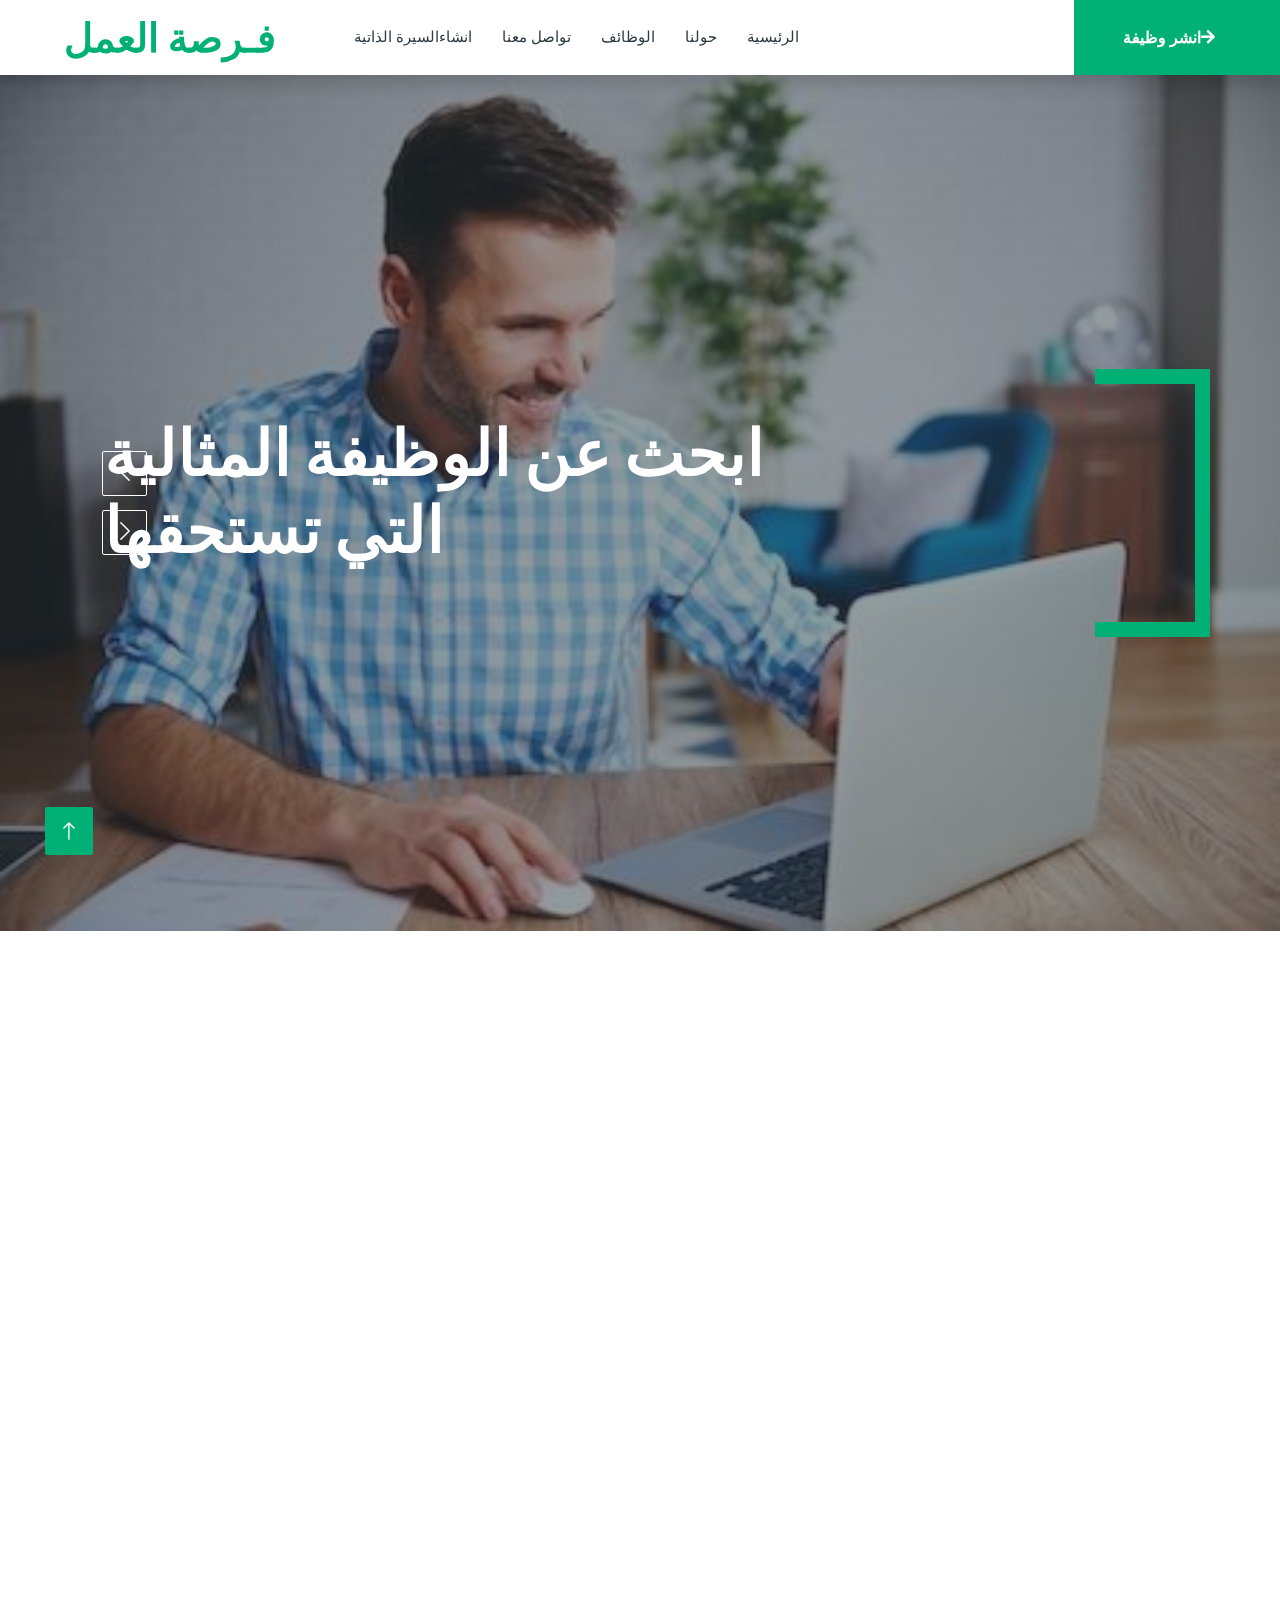
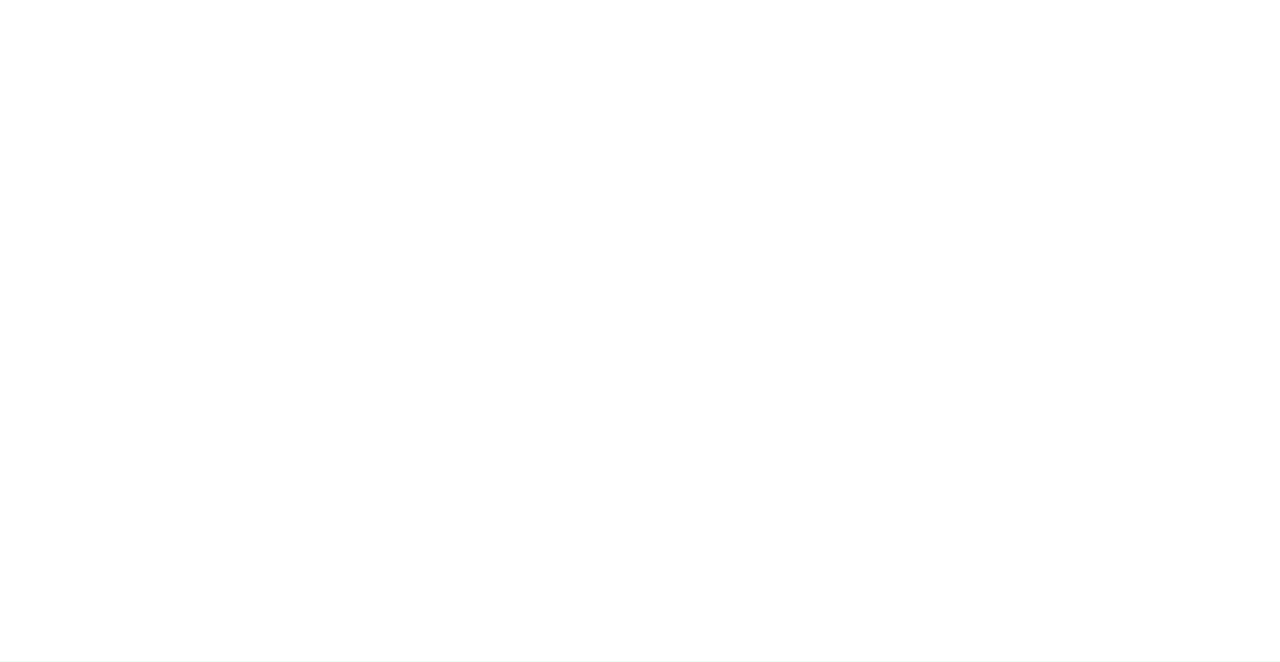
<file: index.html>
<!DOCTYPE html>
<html lang="ar">

<head>
    <meta charset="utf-8">
    <title>JobEntry - Job Portal Website Template</title>
    <meta content="width=device-width, initial-scale=1.0" name="viewport">
    <meta content="" name="keywords">
    <meta content="" name="description">

    <!-- Favicon -->
    <link href="img/favicon.ico" rel="icon">

    <!-- Google Web Fonts -->
    <link rel="preconnect" href="https://fonts.googleapis.com">
    <link rel="preconnect" href="https://fonts.gstatic.com" crossorigin>
    <link href="https://fonts.googleapis.com/css2?family=Heebo:wght@400;500;600&family=Inter:wght@700;800&display=swap" rel="stylesheet">
    
    <!-- Icon Font Stylesheet -->
    <link href="https://cdnjs.cloudflare.com/ajax/libs/font-awesome/5.10.0/css/all.min.css" rel="stylesheet">
    <link href="https://cdn.jsdelivr.net/npm/bootstrap-icons@1.4.1/font/bootstrap-icons.css" rel="stylesheet">

    <!-- Libraries Stylesheet -->
    <link href="lib/animate/animate.min.css" rel="stylesheet">
    <link href="lib/owlcarousel/assets/owl.carousel.min.css" rel="stylesheet">

    <!-- Customized Bootstrap Stylesheet -->
    <!-- <link href="css/fontawesome.min.css" rel="stylesheet">-->
<link href="css/bootstrap.min.css" rel="stylesheet">

    <!-- Template Stylesheet -->
    <link href="css/style.css" rel="stylesheet">
</head>

<body dir="rtl">
    <div class="container-xxl bg-white p-0">
        <!-- Spinner Start -->
        <div id="spinner" class="show bg-white position-fixed translate-middle w-100 vh-100 top-50 start-50 d-flex align-items-center justify-content-center">
            <div class="spinner-border text-primary" style="width: 3rem; height: 3rem;" role="status">
                <span class="sr-only">Loading...</span>
            </div>
        </div>
        <!-- Spinner End -->


        <!-- Navbar Start -->
        <nav class="navbar navbar-expand-lg bg-white navbar-light shadow sticky-top p-0" dir="ltr">
            <a href="index.html" class="navbar-brand d-flex align-items-center text-center py-0 px-4 px-lg-5">
                <h1 class="m-0 text-primary">فـرصة العمل</h1>
            </a>
            <button type="button" class="navbar-toggler me-4" data-bs-toggle="collapse" data-bs-target="#navbarCollapse">
                <span class="navbar-toggler-icon"></span>
            </button>
            <div class="collapse navbar-collapse" id="navbarCollapse">
                <div class="navbar-nav ms-auto p-4 p-lg-0" dir="rtl">
                    <a href="index.html" class="nav-item nav-link">الرئيسية</a>
                    <a href="about.html" class="nav-item nav-link">حولنا</a>
                    <a href="job-list.html" class="nav-item nav-link">الوظائف</a>
                    <a href="contact.html" class="nav-item nav-link">تواصل معنا</a>
                    <a href="empolyee_registar.html" class="nav-item nav-link">انشاءالسيرة الذاتية  </a>
           
                </div>
                <a href="Company_registar.html" class="btn btn-primary rounded-0 py-4 px-lg-5 d-none d-lg-block">انشر وظيفة<i class="fa fa-arrow-right ms-3"></i></a>
            </div>
        </nav>
        <!-- Navbar End -->


        <!-- Carousel Start -->
        <div class="container-fluid p-0" dir="ltr">
            <div class="owl-carousel header-carousel position-relative">
                <div class="owl-carousel-item position-relative">
                    <img class="img-fluid" src="img/photo_5776026312522185779_x.jpg" alt="">
                    <div class="position-absolute top-0 start-0 w-100 h-100 d-flex align-items-center" style="background: rgba(43, 57, 64, .5);">
                        <div class="container">
                            <div class="row justify-content-start">
                                <div class="col-10 col-lg-8">
                                    <h1 class="display-3 text-white animated slideInDown mb-4">ابحث عن الوظيفة المثالية التي تستحقها</h1>
                                </div>
                            </div>
                        </div>
                    </div>
                </div>
                <div class="owl-carousel-item position-relative">
                    <img class="img-fluid" src="img/pexels-pixabay-461064.jpg" alt="">
                    <div class="position-absolute top-0 start-0 w-100 h-100 d-flex align-items-center" style="background: rgba(43, 57, 64, .5);">
                        <div class="container">
                            <div class="row justify-content-start">
                                <div class="col-10 col-lg-8">
                                 
                                    <h1 class="display-3 text-white animated slideInDown mb-4" text-align:center !important>ابحث عن أفضل وظيفة بدء تشغيل تناسبك</h1>
                               </div>
                            </div>
                        </div>
                    </div>
                </div>
                <div class="owl-carousel-item position-relative">
                    <img class="img-fluid" src="img/photo_5776026312522185774_x.jpg" alt="">
                    <div class="position-absolute top-0 start-0 w-100 h-100 d-flex align-items-center" style="background: rgba(43, 57, 64, .5);">
                        <div class="container">
                            <div class="row justify-content-start">
                                <div class="col-10 col-lg-8">
                                    <h1 class="display-3 text-white animated slideInDown mb-4">باحثين عن وظايفة </h1>
                                  </div>
                            </div>
                        </div>
                    </div>
                </div>
            </div>
        </div>
        <!-- Carousel End -->

       
        <!-- Search Start -->
        <div class="container-fluid bg-primary mb-5 wow fadeIn" data-wow-delay="0.1s" style="padding: 35px;">
            <div class="container">
                <div class="row g-2">
                    <div class="col-md-10">
                        <div class="row g-2">
                            <div class="col-md-4">
                                <input type="text" class="form-control border-0" placeholder="ابحث عن وظيفة" />
                            </div>
                            <div class="col-md-4">
                                <select class="form-select border-0">
                                    <option value="">اختر القسم </option>
                                    <option value="2"> الهندسة</option>
                                    <option value="3">    المبيعات </option>
                                    <option value="6">  السكرتاريا و الإدارة</option>
                                    <option value="8">  برمجة   </option>  
                                    <option value="10"> الإدارة </option>
                                    <option value="11">البحث و التطوير   </option>
                                    <option value="12">  التدريب و التطوير </option>
                                    <option value="13">التدريس و الشؤون الأكاديمية و التعليمية </option>
                                    <option value="14">  الترجمة </option>
                                    <option value="15"> التسويق والمبيعات والعلاقات العامة </option>
                                    <option value="16">  التشييد والبناء  </option>
                                    <option value="17">تسويق الكتروني </option>
                                    <option value="18">      أخرى </option>
                                    </select>
                            </div>
                            <div class="col-md-4">
                                <select class="form-select border-0">
                                    <option selected="">نوع الوظيفة</option>
                                    <option value="1">عقد دائم</option>
                                    <option value="2">عمل حر</option>
                                    <option value="3">عقد جزئي</option>
                                    <option value="4">عقد مؤقت  </option>
                                    <option value="5">تدريب </option>
                                    <option value="6">عقد استشاره</option>
                                </select>
                                
                            </div>
                        </div>
                    </div>
                    <div class="col-md-2">
                        <button class="btn btn-dark border-0 w-100">ابحث</button>
                    </div>
                </div>
            </div>
        </div>
        <!-- Search End -->


        <!-- Category Start -->
        <div class="container-xxl py-5">
            <div class="container">
                <h1 class="text-center mb-5 wow fadeInUp" data-wow-delay="0.1s" >استكشف حسب الفئة</h1>
                <div class="row g-4">
                    <div class="col-lg-3 col-sm-6 wow fadeInUp" data-wow-delay="0.1s">
                        <a class="cat-item rounded p-4" href="show_jobs_in_category.html">
                            <i class="fa fa-3x fa-mail-bulk text-primary mb-4"></i>
                            <h6 class="mb-3">محلات</h6>
                            <p class="mb-0">123 مكان شاغر</p>
                        </a>
                    </div>
                    <div class="col-lg-3 col-sm-6 wow fadeInUp" data-wow-delay="0.2s">
                        <a class="cat-item rounded p-4" href="show1.html">
                            <i class="fa fa-3x fa-headset text-primary mb-4"></i>
                            <h6 class="mb-3"> عيادات</h6>
                            <p class="mb-0">123 مكان شاغر</p>
                        </a>
                    </div>
                    <div class="col-lg-3 col-sm-6 wow fadeInUp" data-wow-delay="0.5s">
                        <a class="cat-item rounded p-4" href=".html">
                            <i class="fa fa-3x fa-user-tie text-primary mb-4"></i>
                            <h6 class="mb-3"> سيارات</h6>
                            <p class="mb-0">123 مكان شاغر</p>
                        </a>
                    </div>
                    <div class="col-lg-3 col-sm-6 wow fadeInUp" data-wow-delay="0.7s">
                        <a class="cat-item rounded p-4" href="pharcy.html">
                            <i class="fa fa-3x fa-tasks text-primary mb-4"></i>
                            <h6 class="mb-3"> صيدليات</h6>
                            <p class="mb-0">123 مكان شاغر</p>
                        </a>
                    </div>
                    <div class="col-lg-3 col-sm-6 wow fadeInUp" data-wow-delay="0.1s">
                        <a class="cat-item rounded p-4" href="pharcy.html">
                            <i class="fa fa-3x fa-chart-line text-primary mb-4"></i>
                            <h6 class="mb-3">الادارة الاعمال</h6>
                            <p class="mb-0">123 مكان شاغر</p>
                        </a>
                    </div>
                    <div class="col-lg-3 col-sm-6 wow fadeInUp" data-wow-delay="0.3s">
                        <a class="cat-item rounded p-4" href="pharcy.html">
                            <i class="fa fa-3x fa-hands-helping text-primary mb-4"></i>
                            <h6 class="mb-3"> الاكترونيات</h6>
                            <p class="mb-0">123 مكان شاغر</p>
                        </a>
                    </div>
                    <div class="col-lg-3 col-sm-6 wow fadeInUp" data-wow-delay="0.5s">
                        <a class="cat-item rounded p-4" href="pharcy.html">
                            <i class="fa fa-3x fa-book-reader text-primary mb-4"></i>
                            <h6 class="mb-3"> المكاتب</h6>
                            <p class="mb-0">123 مكان شاغر</p>
                        </a>
                    </div>
                    <div class="col-lg-3 col-sm-6 wow fadeInUp" data-wow-delay="0.7s">
                        <a class="cat-item rounded p-4" href="caff.html">
                            <i class="fa fa-3x fa-drafting-compass text-primary mb-4"></i>
                            <h6 class="mb-3">المطاعم /مقاهي  </h6>
                            <p class="mb-0">123 مكان شاغر</p>
                        </a>
                    </div>
                    <div class="col-lg-3 col-sm-6 wow fadeInUp" data-wow-delay="0.6s">
                        <a class="cat-item rounded p-4" href="pharcy.html">
                            <i class="fa fa-3x fa-drafting-compass text-primary mb-4"></i>
                            <h6 class="mb-3"> </h6>
                            <p class="mb-0">123 مكان شاغر</p>
                        </a>
                    </div>
                </div>
            </div>
        </div>
        <!-- Category End -->


      





        <!-- Footer Start -->
        <div class="container-fluid bg-dark text-white-50 footer pt-5 mt-5 wow fadeIn" data-wow-delay="0.1s">
            <div class="container py-5">
                <div class="row g-5">
                    <div class="col-lg-3 col-md-6">
                        <h5 class="text-white mb-4">شركة</h5>
                        <a class="btn btn-link text-white-50" href="">معلومات عنا</a>
                        <a class="btn btn-link text-white-50" href="">اتصل بنا</a>
                        <a class="btn btn-link text-white-50" href="">خدماتنا</a>
                        <a class="btn btn-link text-white-50" href="">سياسة الخصوصية</a>
                        <a class="btn btn-link text-white-50" href="">الشروط والاحكام</a>
                    </div>
                    <div class="col-lg-3 col-md-6">
                        <h5 class="text-white mb-4">Quick Links</h5>
                        <a class="btn btn-link text-white-50" href="">معلومات عنا</a>
                        <a class="btn btn-link text-white-50" href="">اتصل بنا</a>
                        <a class="btn btn-link text-white-50" href="">خدماتنا</a>
                        <a class="btn btn-link text-white-50" href="">سياسة الخصوصية</a>
                        <a class="btn btn-link text-white-50" href="">الشروط والاحكام</a>
                    </div>
                    <div class="col-lg-3 col-md-6">
                        <h5 class="text-white mb-4">اتصال</h5>
                        <p class="mb-2"><i class="fa fa-map-marker-alt me-3"></i>123 نالوت, ليبيا </p>
                        <p class="mb-2"><i class="fa fa-phone-alt me-3"></i>091*******</p>
                        <p class="mb-2"><i class="fa fa-envelope me-3"></i>in@example.com</p>
                        <div class="d-flex pt-2">
                            <a class="btn btn-outline-light btn-social" href=""><i class="fab fa-twitter"></i></a>
                            <a class="btn btn-outline-light btn-social" href=""><i class="fab fa-facebook-f"></i></a>
                            <a class="btn btn-outline-light btn-social" href=""><i class="fab fa-youtube"></i></a>
                            <a class="btn btn-outline-light btn-social" href=""><i class="fab fa-linkedin-in"></i></a>
                        </div>
                    </div>
                    <div class="col-lg-3 col-md-6">
                        <h5 class="text-white mb-4">Newsletter</h5>
                        <p>Dolor amet sit justo amet elitr clita ipsum elitr est.</p>
                        <div class="position-relative mx-auto" style="max-width: 400px;">
                            <input class="form-control bg-transparent w-100 py-3 ps-4 pe-5" type="text" placeholder="Your email">
                            <button type="button" class="btn btn-primary py-2 position-absolute top-0 end-0 mt-2 me-2">SignUp</button>
                        </div>
                    </div>
                </div>
            </div>
            <div class="container">
                <div class="copyright">
                    <div class="row">
                        <div class="col-md-6 text-center text-md-start mb-3 mb-md-0">
                            &copy; <a class="border-bottom" href="#">جميع الحقوق محفوظة لصاحب الموقع </a> 
							
							<!--/*** This template is free as long as you keep the footer author’s credit link/attribution link/backlink. If you'd like to use the template without the footer author’s credit link/attribution link/backlink, you can purchase the Credit Removal License from "https://htmlcodex.com/credit-removal". Thank you for your support. ***/-->
							 <a class="border-bottom" href="https://htmlcodex.com">فرصة العمل</a>
                        </div>
                        <div class="col-md-6 text-center text-md-end">
                            <div class="footer-menu">
                                <a href="">Home</a>
                                <a href="">Cookies</a>
                                <a href="">Help</a>
                                <a href="">FQAs</a>
                            </div>
                        </div>
                    </div>
                </div>
            </div>
        </div>
        <!-- Footer End -->


        <!-- Back to Top -->
        <a href="#" class="btn btn-lg btn-primary btn-lg-square back-to-top"><i class="bi bi-arrow-up"></i></a>
    </div>

    <!-- JavaScript Libraries -->
    <script src="https://code.jquery.com/jquery-3.4.1.min.js"></script>
    <script src="https://cdn.jsdelivr.net/npm/bootstrap@5.0.0/dist/js/bootstrap.bundle.min.js"></script>
    <script src="lib/wow/wow.min.js"></script>
    <script src="lib/easing/easing.min.js"></script>
    <script src="lib/waypoints/waypoints.min.js"></script>
    <script src="lib/owlcarousel/owl.carousel.min.js"></script>

    <!-- Template Javascript -->
    <!-- <script src="js/fontawesome.min.js"></script> -->
<script src="js/main.js"></script>
</body>

</html>
</file>
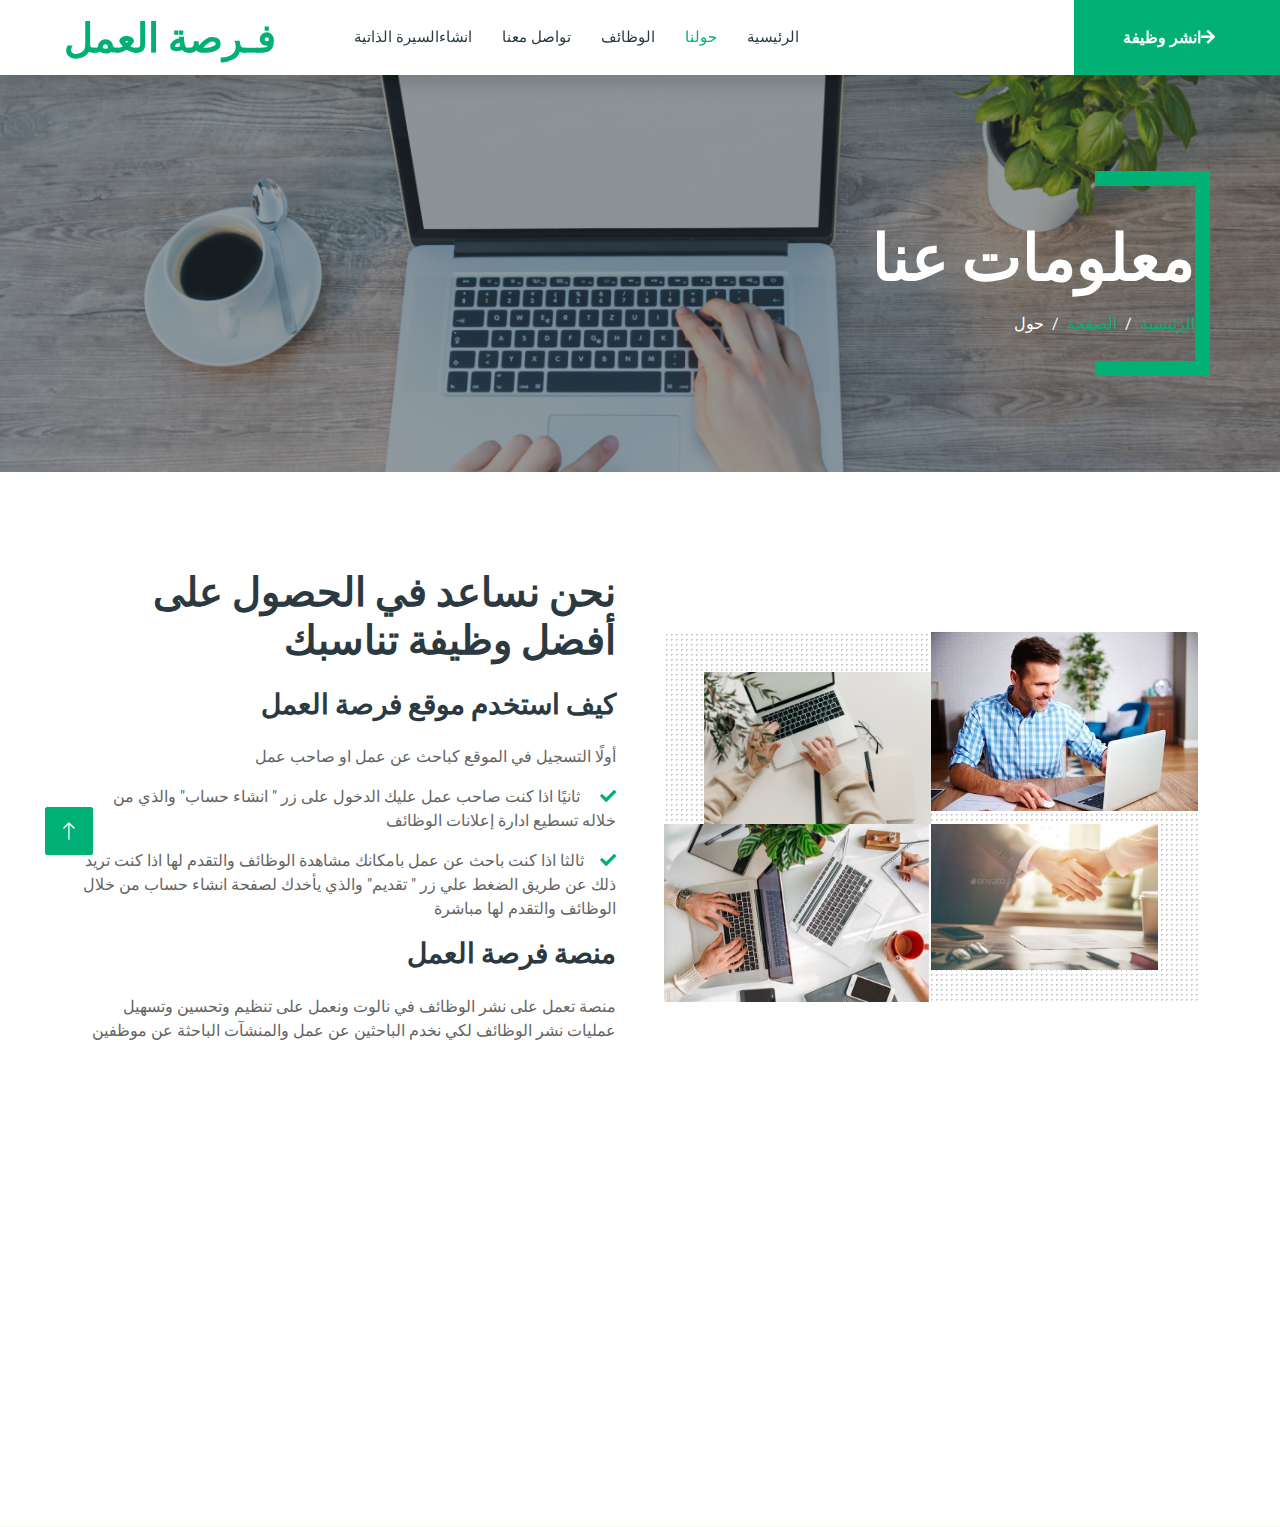
<file: about.html>
<!DOCTYPE html>
<html lang="en">

<head>
    <meta charset="utf-8">
    <title>JobEntry - Job Portal Website Template</title>
    <meta content="width=device-width, initial-scale=1.0" name="viewport">
    <meta content="" name="keywords">
    <meta content="" name="description">

    <!-- Favicon -->
    <link href="img/favicon.ico" rel="icon">

    <!-- Google Web Fonts -->
    <link rel="preconnect" href="https://fonts.googleapis.com">
    <link rel="preconnect" href="https://fonts.gstatic.com" crossorigin>
    <link href="https://fonts.googleapis.com/css2?family=Heebo:wght@400;500;600&family=Inter:wght@700;800&display=swap" rel="stylesheet">
    
    <!-- Icon Font Stylesheet -->
    <link href="https://cdnjs.cloudflare.com/ajax/libs/font-awesome/5.10.0/css/all.min.css" rel="stylesheet">
    <link href="https://cdn.jsdelivr.net/npm/bootstrap-icons@1.4.1/font/bootstrap-icons.css" rel="stylesheet">

    <!-- Libraries Stylesheet -->
    <link href="lib/animate/animate.min.css" rel="stylesheet">
    <link href="lib/owlcarousel/assets/owl.carousel.min.css" rel="stylesheet">

    <!-- Customized Bootstrap Stylesheet -->
    <!-- <link href="css/fontawesome.min.css" rel="stylesheet">-->
<link href="css/bootstrap.min.css" rel="stylesheet">

    <!-- Template Stylesheet -->
    <link href="css/style.css" rel="stylesheet">
</head>

<body dir="rtl">
    <div class="container-xxl bg-white p-0">
        <!-- Spinner Start -->
        <div id="spinner" class="show bg-white position-fixed translate-middle w-100 vh-100 top-50 start-50 d-flex align-items-center justify-content-center">
            <div class="spinner-border text-primary" style="width: 3rem; height: 3rem;" role="status">
                <span class="sr-only">Loading...</span>
            </div>
        </div>
        <!-- Spinner End -->


        <!-- Navbar Start -->
       <nav class="navbar navbar-expand-lg bg-white navbar-light shadow sticky-top p-0" dir="ltr">
            <a href="index.html" class="navbar-brand d-flex align-items-center text-center py-0 px-4 px-lg-5">
                <h1 class="m-0 text-primary">فـرصة العمل</h1>
            </a>
            <button type="button" class="navbar-toggler me-4" data-bs-toggle="collapse" data-bs-target="#navbarCollapse">
                <span class="navbar-toggler-icon"></span>
            </button>
            <div class="collapse navbar-collapse" id="navbarCollapse">
                <div class="navbar-nav ms-auto p-4 p-lg-0" dir="rtl">
                    <a href="index.html" class="nav-item nav-link">الرئيسية</a>
                    <a href="about.html" class="nav-item nav-link active">حولنا</a>
                    <a href="job-list.html" class="nav-item nav-link">الوظائف</a>
                    <a href="contact.html" class="nav-item nav-link">تواصل معنا</a>
                    <a href="empolyee_registar.html" class="nav-item nav-link">انشاءالسيرة الذاتية  </a>
             
                </div>
                <a href="Company_registar.html" class="btn btn-primary rounded-0 py-4 px-lg-5 d-none d-lg-block">انشر وظيفة<i class="fa fa-arrow-right ms-3"></i></a>
            </div>
        </nav>
        <!-- Navbar End -->


        <!-- Header End -->
        <div class="container-xxl py-5 bg-dark page-header mb-5">
            <div class="container my-5 pt-5 pb-4">
                <h1 class="display-3 text-white mb-3 animated slideInDown">معلومات عنا</h1>
                <nav aria-label="breadcrumb">
                    <ol class="breadcrumb text-uppercase">
                        <li class="breadcrumb-item"><a href="#">الرئيسية</a></li>
                        <li class="breadcrumb-item"><a href="#">الصفحة</a></li>
                        <li class="breadcrumb-item text-white active" aria-current="page">حول</li>
                    </ol>
                </nav>
            </div>
        </div>
        <!-- Header End -->


        <!-- About Start -->
        <div class="container-xxl py-5">
            <div class="container">
                <div class="row g-5 align-items-center">
                    <div class="col-lg-6 wow fadeIn" data-wow-delay="0.1s">
                        <div class="row g-0 about-bg rounded overflow-hidden">
                            <div class="col-6 text-start">
                                <img class="img-fluid w-100" src="img/photo_5776026312522185779_x.jpg">
                            </div>
                            <div class="col-6 text-start">
                                <img class="img-fluid" src="img/pexels-cottonbro-4065876.jpg" style="width: 85%; margin-top: 15%;">
                            </div>
                            <div class="col-6 text-end">
                                <img class="img-fluid" src="img/photo_5776026312522185776_x.jpg" style="width: 85%;">
                            </div>
                            <div class="col-6 text-end">
                                <img class="img-fluid w-100" src="img/photo_5807414680845663391_12.jpg">
                            </div>
                        </div>
                    </div>
                    <div class="col-lg-6 wow fadeIn" data-wow-delay="0.5s">
                        <h1 class="mb-4">نحن نساعد في الحصول على أفضل وظيفة تناسبك</h1>
                        <h3 class="mb-4">  كيف استخدم موقع فرصة العمل</h3>
                        <p><i class=""></i>أولًا التسجيل في الموقع كباحث عن عمل او صاحب عمل</p>
                        <p><i class="fa fa-check text-primary me-3"></i>  ثانيًا اذا كنت صاحب عمل عليك الدخول على زر " انشاء حساب" والذي من خلاله تسطيع ادارة إعلانات الوظائف</p>
                        <p><i class="fa fa-check text-primary me-3"></i>ثالثا  اذا كنت باحث عن عمل بامكانك مشاهدة الوظائف والتقدم لها اذا كنت تريد ذلك عن طريق الضغط علي زر " تقديم" والذي يأخدك لصفحة انشاء حساب  من خلال   الوظائف والتقدم لها مباشرة    </p>
                        <h3 class="mb-4">منصة فرصة العمل
                        </h3>
                        <p class="mb-4"> منصة تعمل على نشر الوظائف في نالوت ونعمل على تنظيم وتحسين وتسهيل عمليات نشر الوظائف لكي نخدم الباحثين عن عمل والمنشآت الباحثة عن موظفين 
                        </p>
</div>
                </div>
               

            </div>
        </div>
        <!-- About End -->


        <!-- Footer Start -->
        <div class="container-fluid bg-dark text-white-50 footer pt-5 mt-5 wow fadeIn" data-wow-delay="0.1s">
            <div class="container py-5">
                <div class="row g-5">
                    <div class="col-lg-3 col-md-6">
                        <h5 class="text-white mb-4">شركة</h5>
                        <a class="btn btn-link text-white-50" href="">معلومات عنا</a>
                        <a class="btn btn-link text-white-50" href="">اتصل بنا</a>
                        <a class="btn btn-link text-white-50" href="">خدماتنا</a>
                        <a class="btn btn-link text-white-50" href="">سياسة الخصوصية</a>
                        <a class="btn btn-link text-white-50" href="">الشروط والاحكام</a>
                    </div>
                    <div class="col-lg-3 col-md-6">
                        <h5 class="text-white mb-4">Quick Links</h5>
                        <a class="btn btn-link text-white-50" href="">معلومات عنا</a>
                        <a class="btn btn-link text-white-50" href="">اتصل بنا</a>
                        <a class="btn btn-link text-white-50" href="">خدماتنا</a>
                        <a class="btn btn-link text-white-50" href="">سياسة الخصوصية</a>
                        <a class="btn btn-link text-white-50" href="">الشروط والاحكام</a>
                    </div>
                    <div class="col-lg-3 col-md-6">
                        <h5 class="text-white mb-4">اتصال</h5>
                        <p class="mb-2"><i class="fa fa-map-marker-alt me-3"></i>123 نالوت, ليبيا </p>
                        <p class="mb-2"><i class="fa fa-phone-alt me-3"></i>091*******</p>
                        <p class="mb-2"><i class="fa fa-envelope me-3"></i>in@example.com</p>
                        <div class="d-flex pt-2">
                            <a class="btn btn-outline-light btn-social" href=""><i class="fab fa-twitter"></i></a>
                            <a class="btn btn-outline-light btn-social" href=""><i class="fab fa-facebook-f"></i></a>
                            <a class="btn btn-outline-light btn-social" href=""><i class="fab fa-youtube"></i></a>
                            <a class="btn btn-outline-light btn-social" href=""><i class="fab fa-linkedin-in"></i></a>
                        </div>
                    </div>
                    <div class="col-lg-3 col-md-6">
                        <h5 class="text-white mb-4">Newsletter</h5>
                        <p>Dolor amet sit justo amet elitr clita ipsum elitr est.</p>
                        <div class="position-relative mx-auto" style="max-width: 400px;">
                            <input class="form-control bg-transparent w-100 py-3 ps-4 pe-5" type="text" placeholder="Your email">
                            <button type="button" class="btn btn-primary py-2 position-absolute top-0 end-0 mt-2 me-2">SignUp</button>
                        </div>
                    </div>
                </div>
            </div>
            <div class="container">
                <div class="copyright">
                    <div class="row">
                        <div class="col-md-6 text-center text-md-start mb-3 mb-md-0">
                            &copy; <a class="border-bottom" href="#">جميع الحقوق محفوظة لصاحب الموقع </a> 
							
							<!--/*** This template is free as long as you keep the footer author’s credit link/attribution link/backlink. If you'd like to use the template without the footer author’s credit link/attribution link/backlink, you can purchase the Credit Removal License from "https://htmlcodex.com/credit-removal". Thank you for your support. ***/-->
							 <a class="border-bottom" href="https://htmlcodex.com">فرصة العمل</a>
                        </div>
                        <div class="col-md-6 text-center text-md-end">
                            <div class="footer-menu">
                                <a href="">Home</a>
                                <a href="">Cookies</a>
                                <a href="">Help</a>
                                <a href="">FQAs</a>
                            </div>
                        </div>
                    </div>
                </div>
            </div>
        </div>
        <!-- Footer End -->


        <!-- Back to Top -->
        <a href="#" class="btn btn-lg btn-primary btn-lg-square back-to-top"><i class="bi bi-arrow-up"></i></a>
    </div>

    <!-- JavaScript Libraries -->
    <script src="https://code.jquery.com/jquery-3.4.1.min.js"></script>
    <script src="https://cdn.jsdelivr.net/npm/bootstrap@5.0.0/dist/js/bootstrap.bundle.min.js"></script>
    <script src="lib/wow/wow.min.js"></script>
    <script src="lib/easing/easing.min.js"></script>
    <script src="lib/waypoints/waypoints.min.js"></script>
    <script src="lib/owlcarousel/owl.carousel.min.js"></script>

    <!-- Template Javascript -->
    <!-- <script src="js/fontawesome.min.js"></script> -->
<script src="js/main.js"></script>
</body>

</html>
</file>
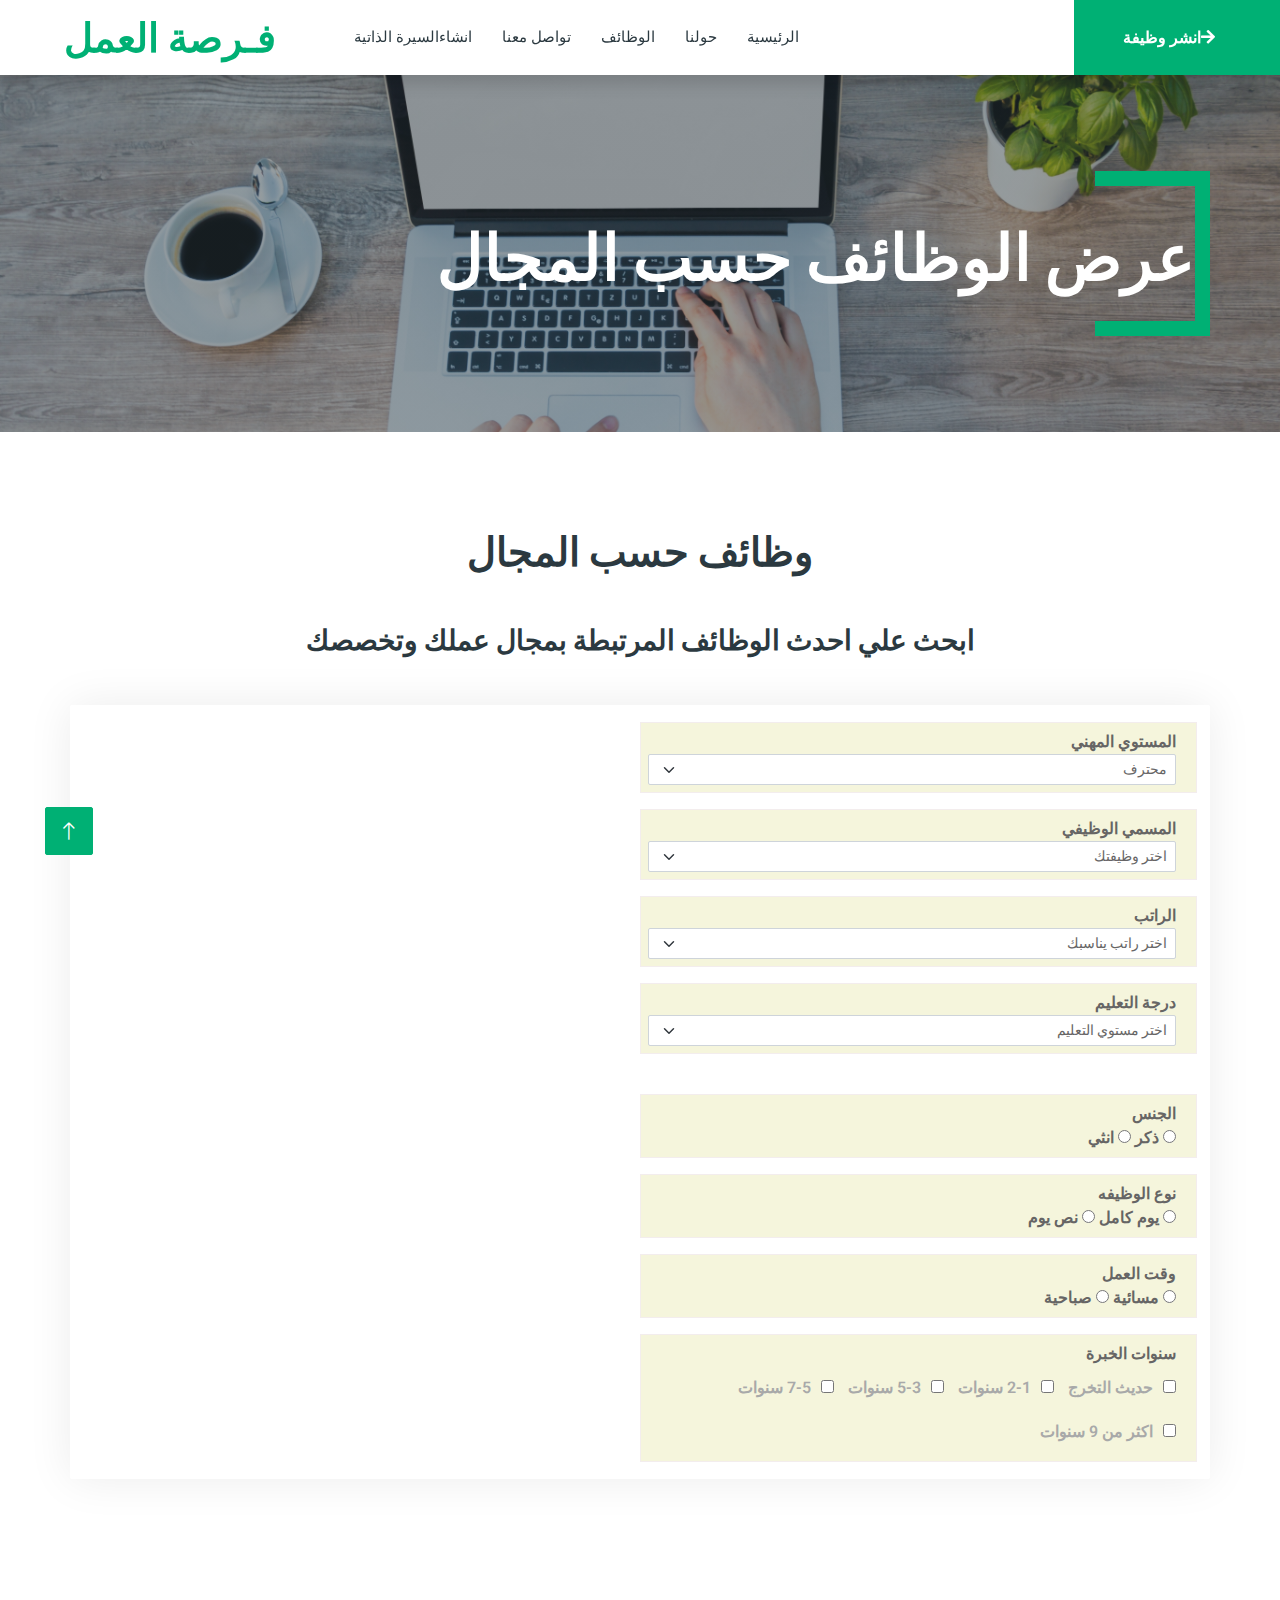
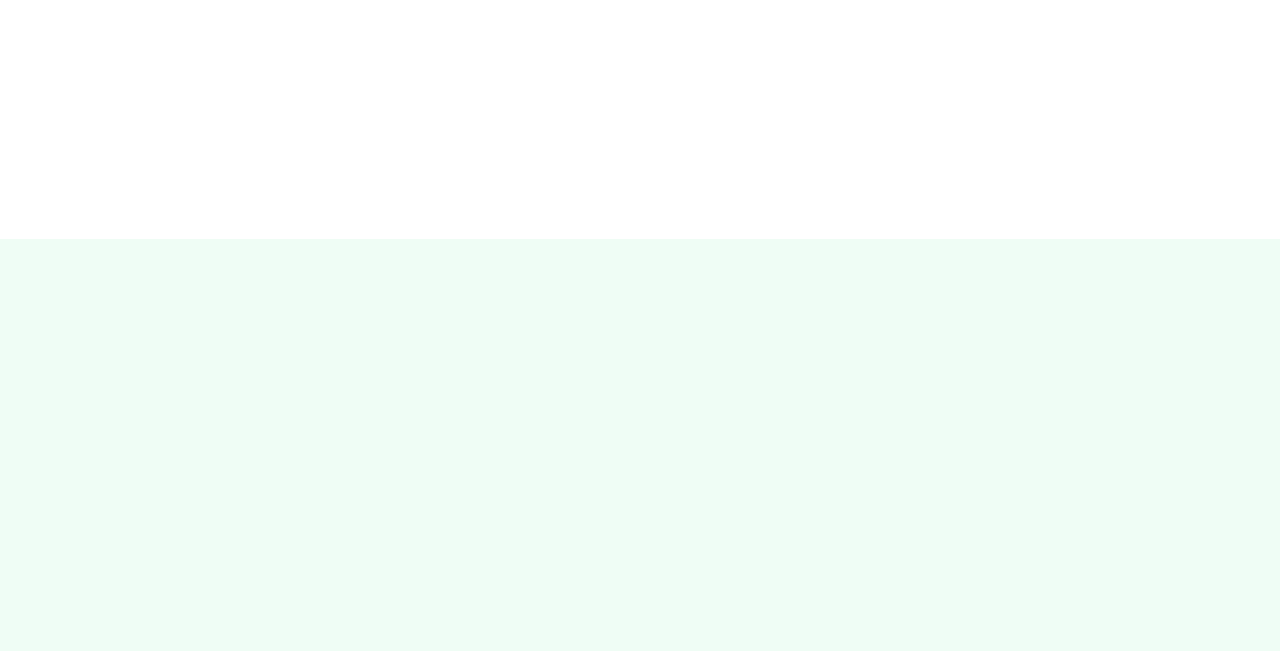
<file: caff.html>
<!DOCTYPE html>
<html lang="en">

<head>
    <meta charset="utf-8">
    <title>JobEntry - Job Portal Website Template</title>
    <meta content="width=device-width, initial-scale=1.0" name="viewport">
    <meta content="" name="keywords">
    <meta content="" name="description">

    <!-- Favicon -->
    <link href="img/favicon.ico" rel="icon">

    <!-- Google Web Fonts -->
    <link rel="preconnect" href="https://fonts.googleapis.com">
    <link rel="preconnect" href="https://fonts.gstatic.com" crossorigin>
    <link href="https://fonts.googleapis.com/css2?family=Heebo:wght@400;500;600&family=Inter:wght@700;800&display=swap" rel="stylesheet">
    
    <!-- Icon Font Stylesheet -->
    <link href="https://cdnjs.cloudflare.com/ajax/libs/font-awesome/5.10.0/css/all.min.css" rel="stylesheet">
    <link href="https://cdn.jsdelivr.net/npm/bootstrap-icons@1.4.1/font/bootstrap-icons.css" rel="stylesheet">

    <!-- Libraries Stylesheet -->
    <link href="lib/animate/animate.min.css" rel="stylesheet">
    <link href="lib/owlcarousel/assets/owl.carousel.min.css" rel="stylesheet">

    <!-- Customized Bootstrap Stylesheet -->
    <!-- <link href="css/fontawesome.min.css" rel="stylesheet">-->
<link href="css/bootstrap.min.css" rel="stylesheet">
    

    <!-- Template Stylesheet -->
    <link href="css/style.css" rel="stylesheet">
</head>

<body dir="rtl">
    <div class="container-xxl bg-white p-0">
        <!-- Spinner Start -->
        <div id="spinner" class="show bg-white position-fixed translate-middle w-100 vh-100 top-50 start-50 d-flex align-items-center justify-content-center">
            <div class="spinner-border text-primary" style="width: 3rem; height: 3rem;" role="status">
                <span class="sr-only">Loading...</span>
            </div>
        </div>
        <!-- Spinner End -->


        <!-- Navbar Start -->
       <nav class="navbar navbar-expand-lg bg-white navbar-light shadow sticky-top p-0" dir="ltr">
            <a href="index.html" class="navbar-brand d-flex align-items-center text-center py-0 px-4 px-lg-5">
                <h1 class="m-0 text-primary">فـرصة العمل</h1>
            </a>
            <button type="button" class="navbar-toggler me-4" data-bs-toggle="collapse" data-bs-target="#navbarCollapse">
                <span class="navbar-toggler-icon"></span>
            </button>
            <div class="collapse navbar-collapse" id="navbarCollapse">
                <div class="navbar-nav ms-auto p-4 p-lg-0" dir="rtl">
                    <a href="index.html" class="nav-item nav-link">الرئيسية</a>
                    <a href="about.html" class="nav-item nav-link">حولنا</a>
                    <a href="job-list.html" class="nav-item nav-link">الوظائف</a>
                    <a href="contact.html" class="nav-item nav-link">تواصل معنا</a>
                    <a href="empolyee_registar.html" class="nav-item nav-link">انشاءالسيرة الذاتية  </a>
           
                </div>
                <a href="Company_registar.html" class="btn btn-primary rounded-0 py-4 px-lg-5 d-none d-lg-block">انشر وظيفة<i class="fa fa-arrow-right ms-3"></i></a>
            </div>
        </nav>
        <!-- Navbar End -->


        <!-- Header End -->
        <div class="container-xxl py-5 bg-dark page-header mb-5">
            <div class="container my-5 pt-5 pb-4">
                <h1 class="display-3 text-white mb-3 animated slideInDown">عرض الوظائف حسب المجال</h1>

            </div>
        </div>
        <!-- Header End -->


        <!-- Category Start -->
        <div class="container-xxl py-5">
            <div class="container">
                <h1 class="text-center mb-5 wow fadeInUp" data-wow-delay="0.1s">وظائف حسب المجال</h1>
                <h3 class="text-center mb-5 wow fadeInUp" data-wow-delay="0.1s"> ابحث علي احدث الوظائف المرتبطة بمجال عملك وتخصصك</h3>
                
                <div class="row g-4">
                         <span class="cat-item rounded " href="">
                 <p   class="mb-3 p_side_right"></p>
                 <div class="col-12 col-sm-6">
                 <p   class="mb-3 p_Titl_side_right">المستوي المهني
                   <select class="form-select form-select-sm" aria-label=".form-select-sm example">
                       <option>محترف</option>
                         <option>طالب /متدرب</option>
                                <option>خريج جديد</option>
                                <option>مبتدئ الخبرة</option>
                                <option>متوسط الخبرة</option>
                            </select>
                        </div><p>

                        <div class="col-12 col-sm-6">
                            <p   class="mb-3 p_Titl_side_right">المسمي الوظيفي 
                            <select class="form-select form-select-sm" aria-label=".form-select-sm example">
                                <option>اختر وظيفتك</option>
                                <option>عيادات </option>
                                <option>صيدلة</option>
                                <option>المحلات</option>
                                <option>الادارة  </option>
                                <option>الشرطة</option>
                            </select>
                        </div><p>

                        <div class="col-12 col-sm-6">
                            <p   class="mb-3 p_Titl_side_right">الراتب 
                                <select class="form-select form-select-sm" aria-label=".form-select-sm example">
                                <option> اختر راتب يناسبك</option>
                                <option>يومي /شهري </option>
                                <option>300/100</option>
                                <option>500/300</option>
                                <option>800/600</option>
                                <option>1500/800</option>
                                <option></option>
                            </select>
                        </div>


                                <div class="col-12 col-sm-6">
                                    <p   class="mb-3 p_Titl_side_right">درجة التعليم
                                <select class="form-select form-select-sm" aria-label=".form-select-sm example">
                                  <option> اختر مستوي التعليم</option>
                                        <option>ثانوي</option>
                                        <option>جامعي</option>
                                        <option>بكالوريوس</option>
                                        <option>دبلوم عالي </option>
                                        <option>ماجستير</option>
                                        <option>دكتوراة</option>
                                    </select>
                                </div><br>
                               
                                <div class="col-12 col-sm-6" text-align: center >
                                <p   class="mb-3 p_Titl_side_right">الجنس<br>
                                   <input class="custom-comp" type="radio" name="result" value="comp">
                                    <label for="comp"> ذكر </label>
                                    <input class="custom-comp" type="radio" name="result" value="custom">
                                    <label for="custom">  انثي</label>
                                   </div>
                                   
                                   <div class="col-12 col-sm-6">
                                <p class="mb-3 p_Titl_side_right">نوع الوظيفه<br>
                                        <input class="custom-comp" type="radio" name="result" value="comp" text-align="center">
                                         <label for="comp"> يوم كامل </label>
                                         <input class="custom-comp" type="radio" name="result" value="custom">
                                         <label for="custom">  نص يوم</label>
                                        </div>


                                        <div class="col-12 col-sm-6">
                                <p   class="mb-3 p_Titl_side_right">وقت العمل<br>
                                    <input class="custom-comp" type="radio" name="result" value="comp">
                                     <label for="comp">  مسائية </label>
                                     <input class="custom-comp" type="radio" name="result" value="custom">
                                     <label for="custom">   صباحية</label>
                                    </div>

                                    <div class="col-12 col-sm-6" >
                                <p   class="mb-3 p_Titl_side_right">سنوات الخبرة<br>
                                <input type="checkbox" name="city"><label class="label_side_right">حديث التخرج</label>
                                <input type="checkbox" name="city"><label class="label_side_right">2-1 سنوات</label>
                                <input type="checkbox" name="city"><label class="label_side_right">5-3 سنوات</label>
                                <input type="checkbox" name="city"><label class="label_side_right">7-5 سنوات</label><br>
                                <input type="checkbox" name="city"><label class="label_side_right">اكثر من 9 سنوات</label>
                               <a class="mb-0  p_btnr" href=""></a>
                                
                            </span>
                        </div>
                    </div>
                    <br>
                    <br>
                    
                   
                    <div style="" class="col-lg-10 col-sm-8 wow fadeInUp" data-wow-delay="0.1s">
                        <div class="row">
                            <div style="position: relative;" class="col-lg-4 col-sm-6 wow fadeInUp" data-wow-delay="0.1s">
                                <span class="cat-item rounded p-4" href="">
                                    <p style="display: inline;"  class="mb-3"> مقهي\مطعم انير  </p>
                                    <span class="show_jobs_in_category"><i class="fa fa-3x fa-sticky-note text-primary mb-4"></i></span>
                                    <h2 class="mb-3 h6j">    </h2>
                               
                                    <h6 class="mb-3 h6j"> فترة الصباحية  </h6>
                                    <span class="show_jobs_in_category"><i class="fa fa-3x fa-sticky-note text-primary mb-4"></i></span>
                                        <br>
                                        <br>
                                    <a class="mb-0  p_btnr" href="show.html">تقديم</a>
                                </span>
                            </div>
                            <div class="col-lg-4 col-sm-6 wow fadeInUp" style=" margin-bottom: 10px;   position: relative;" data-wow-delay="0.3s">
                                <span class="cat-item rounded p-4" href="">
                                    <p style="display: inline;"  class="mb-3"> مقهي \رانشيلو   </p>
                                    <span class="show_jobs_in_category"><i class="fa fa-3x fa-sticky-note text-primary mb-4"></i></span>
                                    <h2 class="mb-3 h6j"> باحث عن عامل </h2>
                                    <h6 class="mb-3 h6j"> دوام كامل</h6>
                                    <span class="show_jobs_in_category"><i class="fa fa-3x fa-sticky-note text-primary mb-4"></i></span>
                                        <br>
                                        <br>
                                    <a class="mb-0  p_btnr" href="Company_registar.html">تقديم</a>
                               </span>
                            </div>
                            <div class="col-lg-4 col-sm-6 wow fadeInUp" style=" margin-bottom: 10px;   position: relative;" data-wow-delay="0.5s">
                                <span class="cat-item rounded p-4" href="">
                                    <p style="display: inline;"  class="mb-3">  مقهي \فورنوبيسزا  </p>
                                    <span class="show_jobs_in_category"><i class="fa fa-3x fa-sticky-note text-primary mb-4"></i></span>
                                    <h2 class="mb-3 h6j"> باحث عن عامل </h2>
                                    <h6 class="mb-3 h6j"> دوام كامل  </h6>
                                    <span class="show_jobs_in_category"><i class="fa fa-3x fa-sticky-note text-primary mb-4"></i></span>
                                        <br>
                                        <br>
                                    <a class="mb-0  p_btnr" href="Company_registar.html">تقديم</a>
                               </span>
                            </div>
                           
                    
                        </div>
                    </div>
                </div>
            </div>
        </div>
        <!-- Category End -->


        <!-- Footer Start -->
        <div class="container-fluid bg-dark text-white-50 footer pt-5 mt-5 wow fadeIn" data-wow-delay="0.1s">
            <div class="container py-5">
                <div class="row g-5">
                    <div class="col-lg-3 col-md-6">
                        <h5 class="text-white mb-4">شركة</h5>
                        <a class="btn btn-link text-white-50" href="">معلومات عنا</a>
                        <a class="btn btn-link text-white-50" href="">اتصل بنا</a>
                        <a class="btn btn-link text-white-50" href="">خدماتنا</a>
                        <a class="btn btn-link text-white-50" href="">سياسة الخصوصية</a>
                        <a class="btn btn-link text-white-50" href="">الشروط والاحكام</a>
                    </div>
                    <div class="col-lg-3 col-md-6">
                        <h5 class="text-white mb-4">Quick Links</h5>
                        <a class="btn btn-link text-white-50" href="">معلومات عنا</a>
                        <a class="btn btn-link text-white-50" href="">اتصل بنا</a>
                        <a class="btn btn-link text-white-50" href="">خدماتنا</a>
                        <a class="btn btn-link text-white-50" href="">سياسة الخصوصية</a>
                        <a class="btn btn-link text-white-50" href="">الشروط والاحكام</a>
                    </div>
                    <div class="col-lg-3 col-md-6">
                        <h5 class="text-white mb-4">اتصال</h5>
                        <p class="mb-2"><i class="fa fa-map-marker-alt me-3"></i>123 نالوت, ليبيا </p>
                        <p class="mb-2"><i class="fa fa-phone-alt me-3"></i>091*******</p>
                        <p class="mb-2"><i class="fa fa-envelope me-3"></i>in@example.com</p>
                        <div class="d-flex pt-2">
                            <a class="btn btn-outline-light btn-social" href=""><i class="fab fa-twitter"></i></a>
                            <a class="btn btn-outline-light btn-social" href=""><i class="fab fa-facebook-f"></i></a>
                            <a class="btn btn-outline-light btn-social" href=""><i class="fab fa-youtube"></i></a>
                            <a class="btn btn-outline-light btn-social" href=""><i class="fab fa-linkedin-in"></i></a>
                        </div>
                    </div>
                    <div class="col-lg-3 col-md-6">
                        <h5 class="text-white mb-4">Newsletter</h5>
                        <p>Dolor amet sit justo amet elitr clita ipsum elitr est.</p>
                        <div class="position-relative mx-auto" style="max-width: 400px;">
                            <input class="form-control bg-transparent w-100 py-3 ps-4 pe-5" type="text" placeholder="Your email">
                            <button type="button" class="btn btn-primary py-2 position-absolute top-0 end-0 mt-2 me-2">SignUp</button>
                        </div>
                    </div>
                </div>
            </div>
            <div class="container">
                <div class="copyright">
                    <div class="row">
                        <div class="col-md-6 text-center text-md-start mb-3 mb-md-0">
                            &copy; <a class="border-bottom" href="#">جميع الحقوق محفوظة لصاحب الموقع </a> 
							
							<!--/*** This template is free as long as you keep the footer author’s credit link/attribution link/backlink. If you'd like to use the template without the footer author’s credit link/attribution link/backlink, you can purchase the Credit Removal License from "https://htmlcodex.com/credit-removal". Thank you for your support. ***/-->
							 <a class="border-bottom" href="https://htmlcodex.com">فرصة العمل</a>
                        </div>
                        <div class="col-md-6 text-center text-md-end">
                            <div class="footer-menu">
                                <a href="">Home</a>
                                <a href="">Cookies</a>
                                <a href="">Help</a>
                                <a href="">FQAs</a>
                            </div>
                        </div>
                    </div>
                </div>
            </div>
        </div>
        <!-- Footer End -->


        <!-- Back to Top -->
        <a href="#" class="btn btn-lg btn-primary btn-lg-square back-to-top"><i class="bi bi-arrow-up"></i></a>
    </div>

    <!-- JavaScript Libraries -->
    <script src="https://code.jquery.com/jquery-3.4.1.min.js"></script>
    <script src="https://cdn.jsdelivr.net/npm/bootstrap@5.0.0/dist/js/bootstrap.bundle.min.js"></script>
    <script src="lib/wow/wow.min.js"></script>
    <script src="lib/easing/easing.min.js"></script>
    <script src="lib/waypoints/waypoints.min.js"></script>
    <script src="lib/owlcarousel/owl.carousel.min.js"></script>

    <!-- Template Javascript -->
    <!-- <script src="js/fontawesome.min.js"></script> -->
    <script src="js/main.js"></script>
</body>

</html>
</file>
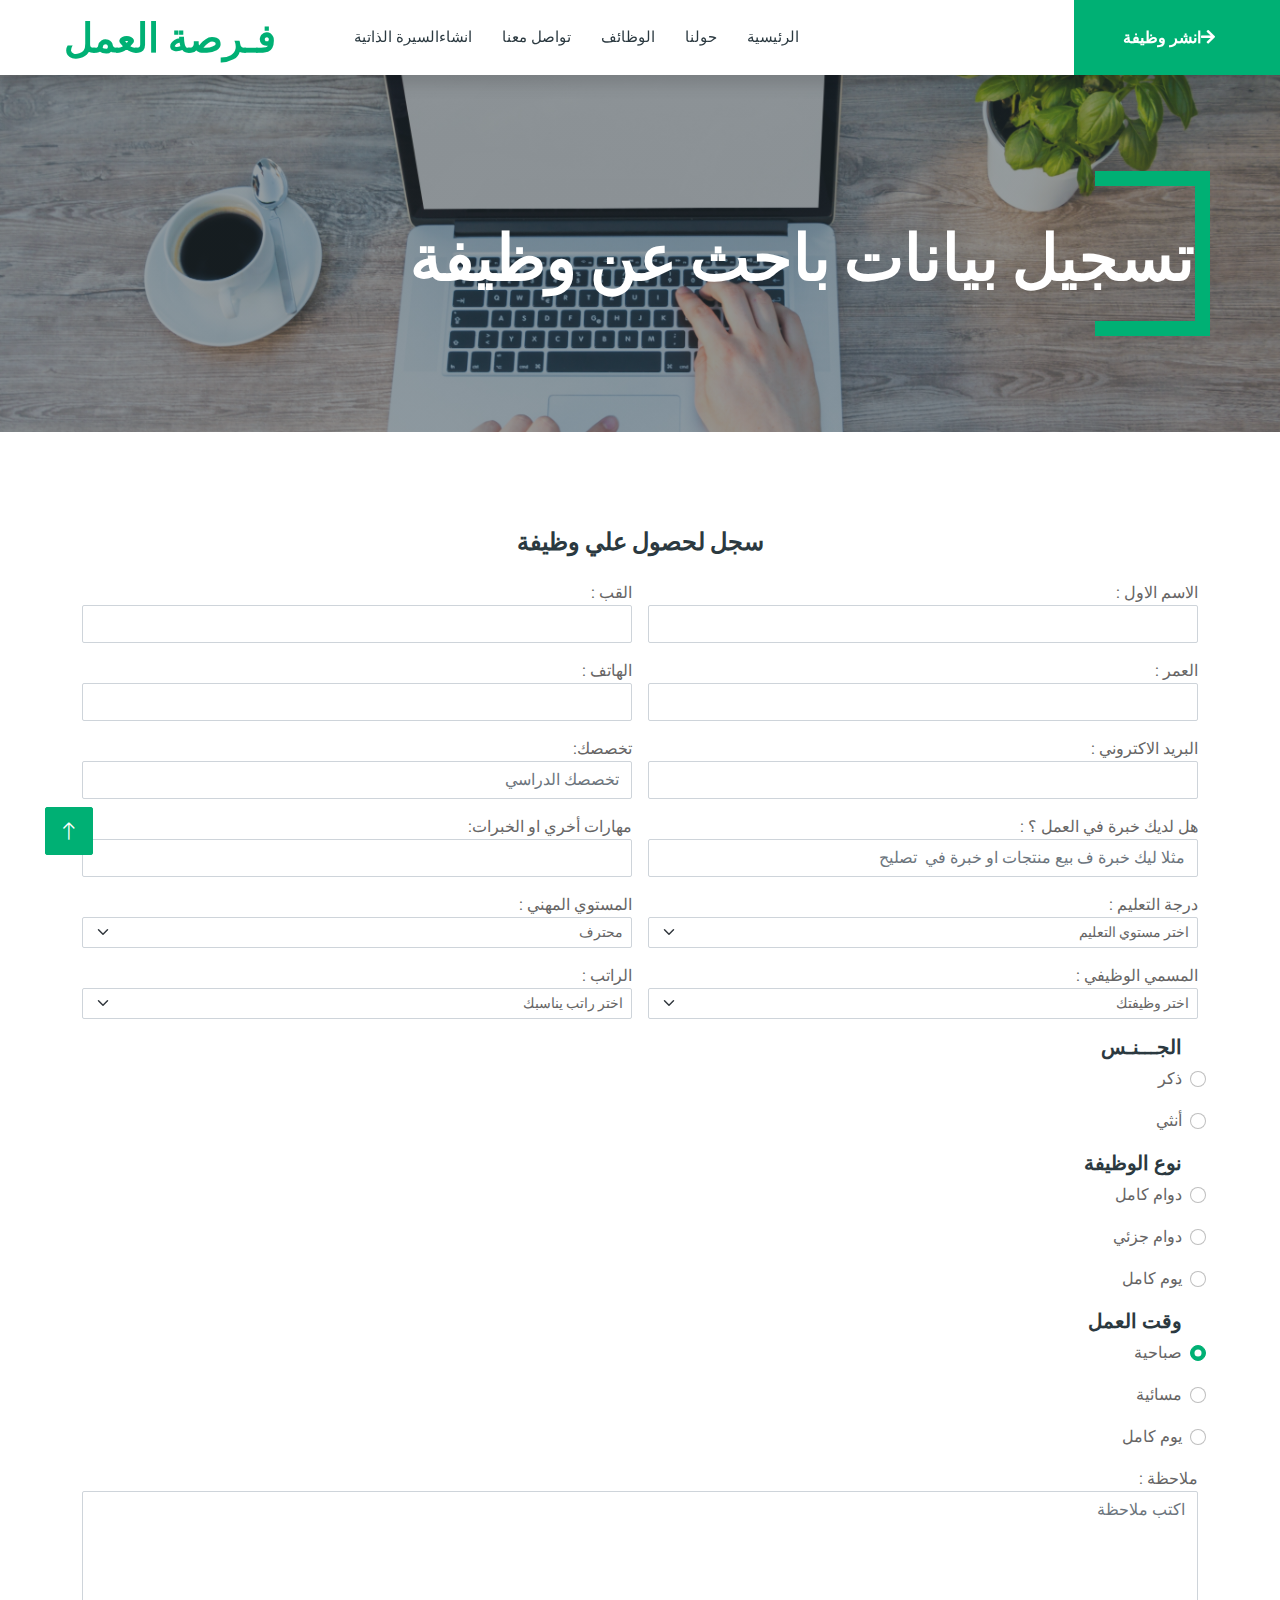
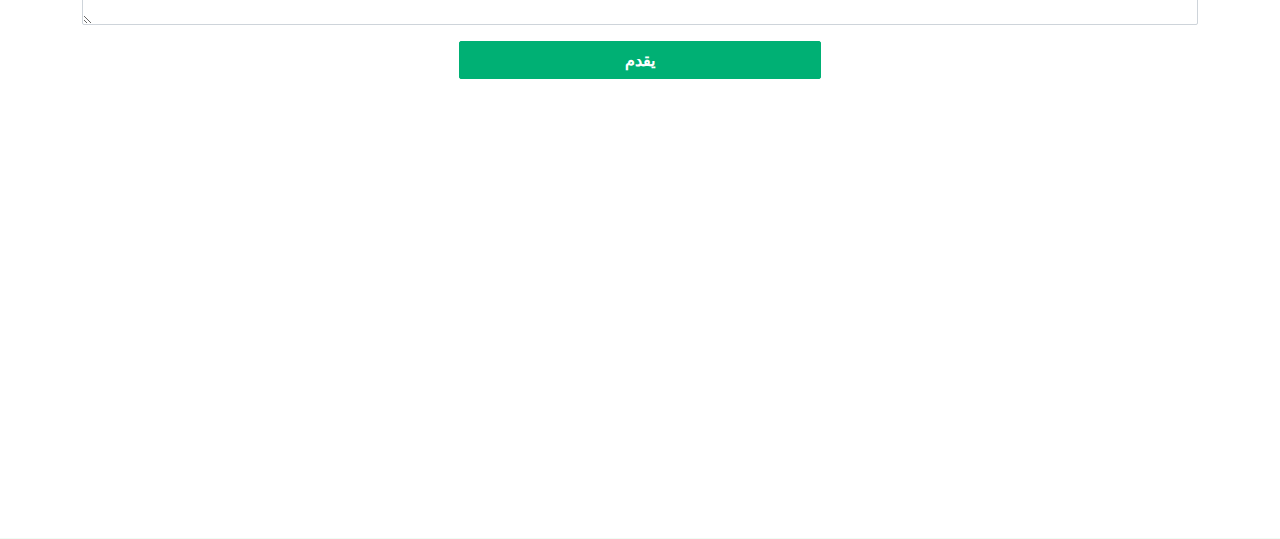
<file: Company_registar.html>
<!DOCTYPE html>
<html lang="en">

<head>
    <meta charset="utf-8">
    <title>JobEntry - Job Portal Website Template</title>
    <meta content="width=device-width, initial-scale=1.0" name="viewport">
    <meta content="" name="keywords">
    <meta content="" name="description">

    <!-- Favicon -->
    <link href="img/favicon.ico" rel="icon">

    <!-- Google Web Fonts -->
    <link rel="preconnect" href="https://fonts.googleapis.com">
    <link rel="preconnect" href="https://fonts.gstatic.com" crossorigin>
    <link href="https://fonts.googleapis.com/css2?family=Heebo:wght@400;500;600&family=Inter:wght@700;800&display=swap" rel="stylesheet">
    
    <!-- Icon Font Stylesheet -->
    <link href="https://cdnjs.cloudflare.com/ajax/libs/font-awesome/5.10.0/css/all.min.css" rel="stylesheet">
    <link href="https://cdn.jsdelivr.net/npm/bootstrap-icons@1.4.1/font/bootstrap-icons.css" rel="stylesheet">

    <!-- Libraries Stylesheet -->
    <link href="lib/animate/animate.min.css" rel="stylesheet">
    <link href="lib/owlcarousel/assets/owl.carousel.min.css" rel="stylesheet">

    <!-- Customized Bootstrap Stylesheet -->
    <!-- <link href="css/fontawesome.min.css" rel="stylesheet">-->
<link href="css/bootstrap.min.css" rel="stylesheet">

    <!-- Template Stylesheet -->
    <link href="css/style.css" rel="stylesheet">
</head>

<body dir="rtl">
    <div class="container-xxl bg-white p-0">
        <!-- Spinner Start -->
        <div id="spinner" class="show bg-white position-fixed translate-middle w-100 vh-100 top-50 start-50 d-flex align-items-center justify-content-center">
            <div class="spinner-border text-primary" style="width: 3rem; height: 3rem;" role="status">
                <span class="sr-only">Loading...</span>
            </div>
        </div>
        <!-- Spinner End -->


        <!-- Navbar Start -->
       <nav class="navbar navbar-expand-lg bg-white navbar-light shadow sticky-top p-0" dir="ltr">
            <a href="index.html" class="navbar-brand d-flex align-items-center text-center py-0 px-4 px-lg-5">
                <h1 class="m-0 text-primary">فـرصة العمل</h1>
            </a>
            <button type="button" class="navbar-toggler me-4" data-bs-toggle="collapse" data-bs-target="#navbarCollapse">
                <span class="navbar-toggler-icon"></span>
            </button>
            <div class="collapse navbar-collapse" id="navbarCollapse">
                <div class="navbar-nav ms-auto p-4 p-lg-0" dir="rtl">
                    <a href="index.html" class="nav-item nav-link">الرئيسية</a>
                    <a href="about.html" class="nav-item nav-link">حولنا</a>
                    <a href="job-list.html" class="nav-item nav-link">الوظائف</a>
                    <a href="contact.html" class="nav-item nav-link">تواصل معنا</a>
                    <a href="empolyee_registar.html" class="nav-item nav-link">انشاءالسيرة الذاتية  </a>
           
                </div>
                <a href="Company_registar.html" class="btn btn-primary rounded-0 py-4 px-lg-5 d-none d-lg-block">انشر وظيفة<i class="fa fa-arrow-right ms-3"></i></a>
            </div>
        </nav>
        <!-- Navbar End -->


        <!-- Header End -->
        <div class="container-xxl py-5 bg-dark page-header mb-5">
            <div class="container my-5 pt-5 pb-4">
                <h1 class="display-3 text-white mb-3 animated slideInDown">تسجيل بيانات باحث عن وظيفة</h1>
            </div>
        </div>
        <!-- Header End -->


        <!-- Job Detail Start -->
        <div class="container-xxl py-5 wow fadeInUp" data-wow-delay="0.1s">
            <div class="container">
                <div class="row gy-5 gx-4">
                    <div class="col-lg-12">
                        <div class="">
                            <h4 class="mb-4" style="text-align:center;"> سجل لحصول علي وظيفة</h4>
                            <form>
                                <div class="row g-3">
                                    <div class="col-12 col-sm-6">
                                        <label class=" col-12 col-sm-6" >الاسم الاول :</label>
                                        <input type="text" class="form-control" placeholder="">
                                    </div>
                                    <div class="col-12 col-sm-6">
                                        <label class=" col-12 col-sm-6" >القب :</label>
                                        <input type="text" class="form-control" placeholder="">
                                    </div>
                                    <div class="col-12 col-sm-6">
                                        <label class=" col-12 col-sm-6" >العمر :</label>
                                        <input type="password" class="form-control" placeholder="">
                                    </div>
     
                                    <div class="col-12 col-sm-6">
                                        <label class=" col-12 col-sm-6" >الهاتف :</label>
                                        <input type="email" class="form-control" placeholder="">
                                    </div>
                                    <div class="col-12 col-sm-6">
                                        <label class=" col-12 col-sm-6" > البريد الاكتروني :</label>
                                        <input type="text" class="form-control" placeholder="">
                                    </div>
                                    <div class="col-12 col-sm-6">
                                        <label class=" col-12 col-sm-6" >تخصصك:</label>
                                        <input type="text" class="form-control" placeholder="تخصصك الدراسي">
                                    </div>
                                    <div class="col-12 col-sm-6">
                                        <label class=" col-12 col-sm-6" >هل لديك خبرة في العمل ؟ :</label>
                                        <input type="text" class="form-control" placeholder="مثلا ليك خبرة ف بيع منتجات او خبرة في  تصليح">
                                    </div>
                                    <div class="col-12 col-sm-6">
                                        <label class=" col-12 col-sm-6" >  مهارات أخري او الخبرات: </label>
                                        <input type="number" class="form-control" placeholder="">
                                    </div>
                                  

              
                                    <div class="col-12 col-sm-6">
                                        <label class=" col-12 col-sm-6" >درجة التعليم   :</label>
                                    <select class="form-select form-select-sm" aria-label=".form-select-sm example">
                                      <option> اختر مستوي التعليم</option>
                                            <option>ثانوي</option>
                                            <option>جامعي</option>
                                            <option>بكالوريوس</option>
                                            <option>دبلوم عالي </option>
                                            <option>ماجستير</option>
                                            <option>دكتوراة</option>
                                        </select>
                                    </div>

                                    <div class="col-12 col-sm-6">
                                        <label class=" col-12 col-sm-6" >المستوي المهني  :</label>
                                        <select class="form-select form-select-sm" aria-label=".form-select-sm example">
                                            <option>محترف</option>
                                            <option>طالب /متدرب</option>
                                            <option>خريج جديد</option>
                                            <option>مبتدئ الخبرة</option>
                                            <option>متوسط الخبرة</option>
                                        </select>
                                    </div>

                                    <div class="col-12 col-sm-6">
                                        <label class=" col-12 col-sm-6" >المسمي الوظيفي :</label>
                                        <select class="form-select form-select-sm" aria-label=".form-select-sm example">
                                            <option>اختر وظيفتك</option>
                                            <option>عيادات </option>
                                            <option>صيدلة</option>
                                            <option>المحلات</option>
                                            <option>الادارة  </option>
                                            <option>الشرطة</option>
                                            <option></option>
                                        </select>
                                    </div>

                                    <div class="col-12 col-sm-6">
                                        <label class=" col-12 col-sm-6" >الراتب  :</label>
                                        <select class="form-select form-select-sm" aria-label=".form-select-sm example">
                                            <option> اختر راتب يناسبك</option>
                                            <option>يومي /شهري </option>
                                            <option>300/100</option>
                                            <option>500/300</option>
                                            <option>800/600</option>
                                            <option>1500/800</option>
                                            <option></option>
                                        </select>
                                    </div>

                                        <div class="form-check">
                                            <label   class="col-12 col-sm-6"><h5>الجـــنـس </h5></label><br>
                                            <input class="form-check-input" type="radio" name="exampleRadios" id="exampleRadios1" value="option1" >
                                            <label class="form-check-label" for="exampleRadios1">
                                                ذكر
                                            </label>
                                          </div>
                                          <div class="form-check">
                                            <input class="form-check-input" type="radio" name="exampleRadios" id="exampleRadios2" value="option2">
                                            <label class="form-check-label" for="exampleRadios2">
                                                أنثي  
                                            </label>
                                          </div>
                                          
                                   

                                        <div class="form-check">
                                            <label   class="col-12 col-sm-6"><h5>نوع الوظيفة</h5></label><br>
                                            <input class="form-check-input" type="radio" name="exampleRadios" id="exampleRadios1" value="option1" checked>

                                            <label class="form-check-label" for="exampleRadios1">
                                                دوام كامل 
                                            </label>
                                          </div>
                                          <div class="form-check">
                                            <input class="form-check-input" type="radio" name="exampleRadios" id="exampleRadios2" value="option2">
                                            <label class="form-check-label" for="exampleRadios2">
                                                دوام جزئي 
                                            </label>
                                          </div>
                                          <div class="form-check">
                                            <input class="form-check-input" type="radio" name="exampleRadios" id="exampleRadios2" value="option2">
                                            <label class="form-check-label" for="exampleRadios2">
                                               يوم كامل 
                                            </label>
                                          </div>
                   

                                            <div class="form-check">
                                                <label   class="col-12 col-sm-6"><h5> وقت العمل</h5></label><br>
                                                <input class="form-check-input" type="radio" name="exampleRadios" id="exampleRadios1" value="option1" checked>
                                               
                                                <label class="form-check-label" for="exampleRadios1">
                                                  صباحية
                                                </label>
                                              </div>
                                              <div class="form-check">
                                                <input class="form-check-input" type="radio" name="exampleRadios" id="exampleRadios2" value="option2">
                                                <label class="form-check-label" for="exampleRadios2">
                                                  مسائية
                                                </label>
                                              </div>
                                              <div class="form-check">
                                                <input class="form-check-input" type="radio" name="exampleRadios" id="exampleRadios2" value="option2">
                                              يوم كامل
                                                </label>
                                              </div>








                                    <div class="col-12">
                                        <label class=" col-12 col-sm-6" >ملاحظة :</label>
                                        <textarea class="form-control" rows="5" placeholder="اكتب ملاحظة  "></textarea>
                                    </div>
                                    <div class="col-4">
                                    </div>
                                    <div class="col-4">
                                        <button class="btn btn-primary w-100" type="submit">يقدم</button>
                                    </div>
                                </div>
                            </form>
                        </div>
                    </div>

                </div>
            </div>
        </div>
        <!-- Job Detail End -->


        <!-- Footer Start -->
        <div class="container-fluid bg-dark text-white-50 footer pt-5 mt-5 wow fadeIn" data-wow-delay="0.1s">
            <div class="container py-5">
                <div class="row g-5">
                    <div class="col-lg-3 col-md-6">
                        <h5 class="text-white mb-4">شركة</h5>
                        <a class="btn btn-link text-white-50" href="">معلومات عنا</a>
                        <a class="btn btn-link text-white-50" href="">اتصل بنا</a>
                        <a class="btn btn-link text-white-50" href="">خدماتنا</a>
                        <a class="btn btn-link text-white-50" href="">سياسة الخصوصية</a>
                        <a class="btn btn-link text-white-50" href="">الشروط والاحكام</a>
                    </div>
                    <div class="col-lg-3 col-md-6">
                        <h5 class="text-white mb-4">Quick Links</h5>
                        <a class="btn btn-link text-white-50" href="">معلومات عنا</a>
                        <a class="btn btn-link text-white-50" href="">اتصل بنا</a>
                        <a class="btn btn-link text-white-50" href="">خدماتنا</a>
                        <a class="btn btn-link text-white-50" href="">سياسة الخصوصية</a>
                        <a class="btn btn-link text-white-50" href="">الشروط والاحكام</a>
                    </div>
                    <div class="col-lg-3 col-md-6">
                        <h5 class="text-white mb-4">اتصال</h5>
                        <p class="mb-2"><i class="fa fa-map-marker-alt me-3"></i>123 نالوت, ليبيا </p>
                        <p class="mb-2"><i class="fa fa-phone-alt me-3"></i>091*******</p>
                        <p class="mb-2"><i class="fa fa-envelope me-3"></i>in@example.com</p>
                        <div class="d-flex pt-2">
                            <a class="btn btn-outline-light btn-social" href=""><i class="fab fa-twitter"></i></a>
                            <a class="btn btn-outline-light btn-social" href=""><i class="fab fa-facebook-f"></i></a>
                            <a class="btn btn-outline-light btn-social" href=""><i class="fab fa-youtube"></i></a>
                            <a class="btn btn-outline-light btn-social" href=""><i class="fab fa-linkedin-in"></i></a>
                        </div>
                    </div>
                    <div class="col-lg-3 col-md-6">
                        <h5 class="text-white mb-4">Newsletter</h5>
                        <p>Dolor amet sit justo amet elitr clita ipsum elitr est.</p>
                        <div class="position-relative mx-auto" style="max-width: 400px;">
                            <input class="form-control bg-transparent w-100 py-3 ps-4 pe-5" type="text" placeholder="Your email">
                            <button type="button" class="btn btn-primary py-2 position-absolute top-0 end-0 mt-2 me-2">SignUp</button>
                        </div>
                    </div>
                </div>
            </div>
            <div class="container">
                <div class="copyright">
                    <div class="row">
                        <div class="col-md-6 text-center text-md-start mb-3 mb-md-0">
                            &copy; <a class="border-bottom" href="#">جميع الحقوق محفوظة لصاحب الموقع </a> 
							
							<!--/*** This template is free as long as you keep the footer author’s credit link/attribution link/backlink. If you'd like to use the template without the footer author’s credit link/attribution link/backlink, you can purchase the Credit Removal License from "https://htmlcodex.com/credit-removal". Thank you for your support. ***/-->
							 <a class="border-bottom" href="https://htmlcodex.com">فرصة العمل</a>
                        </div>
                        <div class="col-md-6 text-center text-md-end">
                            <div class="footer-menu">
                                <a href="">Home</a>
                                <a href="">Cookies</a>
                                <a href="">Help</a>
                                <a href="">FQAs</a>
                            </div>
                        </div>
                    </div>
                </div>
            </div>
        </div>
        <!-- Footer End -->


        <!-- Back to Top -->
        <a href="#" class="btn btn-lg btn-primary btn-lg-square back-to-top"><i class="bi bi-arrow-up"></i></a>
    </div>

    <!-- JavaScript Libraries -->
    <script src="https://code.jquery.com/jquery-3.4.1.min.js"></script>
    <script src="https://cdn.jsdelivr.net/npm/bootstrap@5.0.0/dist/js/bootstrap.bundle.min.js"></script>
    <script src="lib/wow/wow.min.js"></script>
    <script src="lib/easing/easing.min.js"></script>
    <script src="lib/waypoints/waypoints.min.js"></script>
    <script src="lib/owlcarousel/owl.carousel.min.js"></script>

    <!-- Template Javascript -->
    <!-- <script src="js/fontawesome.min.js"></script> -->
<script src="js/main.js"></script>
</body>

</html>
</file>
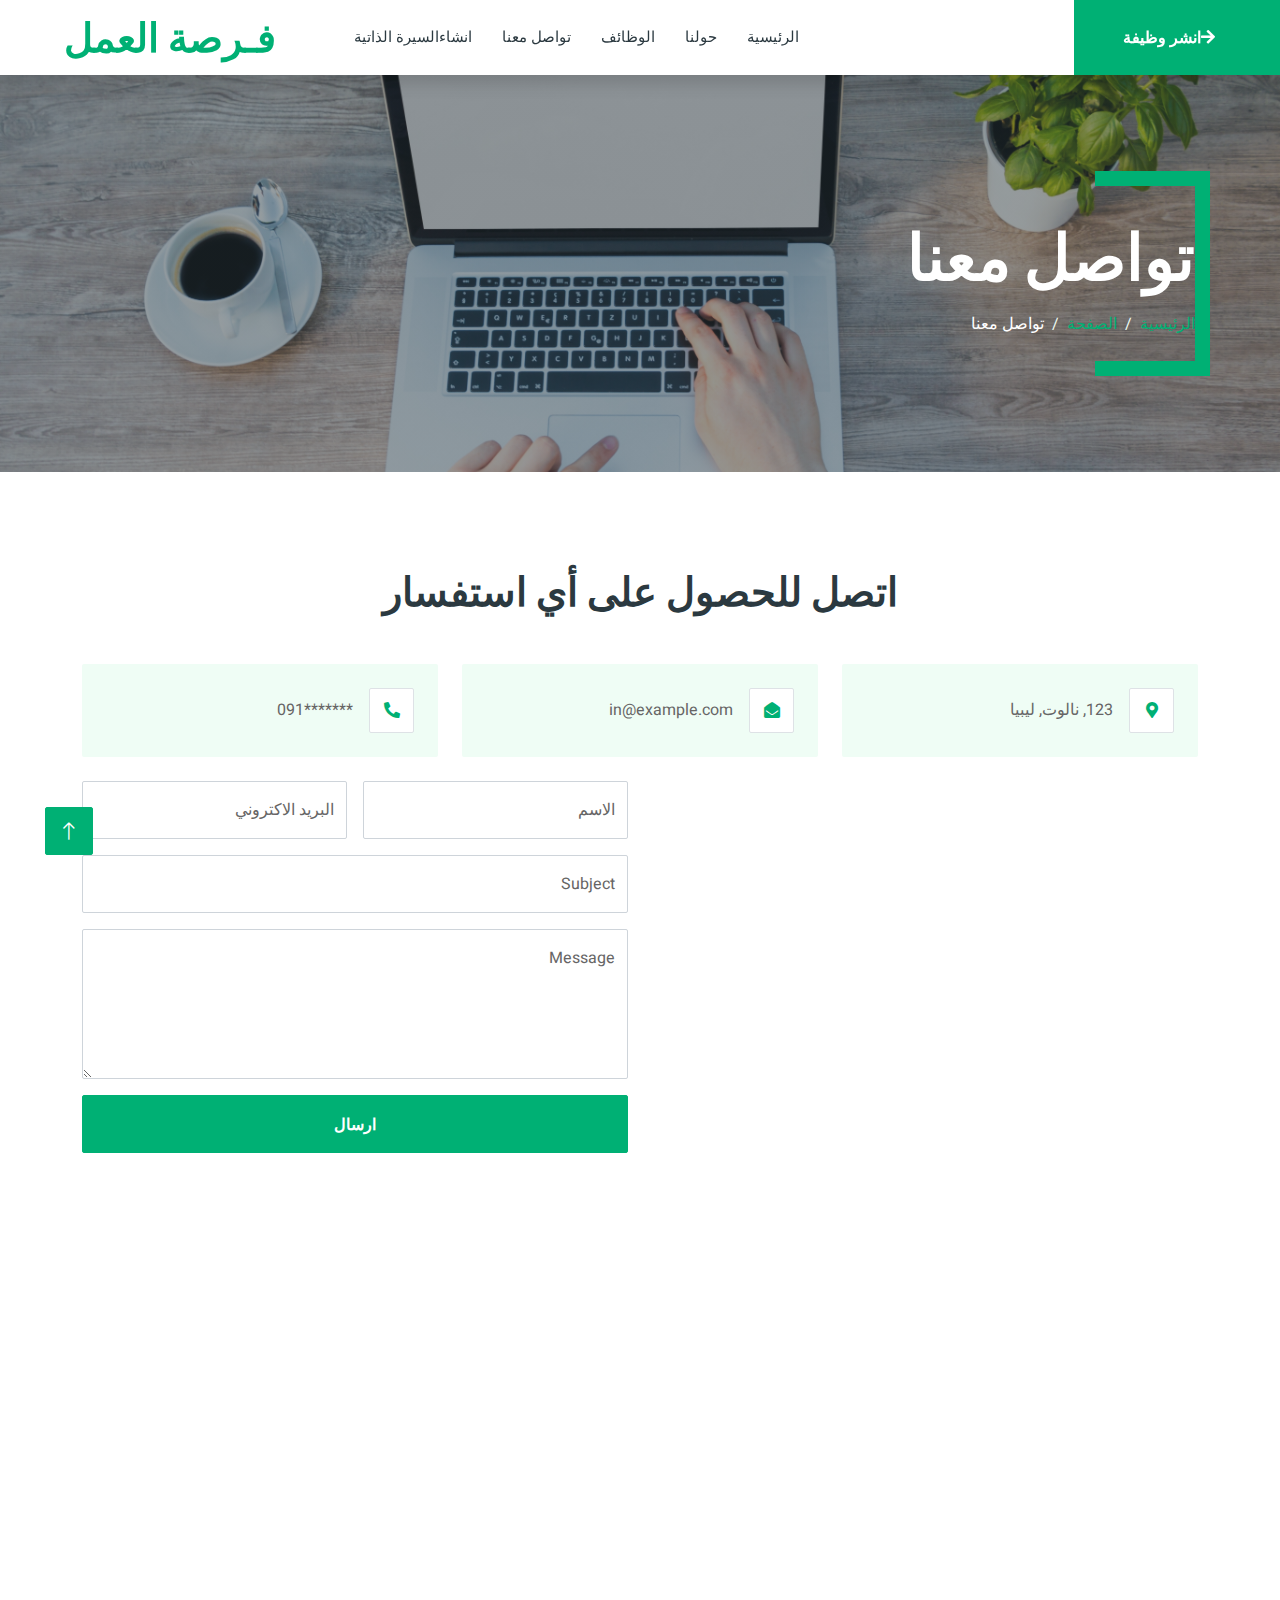
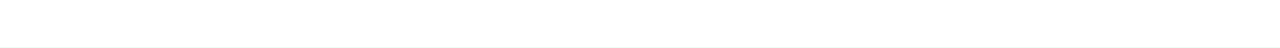
<file: contact.html>
<!DOCTYPE html>
<html lang="en">

<head>
    <meta charset="utf-8">
    <title>JobEntry - Job Portal Website Template</title>
    <meta content="width=device-width, initial-scale=1.0" name="viewport">
    <meta content="" name="keywords">
    <meta content="" name="description">

    <!-- Favicon -->
    <link href="img/favicon.ico" rel="icon">

    <!-- Google Web Fonts -->
    <link rel="preconnect" href="https://fonts.googleapis.com">
    <link rel="preconnect" href="https://fonts.gstatic.com" crossorigin>
    <link href="https://fonts.googleapis.com/css2?family=Heebo:wght@400;500;600&family=Inter:wght@700;800&display=swap" rel="stylesheet">
    
    <!-- Icon Font Stylesheet -->
    <link href="https://cdnjs.cloudflare.com/ajax/libs/font-awesome/5.10.0/css/all.min.css" rel="stylesheet">
    <link href="https://cdn.jsdelivr.net/npm/bootstrap-icons@1.4.1/font/bootstrap-icons.css" rel="stylesheet">

    <!-- Libraries Stylesheet -->
    <link href="lib/animate/animate.min.css" rel="stylesheet">
    <link href="lib/owlcarousel/assets/owl.carousel.min.css" rel="stylesheet">

    <!-- Customized Bootstrap Stylesheet -->
    <!-- <link href="css/fontawesome.min.css" rel="stylesheet">-->
<link href="css/bootstrap.min.css" rel="stylesheet">

    <!-- Template Stylesheet -->
    <link href="css/style.css" rel="stylesheet">
</head>

<body dir="rtl">
    <div class="container-xxl bg-white p-0">
        <!-- Spinner Start -->
        <div id="spinner" class="show bg-white position-fixed translate-middle w-100 vh-100 top-50 start-50 d-flex align-items-center justify-content-center">
            <div class="spinner-border text-primary" style="width: 3rem; height: 3rem;" role="status">
                <span class="sr-only">Loading...</span>
            </div>
        </div>
        <!-- Spinner End -->


        <!-- Navbar Start -->
        <nav class="navbar navbar-expand-lg bg-white navbar-light shadow sticky-top p-0" dir="ltr">
            <a href="index.html" class="navbar-brand d-flex align-items-center text-center py-0 px-4 px-lg-5">
                <h1 class="m-0 text-primary">فـرصة العمل</h1>
            </a>
            <button type="button" class="navbar-toggler me-4" data-bs-toggle="collapse" data-bs-target="#navbarCollapse">
                <span class="navbar-toggler-icon"></span>
            </button>
            <div class="collapse navbar-collapse" id="navbarCollapse">
                <div class="navbar-nav ms-auto p-4 p-lg-0" dir="rtl">
                    <a href="index.html" class="nav-item nav-link">الرئيسية</a>
                    <a href="about.html" class="nav-item nav-link">حولنا</a>
                    <a href="job-list.html" class="nav-item nav-link">الوظائف</a>
                    <a href="contact.html" class="nav-item nav-link">تواصل معنا</a>
                    <a href="empolyee_registar.html" class="nav-item nav-link">انشاءالسيرة الذاتية  </a>
           
                </div>
                <a href="Company_registar.html" class="btn btn-primary rounded-0 py-4 px-lg-5 d-none d-lg-block">انشر وظيفة<i class="fa fa-arrow-right ms-3"></i></a>
            </div>
        </nav>
        <!-- Navbar End -->


        <!-- Header End -->
        <div class="container-xxl py-5 bg-dark page-header mb-5">
            <div class="container my-5 pt-5 pb-4">
                <h1 class="display-3 text-white mb-3 animated slideInDown">تواصل معنا</h1>
                <nav aria-label="breadcrumb">
                    <ol class="breadcrumb text-uppercase">
                        <li class="breadcrumb-item"><a href="#">الرئيسية</a></li>
                        <li class="breadcrumb-item"><a href="#">الصفحة</a></li>
                        <li class="breadcrumb-item text-white active" aria-current="page">تواصل معنا</li>
                    </ol>
                </nav>
            </div>
        </div>
        <!-- Header End -->


        <!-- Contact Start -->
        <div class="container-xxl py-5">
            <div class="container">
                <h1 class="text-center mb-5 wow fadeInUp" data-wow-delay="0.1s">اتصل للحصول على أي استفسار</h1>
                <div class="row g-4">
                    <div class="col-12">
                        <div class="row gy-4">
                            <div class="col-md-4 wow fadeIn" data-wow-delay="0.1s">
                                <div class="d-flex align-items-center bg-light rounded p-4">
                                    <div class="bg-white border rounded d-flex flex-shrink-0 align-items-center justify-content-center me-3" style="width: 45px; height: 45px;">
                                        <i class="fa fa-map-marker-alt text-primary"></i>
                                    </div>
                                    <span>123, نالوت, ليبيا</span>
                                </div>
                            </div>
                            <div class="col-md-4 wow fadeIn" data-wow-delay="0.3s">
                                <div class="d-flex align-items-center bg-light rounded p-4">
                                    <div class="bg-white border rounded d-flex flex-shrink-0 align-items-center justify-content-center me-3" style="width: 45px; height: 45px;">
                                        <i class="fa fa-envelope-open text-primary"></i>
                                    </div>
                                    <span>in@example.com</span>
                                </div>
                            </div>
                            <div class="col-md-4 wow fadeIn" data-wow-delay="0.5s">
                                <div class="d-flex align-items-center bg-light rounded p-4">
                                    <div class="bg-white border rounded d-flex flex-shrink-0 align-items-center justify-content-center me-3" style="width: 45px; height: 45px;">
                                        <i class="fa fa-phone-alt text-primary"></i>
                                    </div>
                                    <span>*******091</span>
                                </div>
                            </div>
                        </div>
                    </div>
                  
        <div style="width:50%"><iframe width="100%"  height="400"  frameborder="0" scrolling="no" marginheight="0" 
            marginwidth="0" src="https://maps.google.com/maps?width=100%25&amp;height=400&amp;hl=en&amp;q=Nalut+(my%20Business)&amp;t=&amp;z=12&amp;ie=UTF8&amp;iwloc=B&amp;output=embed">
           <a href="https://www.gps.ie/sport-gps/">bike gps</a></iframe></div>
      
                   <br>

                    <div class="col-md-6">
                        <div class="wow fadeInUp" data-wow-delay="0.5s" >
                            <form>
                                <div class="row g-3">
                                    <div class="col-md-6">
                                        <div class="form-floating">
                                            <input type="text" class="form-control" id="name" placeholder="Your Name">
                                            <label for="name">الاسم</label>
                                        </div>
                                    </div>
                                    <div class="col-md-6">
                                        <div class="form-floating">
                                            <input type="email" class="form-control" id="email" placeholder="Your Email">
                                            <label for="email"> البريد الاكتروني</label>
                                        </div>
                                    </div>
                                    <div class="col-12">
                                        <div class="form-floating">
                                            <input type="text" class="form-control" id="subject" placeholder="Subject">
                                            <label for="subject">Subject</label>
                                        </div>
                                    </div>
                                    <div class="col-12">
                                        <div class="form-floating">
                                            <textarea class="form-control" placeholder="Leave a message here" id="message" style="height: 150px"></textarea>
                                            <label for="message">Message</label>
                                        </div>
                                    </div>
                                    <div class="col-12">
                                        <button class="btn btn-primary w-100 py-3" type="submit">ارسال</button>
                                    </div>
                                </div>
                            </form>
                        </div>
                    </div>
                </div>
            </div>
        </div>
        
        <!-- Contact End -->


        <!-- Footer Start -->
          <div class="container-fluid bg-dark text-white-50 footer pt-5 mt-5 wow fadeIn" data-wow-delay="0.1s">
            <div class="container py-5">
                <div class="row g-5">
                    <div class="col-lg-3 col-md-6">
                        <h5 class="text-white mb-4">شركة</h5>
                        <a class="btn btn-link text-white-50" href="">معلومات عنا</a>
                        <a class="btn btn-link text-white-50" href="">اتصل بنا</a>
                        <a class="btn btn-link text-white-50" href="">خدماتنا</a>
                        <a class="btn btn-link text-white-50" href="">سياسة الخصوصية</a>
                        <a class="btn btn-link text-white-50" href="">الشروط والاحكام</a>
                    </div>
                    <div class="col-lg-3 col-md-6">
                        <h5 class="text-white mb-4">Quick Links</h5>
                        <a class="btn btn-link text-white-50" href="">معلومات عنا</a>
                        <a class="btn btn-link text-white-50" href="">اتصل بنا</a>
                        <a class="btn btn-link text-white-50" href="">خدماتنا</a>
                        <a class="btn btn-link text-white-50" href="">سياسة الخصوصية</a>
                        <a class="btn btn-link text-white-50" href="">الشروط والاحكام</a>
                    </div>
                    <div class="col-lg-3 col-md-6">
                        <h5 class="text-white mb-4">اتصال</h5>
                        <p class="mb-2"><i class="fa fa-map-marker-alt me-3"></i>123 نالوت, ليبيا </p>
                        <p class="mb-2"><i class="fa fa-phone-alt me-3"></i>091*******</p>
                        <p class="mb-2"><i class="fa fa-envelope me-3"></i>in@example.com</p>
                        <div class="d-flex pt-2">
                            <a class="btn btn-outline-light btn-social" href=""><i class="fab fa-twitter"></i></a>
                            <a class="btn btn-outline-light btn-social" href=""><i class="fab fa-facebook-f"></i></a>
                            <a class="btn btn-outline-light btn-social" href=""><i class="fab fa-youtube"></i></a>
                            <a class="btn btn-outline-light btn-social" href=""><i class="fab fa-linkedin-in"></i></a>
                        </div>
                    </div>
                    <div class="col-lg-3 col-md-6">
                        <h5 class="text-white mb-4">Newsletter</h5>
                        <p>Dolor amet sit justo amet elitr clita ipsum elitr est.</p>
                        <div class="position-relative mx-auto" style="max-width: 400px;">
                            <input class="form-control bg-transparent w-100 py-3 ps-4 pe-5" type="text" placeholder="Your email">
                            <button type="button" class="btn btn-primary py-2 position-absolute top-0 end-0 mt-2 me-2">SignUp</button>
                        </div>
                    </div>
                </div>
            </div>
            <div class="container">
                <div class="copyright">
                    <div class="row">
                        <div class="col-md-6 text-center text-md-start mb-3 mb-md-0">
                            &copy; <a class="border-bottom" href="#">جميع الحقوق محفوظة لصاحب الموقع </a> 
							
							<!--/*** This template is free as long as you keep the footer author’s credit link/attribution link/backlink. If you'd like to use the template without the footer author’s credit link/attribution link/backlink, you can purchase the Credit Removal License from "https://htmlcodex.com/credit-removal". Thank you for your support. ***/-->
							 <a class="border-bottom" href="https://htmlcodex.com">فرصة العمل</a>
                        </div>
                        <div class="col-md-6 text-center text-md-end">
                            <div class="footer-menu">
                                <a href="">Home</a>
                                <a href="">Cookies</a>
                                <a href="">Help</a>
                                <a href="">FQAs</a>
                            </div>
                        </div>
                    </div>
                </div>
            </div>
        </div>
        <!-- Footer End -->


        <!-- Back to Top -->
        <a href="#" class="btn btn-lg btn-primary btn-lg-square back-to-top"><i class="bi bi-arrow-up"></i></a>
    </div>

    <!-- JavaScript Libraries -->
    <script src="https://code.jquery.com/jquery-3.4.1.min.js"></script>
    <script src="https://cdn.jsdelivr.net/npm/bootstrap@5.0.0/dist/js/bootstrap.bundle.min.js"></script>
    <script src="lib/wow/wow.min.js"></script>
    <script src="lib/easing/easing.min.js"></script>
    <script src="lib/waypoints/waypoints.min.js"></script>
    <script src="lib/owlcarousel/owl.carousel.min.js"></script>

    <!-- Template Javascript -->
    <!-- <script src="js/fontawesome.min.js"></script> -->
<script src="js/main.js"></script>
</body>

</html>
</file>
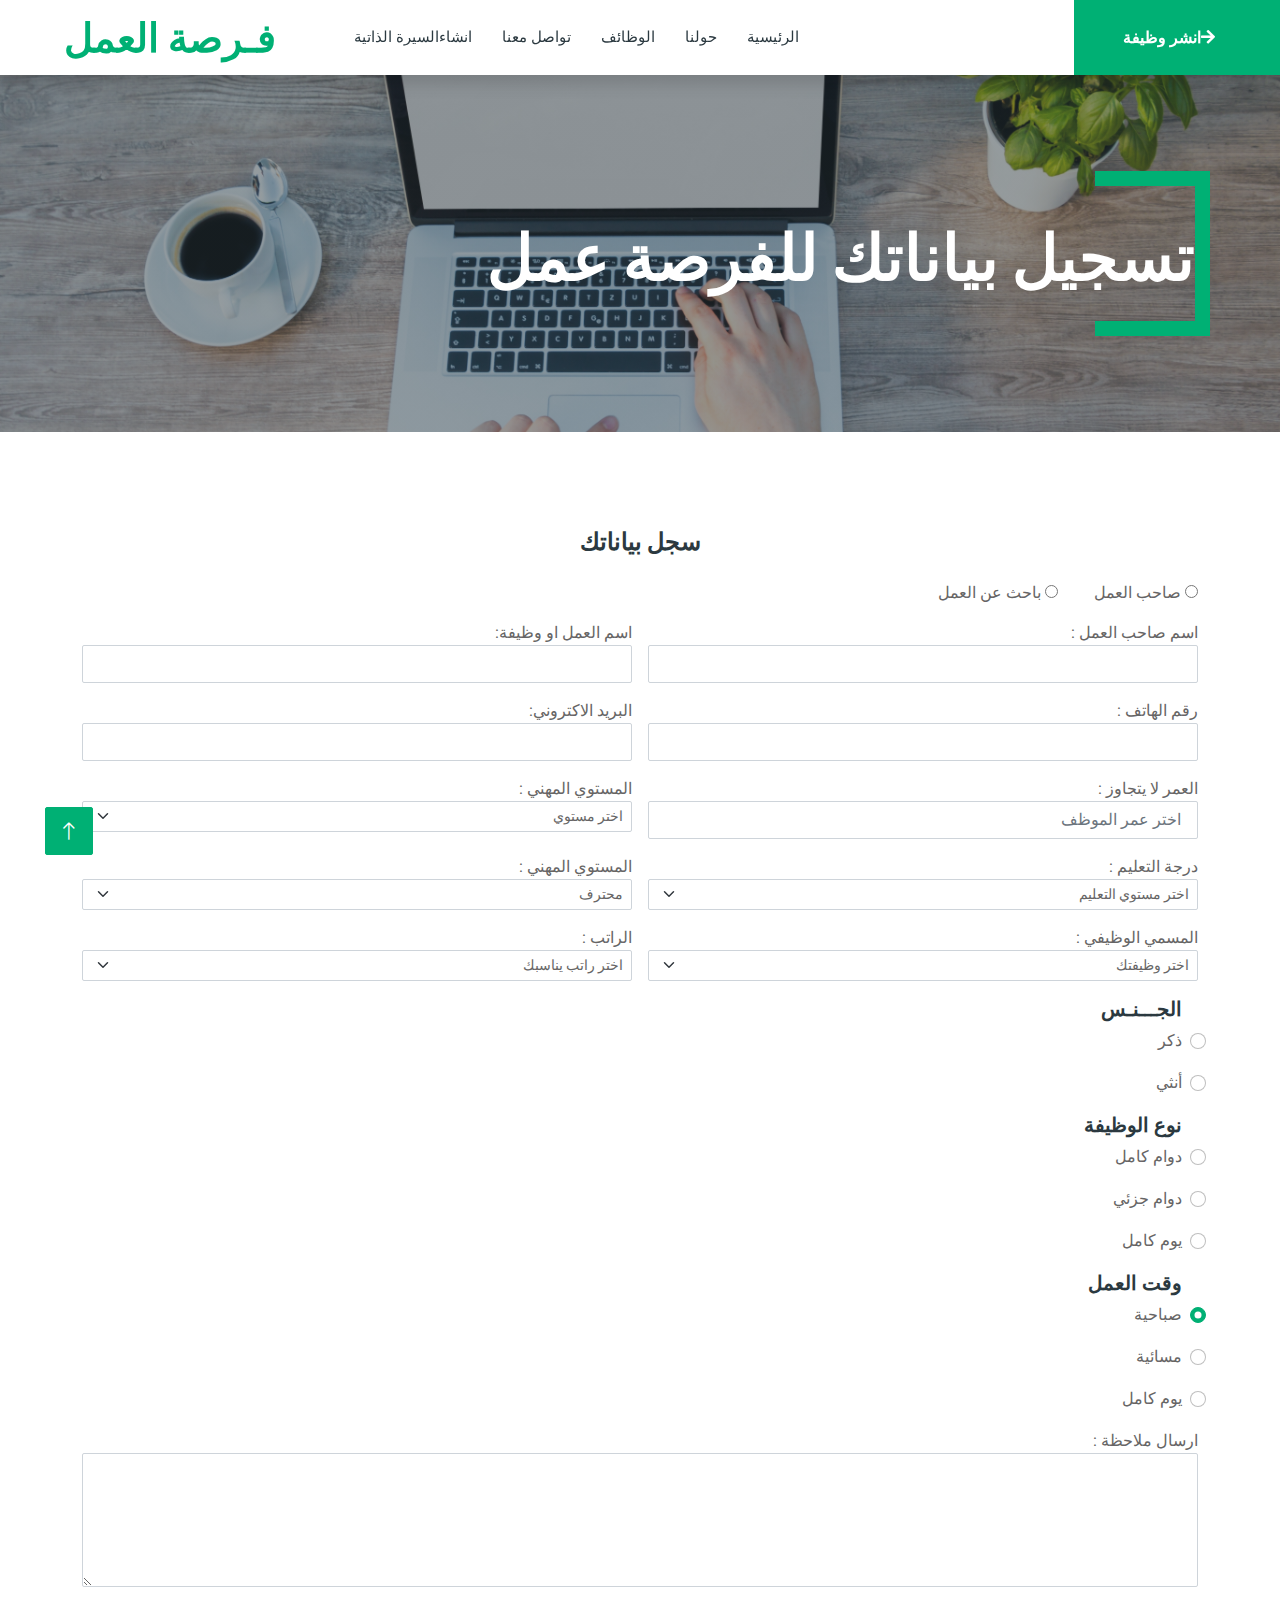
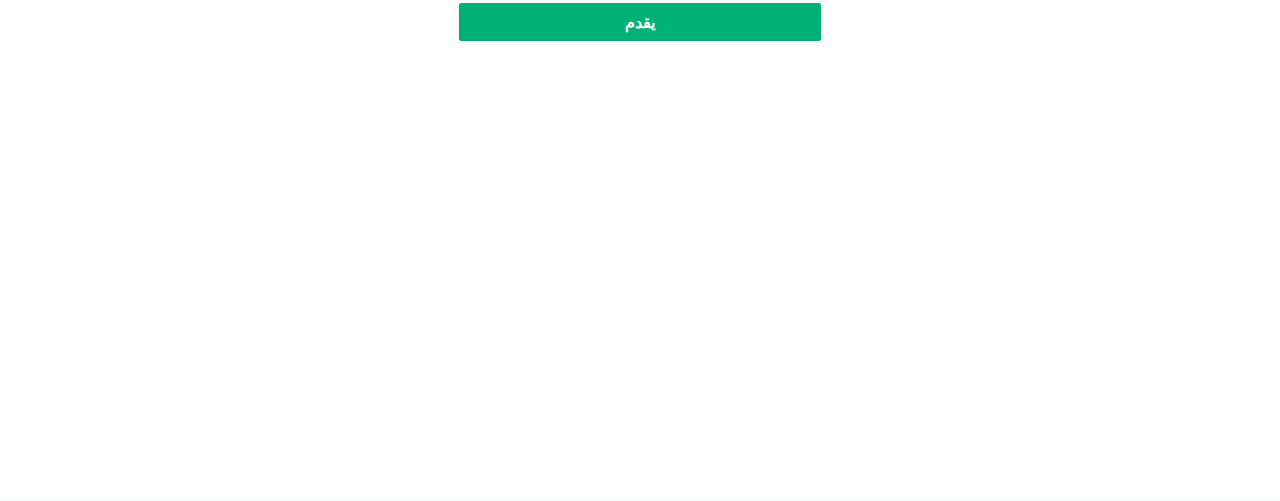
<file: empolyee_registar.html>
<!DOCTYPE html>
<html lang="en">

<head>
    <meta charset="utf-8">
    <title>JobEntry - Job Portal Website Template</title>
    <meta content="width=device-width, initial-scale=1.0" name="viewport">
    <meta content="" name="keywords">
    <meta content="" name="description">

    <!-- Favicon -->
    <link href="img/favicon.ico" rel="icon">

    <!-- Google Web Fonts -->
    <link rel="preconnect" href="https://fonts.googleapis.com">
    <link rel="preconnect" href="https://fonts.gstatic.com" crossorigin>
    <link href="https://fonts.googleapis.com/css2?family=Heebo:wght@400;500;600&family=Inter:wght@700;800&display=swap" rel="stylesheet">
    
    <!-- Icon Font Stylesheet -->
    <link href="https://cdnjs.cloudflare.com/ajax/libs/font-awesome/5.10.0/css/all.min.css" rel="stylesheet">
    <link href="https://cdn.jsdelivr.net/npm/bootstrap-icons@1.4.1/font/bootstrap-icons.css" rel="stylesheet">

    <!-- Libraries Stylesheet -->
    <link href="lib/animate/animate.min.css" rel="stylesheet">
    <link href="lib/owlcarousel/assets/owl.carousel.min.css" rel="stylesheet">

    <!-- Customized Bootstrap Stylesheet -->
    <!-- <link href="css/fontawesome.min.css" rel="stylesheet">-->
<link href="css/bootstrap.min.css" rel="stylesheet">

    <!-- Template Stylesheet -->
    <link href="css/style.css" rel="stylesheet">
</head>

<body dir="rtl">
    <div class="container-xxl bg-white p-0">
        <!-- Spinner Start -->
        <div id="spinner" class="show bg-white position-fixed translate-middle w-100 vh-100 top-50 start-50 d-flex align-items-center justify-content-center">
            <div class="spinner-border text-primary" style="width: 3rem; height: 3rem;" role="status">
                <span class="sr-only">Loading...</span>
            </div>
        </div>
        <!-- Spinner End -->


        <!-- Navbar Start -->
       <nav class="navbar navbar-expand-lg bg-white navbar-light shadow sticky-top p-0" dir="ltr">
            <a href="index.html" class="navbar-brand d-flex align-items-center text-center py-0 px-4 px-lg-5">
                <h1 class="m-0 text-primary">فـرصة العمل</h1>
            </a>
            <button type="button" class="navbar-toggler me-4" data-bs-toggle="collapse" data-bs-target="#navbarCollapse">
                <span class="navbar-toggler-icon"></span>
            </button>
            <div class="collapse navbar-collapse" id="navbarCollapse">
                <div class="navbar-nav ms-auto p-4 p-lg-0" dir="rtl">
                    <a href="index.html" class="nav-item nav-link">الرئيسية</a>
                    <a href="about.html" class="nav-item nav-link">حولنا</a>
                    <a href="job-list.html" class="nav-item nav-link">الوظائف</a>
                    <a href="contact.html" class="nav-item nav-link">تواصل معنا</a>
                    <a href="empolyee_registar.html" class="nav-item nav-link">انشاءالسيرة الذاتية  </a>
                </div>
                <a href="Company_registar.html" class="btn btn-primary rounded-0 py-4 px-lg-5 d-none d-lg-block">انشر وظيفة<i class="fa fa-arrow-right ms-3"></i></a>
            </div>
        </nav>
        <!-- Navbar End -->


        <!-- Header End -->
        <div class="container-xxl py-5 bg-dark page-header mb-5">
            <div class="container my-5 pt-5 pb-4">
                <h1 class="display-3 text-white mb-3 animated slideInDown">    تسجيل بياناتك للفرصة عمل     </h1>
            </div>
        </div>
        <!-- Header End -->


        <!-- Job Detail Start -->
        <div class="container-xxl py-5 wow fadeInUp" data-wow-delay="0.1s">
            <div class="container">
                <div class="row gy-5 gx-4">
                    <div class="col-lg-12">
                        <div class="">
                            <h4 class="mb-4" style="text-align:center;">سجل بياناتك  </h4>
                            <form>
                                <div class="col-12 col-sm-6">
                                   <input class="custom-comp" type="radio" name="result" value="comp">
                                    <label for="comp" > صاحب العمل </label>     &nbsp; &nbsp; &nbsp; &nbsp;
                                    <input class="custom-comp"  type="radio" name="result" href="Company_registar.html" value="custom">
                                    <label for="custom" href="Company_registar.html">   باحث عن العمل </label>
                                   </div><p>





                                <div class="row g-3">
                                    <div class="col-12 col-sm-6">
                                        <label class=" col-12 col-sm-6" >اسم صاحب العمل :</label>
                                        <input type="text" class="form-control" placeholder="">
                                    </div>
                                     
                                    <div class="col-12 col-sm-6">
                                        <label class=" col-12 col-sm-6" > اسم العمل او وظيفة:</label>
                                        <input type="email" class="form-control" placeholder="">
                                    </div>
                                    <div class="col-12 col-sm-6">
                                        <label class=" col-12 col-sm-6" > رقم الهاتف :</label>
                                        <input type="email" class="form-control" placeholder="">
                                    </div>
                                    <div class="col-12 col-sm-6">
                                        <label class=" col-12 col-sm-6" > البريد الاكتروني:</label>
                                        <input type="email" class="form-control" placeholder="">
                                    </div>
                                    <div class="col-12 col-sm-6">
                                        <label class=" col-12 col-sm-6" >  العمر لا يتجاوز  :</label>
                                        <input type="email" class="form-control" placeholder=" اختر عمر الموظف">
                                    </div>
                                   






                                    <div class="col-12 col-sm-6">
                                        <label class=" col-12 col-sm-6" >المستوي المهني  :</label>
                                    <select class="form-select form-select-sm" aria-label=".form-select-sm example">
                                        <option selected>اختر مستوي </option>
                                        <option >حديث التخرج</option>
                                        <option>اقل من سنه</option>
                                        <option> من 1 الي 3 ستوات</option>
                                        <option>  من 1 الي 3 ستوات </option>
                                        <option>من 4 الي 6 ستوات</option>
                                        <option>اكثر من 8 سنوات</option>
                                    </select></div>
                                    <div class="col-12 col-sm-6">
                                        <label class=" col-12 col-sm-6" >درجة التعليم   :</label>
                                    <select class="form-select form-select-sm" aria-label=".form-select-sm example">
                                      <option> اختر مستوي التعليم</option>
                                            <option>ثانوي</option>
                                            <option>جامعي</option>
                                            <option>بكالوريوس</option>
                                            <option>دبلوم عالي </option>
                                            <option>ماجستير</option>
                                            <option>دكتوراة</option>
                                        </select>
                                    </div>
                            
                                    <div class="col-12 col-sm-6">
                                        <label class=" col-12 col-sm-6" >المستوي المهني  :</label>
                                        <select class="form-select form-select-sm" aria-label=".form-select-sm example">
                                            <option>محترف</option>
                                            <option>طالب /متدرب</option>
                                            <option>خريج جديد</option>
                                            <option>مبتدئ الخبرة</option>
                                            <option>متوسط الخبرة</option>
                                        </select>
                                    </div>
                            
                                    <div class="col-12 col-sm-6">
                                        <label class=" col-12 col-sm-6" >المسمي الوظيفي :</label>
                                        <select class="form-select form-select-sm" aria-label=".form-select-sm example">
                                            <option>اختر وظيفتك</option>
                                            <option>عيادات </option>
                                            <option>صيدلة</option>
                                            <option>المحلات</option>
                                            <option>الادارة  </option>
                                            <option>الشرطة</option>
                                            <option></option>
                                        </select>
                                    </div>
                            
                                    <div class="col-12 col-sm-6">
                                        <label class=" col-12 col-sm-6" >الراتب  :</label>
                                        <select class="form-select form-select-sm" aria-label=".form-select-sm example">
                                            <option> اختر راتب يناسبك</option>
                                            <option>يومي /شهري </option>
                                            <option>300/100</option>
                                            <option>500/300</option>
                                            <option>800/600</option>
                                            <option>1500/800</option>
                                            <option></option>
                                        </select>
                                    </div>
                            
                                        <div class="form-check">
                                            <label   class="col-12 col-sm-6"><h5>الجـــنـس </h5></label><br>
                                            <input class="form-check-input" type="radio" name="exampleRadios" id="exampleRadios1" value="option1" >
                                            <label class="form-check-label" for="exampleRadios1">
                                                ذكر
                                            </label>
                                          </div>
                                          <div class="form-check">
                                            <input class="form-check-input" type="radio" name="exampleRadios" id="exampleRadios2" value="option2">
                                            <label class="form-check-label" for="exampleRadios2">
                                                أنثي  
                                            </label>
                                          </div>
                                          
                                   
                            
                                        <div class="form-check">
                                            <label   class="col-12 col-sm-6"><h5>نوع الوظيفة</h5></label><br>
                                            <input class="form-check-input" type="radio" name="exampleRadios" id="exampleRadios1" value="option1" checked>
                            
                                            <label class="form-check-label" for="exampleRadios1">
                                                دوام كامل 
                                            </label>
                                          </div>
                                          <div class="form-check">
                                            <input class="form-check-input" type="radio" name="exampleRadios" id="exampleRadios2" value="option2">
                                            <label class="form-check-label" for="exampleRadios2">
                                                دوام جزئي 
                                            </label>
                                          </div>
                                          <div class="form-check">
                                            <input class="form-check-input" type="radio" name="exampleRadios" id="exampleRadios2" value="option2">
                                            <label class="form-check-label" for="exampleRadios2">
                                               يوم كامل 
                                            </label>
                                          </div>
                            
                            
                                            <div class="form-check">
                                                <label   class="col-12 col-sm-6"><h5> وقت العمل</h5></label><br>
                                                <input class="form-check-input" type="radio" name="exampleRadios" id="exampleRadios1" value="option1" checked>
                                               
                                                <label class="form-check-label" for="exampleRadios1">
                                                  صباحية
                                                </label>
                                              </div>
                                              <div class="form-check">
                                                <input class="form-check-input" type="radio" name="exampleRadios" id="exampleRadios2" value="option2">
                                                <label class="form-check-label" for="exampleRadios2">
                                                  مسائية
                                                </label>
                                              </div>
                                              <div class="form-check">
                                                <input class="form-check-input" type="radio" name="exampleRadios" id="exampleRadios2" value="option2">
                                              يوم كامل
                                                </label>
                                              </div>




                                    


                                    <div class="col-12">
                                        <label class=" col-12 col-sm-6" >ارسال ملاحظة :</label>
                                        <textarea class="form-control" rows="5" placeholder=""></textarea>
                                    </div>
                                    <div class="col-4">
                                    </div>
                                    <div class="col-4">
                                        <button class="btn btn-primary w-100" type="submit">يقدم</button>
                                    </div>
                                </div>
                            </form>
                        </div>
                    </div>

                </div>
            </div>
        </div>
        <!-- Job Detail End -->











































        <!-- Footer Start -->
        <div class="container-fluid bg-dark text-white-50 footer pt-5 mt-5 wow fadeIn" data-wow-delay="0.1s">
            <div class="container py-5">
                <div class="row g-5">
                    <div class="col-lg-3 col-md-6">
                        <h5 class="text-white mb-4">شركة</h5>
                        <a class="btn btn-link text-white-50" href="">معلومات عنا</a>
                        <a class="btn btn-link text-white-50" href="">اتصل بنا</a>
                        <a class="btn btn-link text-white-50" href="">خدماتنا</a>
                        <a class="btn btn-link text-white-50" href="">سياسة الخصوصية</a>
                        <a class="btn btn-link text-white-50" href="">الشروط والاحكام</a>
                    </div>
                    <div class="col-lg-3 col-md-6">
                        <h5 class="text-white mb-4">Quick Links</h5>
                        <a class="btn btn-link text-white-50" href="">معلومات عنا</a>
                        <a class="btn btn-link text-white-50" href="">اتصل بنا</a>
                        <a class="btn btn-link text-white-50" href="">خدماتنا</a>
                        <a class="btn btn-link text-white-50" href="">سياسة الخصوصية</a>
                        <a class="btn btn-link text-white-50" href="">الشروط والاحكام</a>
                    </div>
                    <div class="col-lg-3 col-md-6">
                        <h5 class="text-white mb-4">اتصال</h5>
                        <p class="mb-2"><i class="fa fa-map-marker-alt me-3"></i>123 نالوت, ليبيا </p>
                        <p class="mb-2"><i class="fa fa-phone-alt me-3"></i>091*******</p>
                        <p class="mb-2"><i class="fa fa-envelope me-3"></i>in@example.com</p>
                        <div class="d-flex pt-2">
                            <a class="btn btn-outline-light btn-social" href=""><i class="fab fa-twitter"></i></a>
                            <a class="btn btn-outline-light btn-social" href=""><i class="fab fa-facebook-f"></i></a>
                            <a class="btn btn-outline-light btn-social" href=""><i class="fab fa-youtube"></i></a>
                            <a class="btn btn-outline-light btn-social" href=""><i class="fab fa-linkedin-in"></i></a>
                        </div>
                    </div>
                    <div class="col-lg-3 col-md-6">
                        <h5 class="text-white mb-4">Newsletter</h5>
                        <p>Dolor amet sit justo amet elitr clita ipsum elitr est.</p>
                        <div class="position-relative mx-auto" style="max-width: 400px;">
                            <input class="form-control bg-transparent w-100 py-3 ps-4 pe-5" type="text" placeholder="Your email">
                            <button type="button" class="btn btn-primary py-2 position-absolute top-0 end-0 mt-2 me-2">SignUp</button>
                        </div>
                    </div>
                </div>
            </div>
            <div class="container">
                <div class="copyright">
                    <div class="row">
                        <div class="col-md-6 text-center text-md-start mb-3 mb-md-0">
                            &copy; <a class="border-bottom" href="#">جميع الحقوق محفوظة لصاحب الموقع </a> 
							
							<!--/*** This template is free as long as you keep the footer author’s credit link/attribution link/backlink. If you'd like to use the template without the footer author’s credit link/attribution link/backlink, you can purchase the Credit Removal License from "https://htmlcodex.com/credit-removal". Thank you for your support. ***/-->
							 <a class="border-bottom" href="https://htmlcodex.com">فرصة العمل</a>
                        </div>
                        <div class="col-md-6 text-center text-md-end">
                            <div class="footer-menu">
                                <a href="">Home</a>
                                <a href="">Cookies</a>
                                <a href="">Help</a>
                                <a href="">FQAs</a>
                            </div>
                        </div>
                    </div>
                </div>
            </div>
        </div>
        <!-- Footer End -->


        <!-- Back to Top -->
        <a href="#" class="btn btn-lg btn-primary btn-lg-square back-to-top"><i class="bi bi-arrow-up"></i></a>
    </div>

    <!-- JavaScript Libraries -->
    <script src="https://code.jquery.com/jquery-3.4.1.min.js"></script>
    <script src="https://cdn.jsdelivr.net/npm/bootstrap@5.0.0/dist/js/bootstrap.bundle.min.js"></script>
    <script src="lib/wow/wow.min.js"></script>
    <script src="lib/easing/easing.min.js"></script>
    <script src="lib/waypoints/waypoints.min.js"></script>
    <script src="lib/owlcarousel/owl.carousel.min.js"></script>

    <!-- Template Javascript -->
    <!-- <script src="js/fontawesome.min.js"></script> -->
<script src="js/main.js"></script>
</body>

</html>
</file>
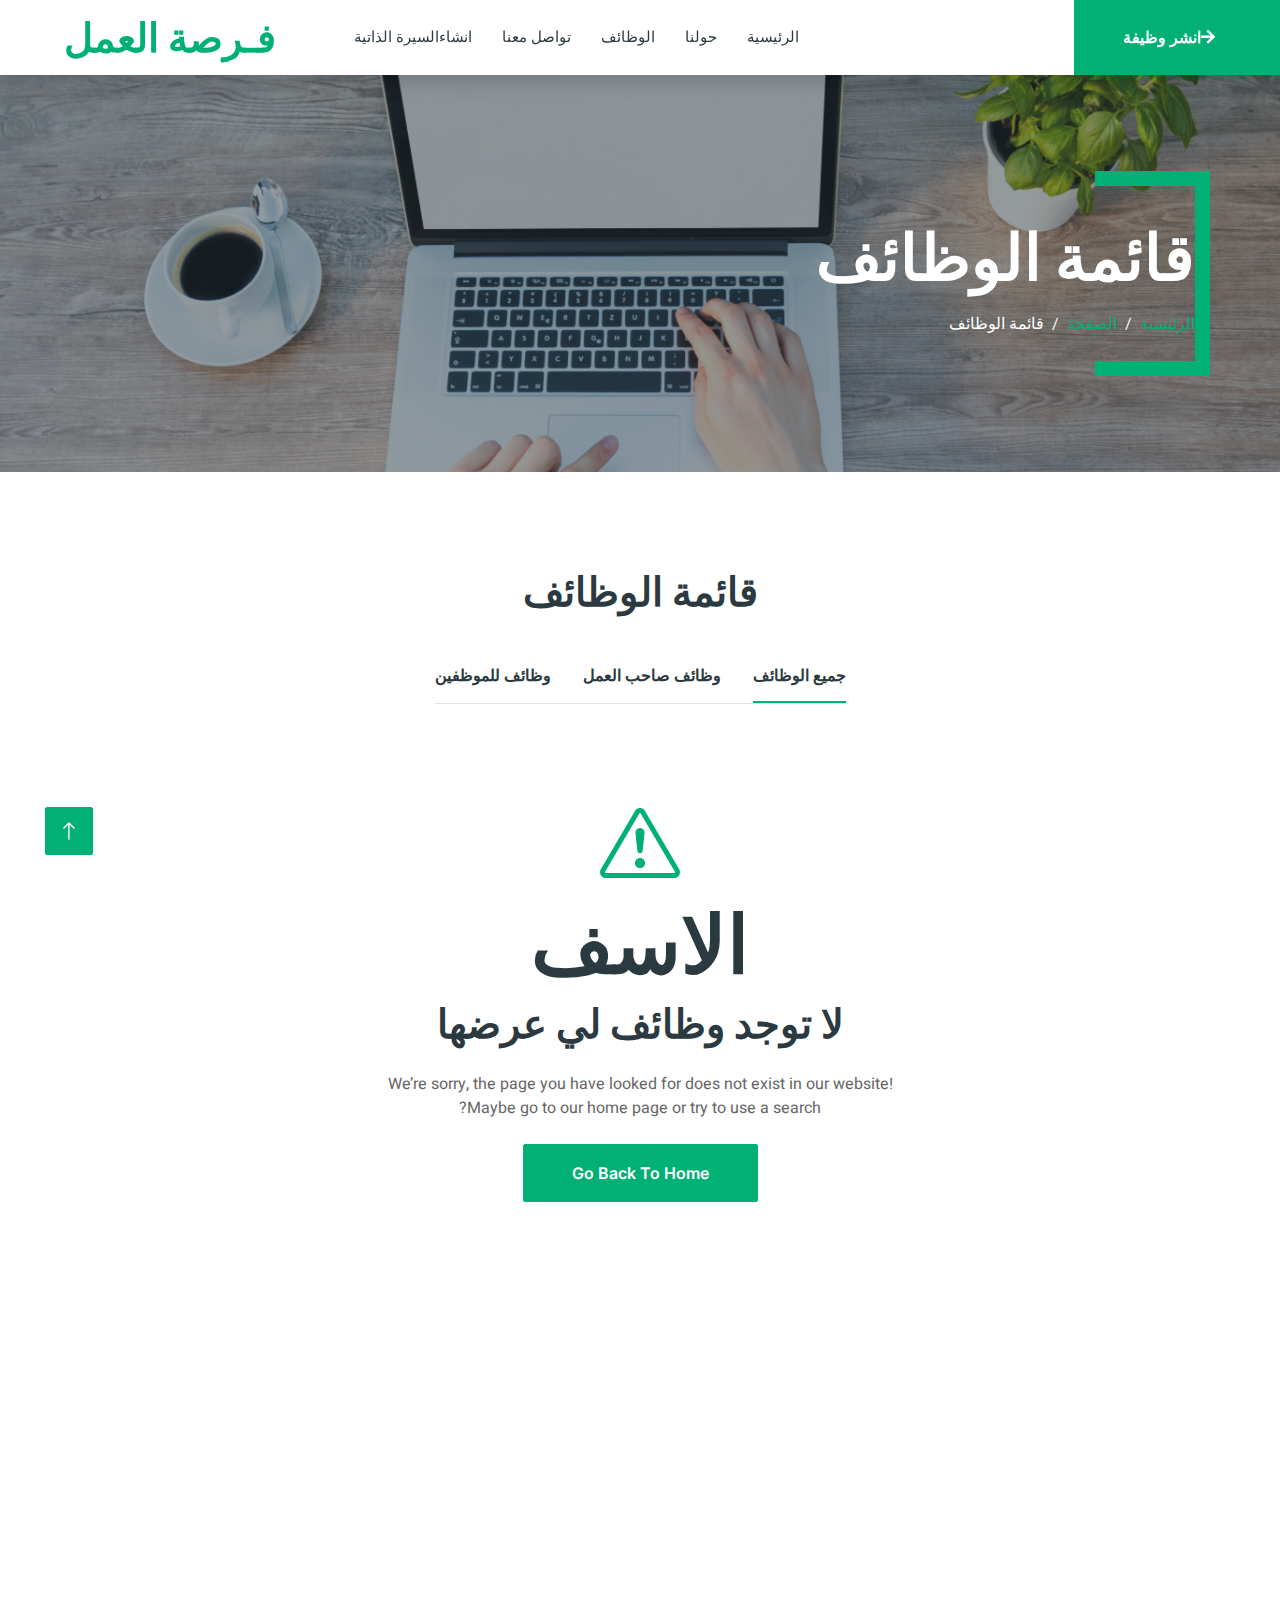
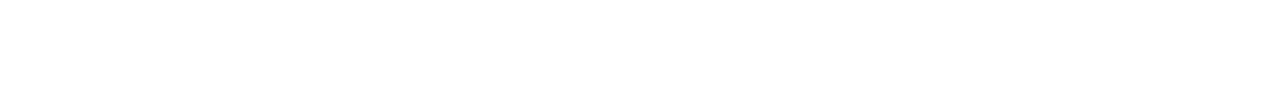
<file: job-list.html>
<!DOCTYPE html>
<html lang="en">

<head>
    <meta charset="utf-8">
    <title>JobEntry - Job Portal Website Template</title>
    <meta content="width=device-width, initial-scale=1.0" name="viewport">
    <meta content="" name="keywords">
    <meta content="" name="description">

    <!-- Favicon -->
    <link href="img/favicon.ico" rel="icon">

    <!-- Google Web Fonts -->
    <link rel="preconnect" href="https://fonts.googleapis.com">
    <link rel="preconnect" href="https://fonts.gstatic.com" crossorigin>
    <link href="https://fonts.googleapis.com/css2?family=Heebo:wght@400;500;600&family=Inter:wght@700;800&display=swap" rel="stylesheet">
    
    <!-- Icon Font Stylesheet -->
    <link href="https://cdnjs.cloudflare.com/ajax/libs/font-awesome/5.10.0/css/all.min.css" rel="stylesheet">
    <link href="https://cdn.jsdelivr.net/npm/bootstrap-icons@1.4.1/font/bootstrap-icons.css" rel="stylesheet">

    <!-- Libraries Stylesheet -->
    <link href="lib/animate/animate.min.css" rel="stylesheet">
    <link href="lib/owlcarousel/assets/owl.carousel.min.css" rel="stylesheet">

    <!-- Customized Bootstrap Stylesheet -->
    <!-- <link href="css/fontawesome.min.css" rel="stylesheet">-->
<link href="css/bootstrap.min.css" rel="stylesheet">

    <!-- Template Stylesheet -->
    <link href="css/style.css" rel="stylesheet">
</head>

<body dir="rtl">
    <div class="container-xxl bg-white p-0">
        <!-- Spinner Start -->
        <div id="spinner" class="show bg-white position-fixed translate-middle w-100 vh-100 top-50 start-50 d-flex align-items-center justify-content-center">
            <div class="spinner-border text-primary" style="width: 3rem; height: 3rem;" role="status">
                <span class="sr-only">Loading...</span>
            </div>
        </div>
        <!-- Spinner End -->


        <!-- Navbar Start -->
       <nav class="navbar navbar-expand-lg bg-white navbar-light shadow sticky-top p-0" dir="ltr">
            <a href="index.html" class="navbar-brand d-flex align-items-center text-center py-0 px-4 px-lg-5">
                <h1 class="m-0 text-primary">فـرصة العمل</h1>
            </a>
            <button type="button" class="navbar-toggler me-4" data-bs-toggle="collapse" data-bs-target="#navbarCollapse">
                <span class="navbar-toggler-icon"></span>
            </button>
            <div class="collapse navbar-collapse" id="navbarCollapse">
                <div class="navbar-nav ms-auto p-4 p-lg-0" dir="rtl">
                    <a href="index.html" class="nav-item nav-link">الرئيسية</a>
                    <a href="about.html" class="nav-item nav-link">حولنا</a>
                    <a href="job-list.html" class="nav-item nav-link">الوظائف</a>
                    <a href="contact.html" class="nav-item nav-link">تواصل معنا</a>
                    <a href="empolyee_registar.html" class="nav-item nav-link">انشاءالسيرة الذاتية  </a>
           
                    
                </div>
                <a href="Company_registar.html" class="btn btn-primary rounded-0 py-4 px-lg-5 d-none d-lg-block">انشر وظيفة<i class="fa fa-arrow-right ms-3"></i></a>
            </div>
        </nav>
        <!-- Navbar End -->


        <!-- Header End -->
        <div class="container-xxl py-5 bg-dark page-header mb-5">
            <div class="container my-5 pt-5 pb-4">
                <h1 class="display-3 text-white mb-3 animated slideInDown">قائمة الوظائف</h1>
                <nav aria-label="breadcrumb">
                    <ol class="breadcrumb text-uppercase">
                        <li class="breadcrumb-item"><a href="#">الرئيسية</a></li>
                        <li class="breadcrumb-item"><a href="#">الصفحة</a></li>
                        <li class="breadcrumb-item text-white active" aria-current="page">قائمة الوظائف</li>
                    </ol>
                </nav>
            </div>
        </div>
        <!-- Header End -->


        <!-- Jobs Start -->
        <div class="container-xxl py-5">
            <div class="container">
                <h1 class="text-center mb-5 wow fadeInUp" data-wow-delay="0.1s">قائمة الوظائف</h1>
                <div class="tab-class text-center wow fadeInUp" data-wow-delay="0.3s">
                    <ul class="nav nav-pills d-inline-flex justify-content-center border-bottom mb-5">
                        <li class="nav-item">
                            <a class="d-flex align-items-center text-start mx-3 ms-0 pb-3 active" data-bs-toggle="pill" href="#tab-1">
                                <h6 class="mt-n1 mb-0">جميع الوظائف</h6>
                            </a>
                        </li>
                        <li class="nav-item">
                            <a class="d-flex align-items-center text-start mx-3 pb-3" data-bs-toggle="pill" href="#tab-2">
                                <h6 class="mt-n1 mb-0">وظائف صاحب  العمل</h6>
                            </a>
                        </li>
                        <li class="nav-item">
                            <a class="d-flex align-items-center text-start mx-3 me-0 pb-3" data-bs-toggle="pill" href="#tab-3">
                                <h6 class="mt-n1 mb-0">وظائف للموظفين</h6>
                            </a>
                        </li>
                    </ul>
                    <div class="tab-content">
                        <div id="tab-1" class="tab-pane fade show p-0 active">
                       <!-- 404 Start -->
                       <div class="container-xxl py-5 wow fadeInUp" data-wow-delay="0.1s">
                        <div class="container text-center">
                            <div class="row justify-content-center">
                                <div class="col-lg-6">
                                    <i class="bi bi-exclamation-triangle display-1 text-primary"></i>
                                    <h1 class="display-1">الاسف </h1>
                                    <h1 class="mb-4">لا توجد وظائف لي عرضها </h1>
                                    <p class="mb-4">We’re sorry, the page you have looked for does not exist in our website! Maybe go to our home page or try to use a search?</p>
                                    <a class="btn btn-primary py-3 px-5" href="">Go Back To Home</a>
                                </div>
                            </div>
                        </div>
                    </div>
                    <!-- 404 End -->
                        </div>










                        <div id="tab-2" class="tab-pane fade show p-0">
                           


                       <!-- 404 Start -->
                       <div class="container-xxl py-5 wow fadeInUp" data-wow-delay="0.1s">
                        <div class="container text-center">
                            <div class="row justify-content-center">
                                <div class="col-lg-6">
                                    <i class="bi bi-exclamation-triangle display-1 text-primary"></i>
                                    <h1 class="display-1">الاسف </h1>
                                    <h1 class="mb-4">لا توجد وظائف لي عرضها </h1>
                                    <p class="mb-4">We’re sorry, the page you have looked for does not exist in our website! Maybe go to our home page or try to use a search?</p>
                                    <a class="btn btn-primary py-3 px-5" href="">Go Back To Home</a>
                                </div>
                            </div>
                        </div>
                    </div>
                    <!-- 404 End -->


                        </div>
             <div id="tab-3" class="tab-pane fade show p-0">
                       

                       <!-- 404 Start -->
                       <div class="container-xxl py-5 wow fadeInUp" data-wow-delay="0.1s">
                        <div class="container text-center">
                            <div class="row justify-content-center">
                                <div class="col-lg-6">
                                    <i class="bi bi-exclamation-triangle display-1 text-primary"></i>
                                    <h1 class="display-1">الاسف </h1>
                                    <h1 class="mb-4">لا توجد وظائف لي عرضها </h1>
                                    <p class="mb-4">We’re sorry, the page you have looked for does not exist in our website! Maybe go to our home page or try to use a search?</p>
                                    <a class="btn btn-primary py-3 px-5" href="">Go Back To Home</a>
                                </div>
                            </div>
                        </div>
                    </div>
                    <!-- 404 End -->

                    </div>
                </div>
            </div>
        </div>
        <!-- Jobs End -->


         <!-- Job Detail End -->
         <div class="container-fluid bg-dark text-white-50 footer pt-5 mt-5 wow fadeIn" data-wow-delay="0.1s">
            <div class="container py-5">
                <div class="row g-5">
                    <div class="col-lg-3 col-md-6">
                        <h5 class="text-white mb-4">شركة</h5>
                        <a class="btn btn-link text-white-50" href="">معلومات عنا</a>
                        <a class="btn btn-link text-white-50" href="">اتصل بنا</a>
                        <a class="btn btn-link text-white-50" href="">خدماتنا</a>
                        <a class="btn btn-link text-white-50" href="">سياسة الخصوصية</a>
                        <a class="btn btn-link text-white-50" href="">الشروط والاحكام</a>
                    </div>
                    <div class="col-lg-3 col-md-6">
                        <h5 class="text-white mb-4">Quick Links</h5>
                        <a class="btn btn-link text-white-50" href="">معلومات عنا</a>
                        <a class="btn btn-link text-white-50" href="">اتصل بنا</a>
                        <a class="btn btn-link text-white-50" href="">خدماتنا</a>
                        <a class="btn btn-link text-white-50" href="">سياسة الخصوصية</a>
                        <a class="btn btn-link text-white-50" href="">الشروط والاحكام</a>
                    </div>
                    <div class="col-lg-3 col-md-6">
                        <h5 class="text-white mb-4">اتصال</h5>
                        <p class="mb-2"><i class="fa fa-map-marker-alt me-3"></i>123 نالوت, ليبيا </p>
                        <p class="mb-2"><i class="fa fa-phone-alt me-3"></i>091*******</p>
                        <p class="mb-2"><i class="fa fa-envelope me-3"></i>in@example.com</p>
                        <div class="d-flex pt-2">
                            <a class="btn btn-outline-light btn-social" href=""><i class="fab fa-twitter"></i></a>
                            <a class="btn btn-outline-light btn-social" href=""><i class="fab fa-facebook-f"></i></a>
                            <a class="btn btn-outline-light btn-social" href=""><i class="fab fa-youtube"></i></a>
                            <a class="btn btn-outline-light btn-social" href=""><i class="fab fa-linkedin-in"></i></a>
                        </div>
                    </div>
                    <div class="col-lg-3 col-md-6">
                        <h5 class="text-white mb-4">Newsletter</h5>
                        <p>Dolor amet sit justo amet elitr clita ipsum elitr est.</p>
                        <div class="position-relative mx-auto" style="max-width: 400px;">
                            <input class="form-control bg-transparent w-100 py-3 ps-4 pe-5" type="text" placeholder="Your email">
                            <button type="button" class="btn btn-primary py-2 position-absolute top-0 end-0 mt-2 me-2">SignUp</button>
                        </div>
                    </div>
                </div>
            </div>
            <div class="container">
                <div class="copyright">
                    <div class="row">
                        <div class="col-md-6 text-center text-md-start mb-3 mb-md-0">
                            &copy; <a class="border-bottom" href="#">جميع الحقوق محفوظة لصاحب الموقع </a> 
							
							<!--/*** This template is free as long as you keep the footer author’s credit link/attribution link/backlink. If you'd like to use the template without the footer author’s credit link/attribution link/backlink, you can purchase the Credit Removal License from "https://htmlcodex.com/credit-removal". Thank you for your support. ***/-->
							 <a class="border-bottom" href="https://htmlcodex.com">فرصة العمل</a>
                        </div>
                        <div class="col-md-6 text-center text-md-end">
                            <div class="footer-menu">
                                <a href="">Home</a>
                                <a href="">Cookies</a>
                                <a href="">Help</a>
                                <a href="">FQAs</a>
                            </div>
                        </div>
                    </div>
                </div>
            </div>
        </div>



        <!-- Back to Top -->

        <!-- Back to Top -->
        <a href="#" class="btn btn-lg btn-primary btn-lg-square back-to-top"><i class="bi bi-arrow-up"></i></a>
    </div>

    <!-- JavaScript Libraries -->
    <script src="https://code.jquery.com/jquery-3.4.1.min.js"></script>
    <script src="https://cdn.jsdelivr.net/npm/bootstrap@5.0.0/dist/js/bootstrap.bundle.min.js"></script>
    <script src="lib/wow/wow.min.js"></script>
    <script src="lib/easing/easing.min.js"></script>
    <script src="lib/waypoints/waypoints.min.js"></script>
    <script src="lib/owlcarousel/owl.carousel.min.js"></script>

    <!-- Template Javascript -->
    <!-- <script src="js/fontawesome.min.js"></script> -->
<script src="js/main.js"></script>
</body>

</html>
</file>
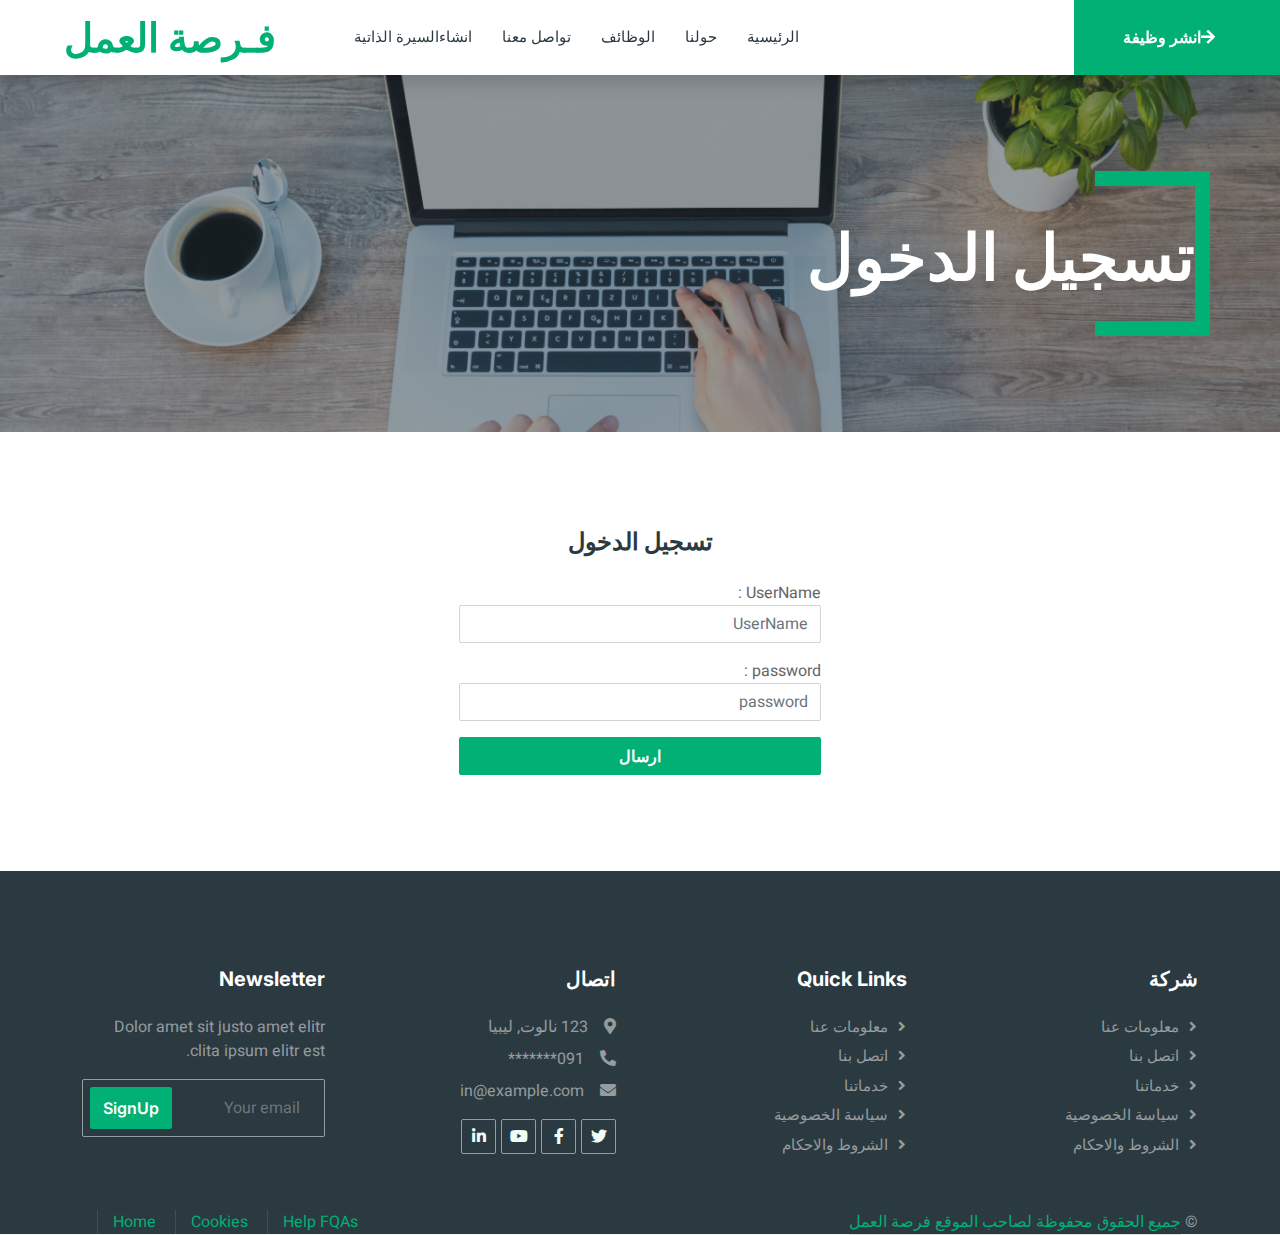
<file: login.html>
<!DOCTYPE html>
<html lang="en">

<head>
    <meta charset="utf-8">
    <title>JobEntry - Job Portal Website Template</title>
    <meta content="width=device-width, initial-scale=1.0" name="viewport">
    <meta content="" name="keywords">
    <meta content="" name="description">

    <!-- Favicon -->
    <link href="img/favicon.ico" rel="icon">

    <!-- Google Web Fonts -->
    <link rel="preconnect" href="https://fonts.googleapis.com">
    <link rel="preconnect" href="https://fonts.gstatic.com" crossorigin>
    <link href="https://fonts.googleapis.com/css2?family=Heebo:wght@400;500;600&family=Inter:wght@700;800&display=swap" rel="stylesheet">
    
    <!-- Icon Font Stylesheet -->
    <link href="https://cdnjs.cloudflare.com/ajax/libs/font-awesome/5.10.0/css/all.min.css" rel="stylesheet">
    <link href="https://cdn.jsdelivr.net/npm/bootstrap-icons@1.4.1/font/bootstrap-icons.css" rel="stylesheet">

    <!-- Libraries Stylesheet -->
    <link href="lib/animate/animate.min.css" rel="stylesheet">
    <link href="lib/owlcarousel/assets/owl.carousel.min.css" rel="stylesheet">

    <!-- Customized Bootstrap Stylesheet -->
    <!-- <link href="css/fontawesome.min.css" rel="stylesheet">-->
<link href="css/bootstrap.min.css" rel="stylesheet">

    <!-- Template Stylesheet -->
    <link href="css/style.css" rel="stylesheet">
</head>

<body dir="rtl">
    <div class="container-xxl bg-white p-0">
        <!-- Spinner Start -->
        <div id="spinner" class="show bg-white position-fixed translate-middle w-100 vh-100 top-50 start-50 d-flex align-items-center justify-content-center">
            <div class="spinner-border text-primary" style="width: 3rem; height: 3rem;" role="status">
                <span class="sr-only">Loading...</span>
            </div>
        </div>
        <!-- Spinner End -->


        <!-- Navbar Start -->
       <nav class="navbar navbar-expand-lg bg-white navbar-light shadow sticky-top p-0" dir="ltr">
            <a href="index.html" class="navbar-brand d-flex align-items-center text-center py-0 px-4 px-lg-5">
                <h1 class="m-0 text-primary">فـرصة العمل</h1>
            </a>
            <button type="button" class="navbar-toggler me-4" data-bs-toggle="collapse" data-bs-target="#navbarCollapse">
                <span class="navbar-toggler-icon"></span>
            </button>
            <div class="collapse navbar-collapse" id="navbarCollapse">
                <div class="navbar-nav ms-auto p-4 p-lg-0" dir="rtl">
                    <a href="index.html" class="nav-item nav-link">الرئيسية</a>
                    <a href="about.html" class="nav-item nav-link">حولنا</a>
                    <a href="job-list.html" class="nav-item nav-link">الوظائف</a>
                    <a href="contact.html" class="nav-item nav-link">تواصل معنا</a>
                    <a href="empolyee_registar.html" class="nav-item nav-link">انشاءالسيرة الذاتية  </a>
             
        
                </div>
                <a href="Company_registar.html" class="btn btn-primary rounded-0 py-4 px-lg-5 d-none d-lg-block">انشر وظيفة<i class="fa fa-arrow-right ms-3"></i></a>
            </div>
        </nav>
        <!-- Navbar End -->


        <!-- Header End -->
        <div class="container-xxl py-5 bg-dark page-header mb-5">
            <div class="container my-5 pt-5 pb-4">
                <h1 class="display-3 text-white mb-3 animated slideInDown">تسجيل الدخول</h1>
            </div>
        </div>
        <!-- Header End -->


        <!-- Job Detail Start -->
        <div class="container-xxl py-5 wow fadeInUp" data-wow-delay="0.1s">
            <div class="container">
                <div class="row gy-5 gx-4">
                    <div class="col-lg-12">
                        <div class="">
                            <h4 class="mb-4" style="text-align:center;">تسجيل الدخول </h4>
                            <form>
                                <div class="row g-3">
                                    <div class="col-4">
                                    </div>
                                    <div class="col-4 col-lg-4 col-md-6 col-sm-12">
                                        <label class=" col-12 col-md-6 col-sm-6" >UserName :</label>
                                        <input type="text" class="form-control" placeholder="UserName">
                                    </div>
                                    <div class="col-4">
                                    </div>
                                    <div class="col-4">
                                    </div>
                                    <div class="col-4 col-lg-4 col-sm-12">
                                        <label class=" col-12 col-sm-6" >password :</label>
                                        <input type="password" class="form-control" placeholder="password">
                                    </div>
                                    <div class="col-4">
                                    </div>
                                    <div class="col-4">
                                    </div>
                                    <div class="col-4">
                                        <button class="btn btn-primary w-100" type="submit">ارسال</button>
                                    </div>
                                </div>
                            </form>
                        </div>
                    </div>

                </div>
            </div>
        </div>
        <!-- Job Detail End -->
        <div class="container-fluid bg-dark text-white-50 footer pt-5 mt-5 wow fadeIn" data-wow-delay="0.1s">
            <div class="container py-5">
                <div class="row g-5">
                    <div class="col-lg-3 col-md-6">
                        <h5 class="text-white mb-4">شركة</h5>
                        <a class="btn btn-link text-white-50" href="">معلومات عنا</a>
                        <a class="btn btn-link text-white-50" href="">اتصل بنا</a>
                        <a class="btn btn-link text-white-50" href="">خدماتنا</a>
                        <a class="btn btn-link text-white-50" href="">سياسة الخصوصية</a>
                        <a class="btn btn-link text-white-50" href="">الشروط والاحكام</a>
                    </div>
                    <div class="col-lg-3 col-md-6">
                        <h5 class="text-white mb-4">Quick Links</h5>
                        <a class="btn btn-link text-white-50" href="">معلومات عنا</a>
                        <a class="btn btn-link text-white-50" href="">اتصل بنا</a>
                        <a class="btn btn-link text-white-50" href="">خدماتنا</a>
                        <a class="btn btn-link text-white-50" href="">سياسة الخصوصية</a>
                        <a class="btn btn-link text-white-50" href="">الشروط والاحكام</a>
                    </div>
                    <div class="col-lg-3 col-md-6">
                        <h5 class="text-white mb-4">اتصال</h5>
                        <p class="mb-2"><i class="fa fa-map-marker-alt me-3"></i>123 نالوت, ليبيا </p>
                        <p class="mb-2"><i class="fa fa-phone-alt me-3"></i>091*******</p>
                        <p class="mb-2"><i class="fa fa-envelope me-3"></i>in@example.com</p>
                        <div class="d-flex pt-2">
                            <a class="btn btn-outline-light btn-social" href=""><i class="fab fa-twitter"></i></a>
                            <a class="btn btn-outline-light btn-social" href=""><i class="fab fa-facebook-f"></i></a>
                            <a class="btn btn-outline-light btn-social" href=""><i class="fab fa-youtube"></i></a>
                            <a class="btn btn-outline-light btn-social" href=""><i class="fab fa-linkedin-in"></i></a>
                        </div>
                    </div>
                    <div class="col-lg-3 col-md-6">
                        <h5 class="text-white mb-4">Newsletter</h5>
                        <p>Dolor amet sit justo amet elitr clita ipsum elitr est.</p>
                        <div class="position-relative mx-auto" style="max-width: 400px;">
                            <input class="form-control bg-transparent w-100 py-3 ps-4 pe-5" type="text" placeholder="Your email">
                            <button type="button" class="btn btn-primary py-2 position-absolute top-0 end-0 mt-2 me-2">SignUp</button>
                        </div>
                    </div>
                </div>
            </div>
            <div class="container">
                <div class="copyright">
                    <div class="row">
                        <div class="col-md-6 text-center text-md-start mb-3 mb-md-0">
                            &copy; <a class="border-bottom" href="#">جميع الحقوق محفوظة لصاحب الموقع </a> 
							
							<!--/*** This template is free as long as you keep the footer author’s credit link/attribution link/backlink. If you'd like to use the template without the footer author’s credit link/attribution link/backlink, you can purchase the Credit Removal License from "https://htmlcodex.com/credit-removal". Thank you for your support. ***/-->
							 <a class="border-bottom" href="https://htmlcodex.com">فرصة العمل</a>
                        </div>
                        <div class="col-md-6 text-center text-md-end">
                            <div class="footer-menu">
                                <a href="">Home</a>
                                <a href="">Cookies</a>
                                <a href="">Help</a>
                                <a href="">FQAs</a>
                            </div>
                        </div>
                    </div>
                </div>
            </div>
        </div>



        <!-- Back to Top -->
       
    </div>

    <!-- JavaScript Libraries -->
    <script src="https://code.jquery.com/jquery-3.4.1.min.js"></script>
    <script src="https://cdn.jsdelivr.net/npm/bootstrap@5.0.0/dist/js/bootstrap.bundle.min.js"></script>
    <script src="lib/wow/wow.min.js"></script>
    <script src="lib/easing/easing.min.js"></script>
    <script src="lib/waypoints/waypoints.min.js"></script>
    <script src="lib/owlcarousel/owl.carousel.min.js"></script>

    <!-- Template Javascript -->
    <!-- <script src="js/fontawesome.min.js"></script> -->
<script src="js/main.js"></script>
</body>

</html>
</file>
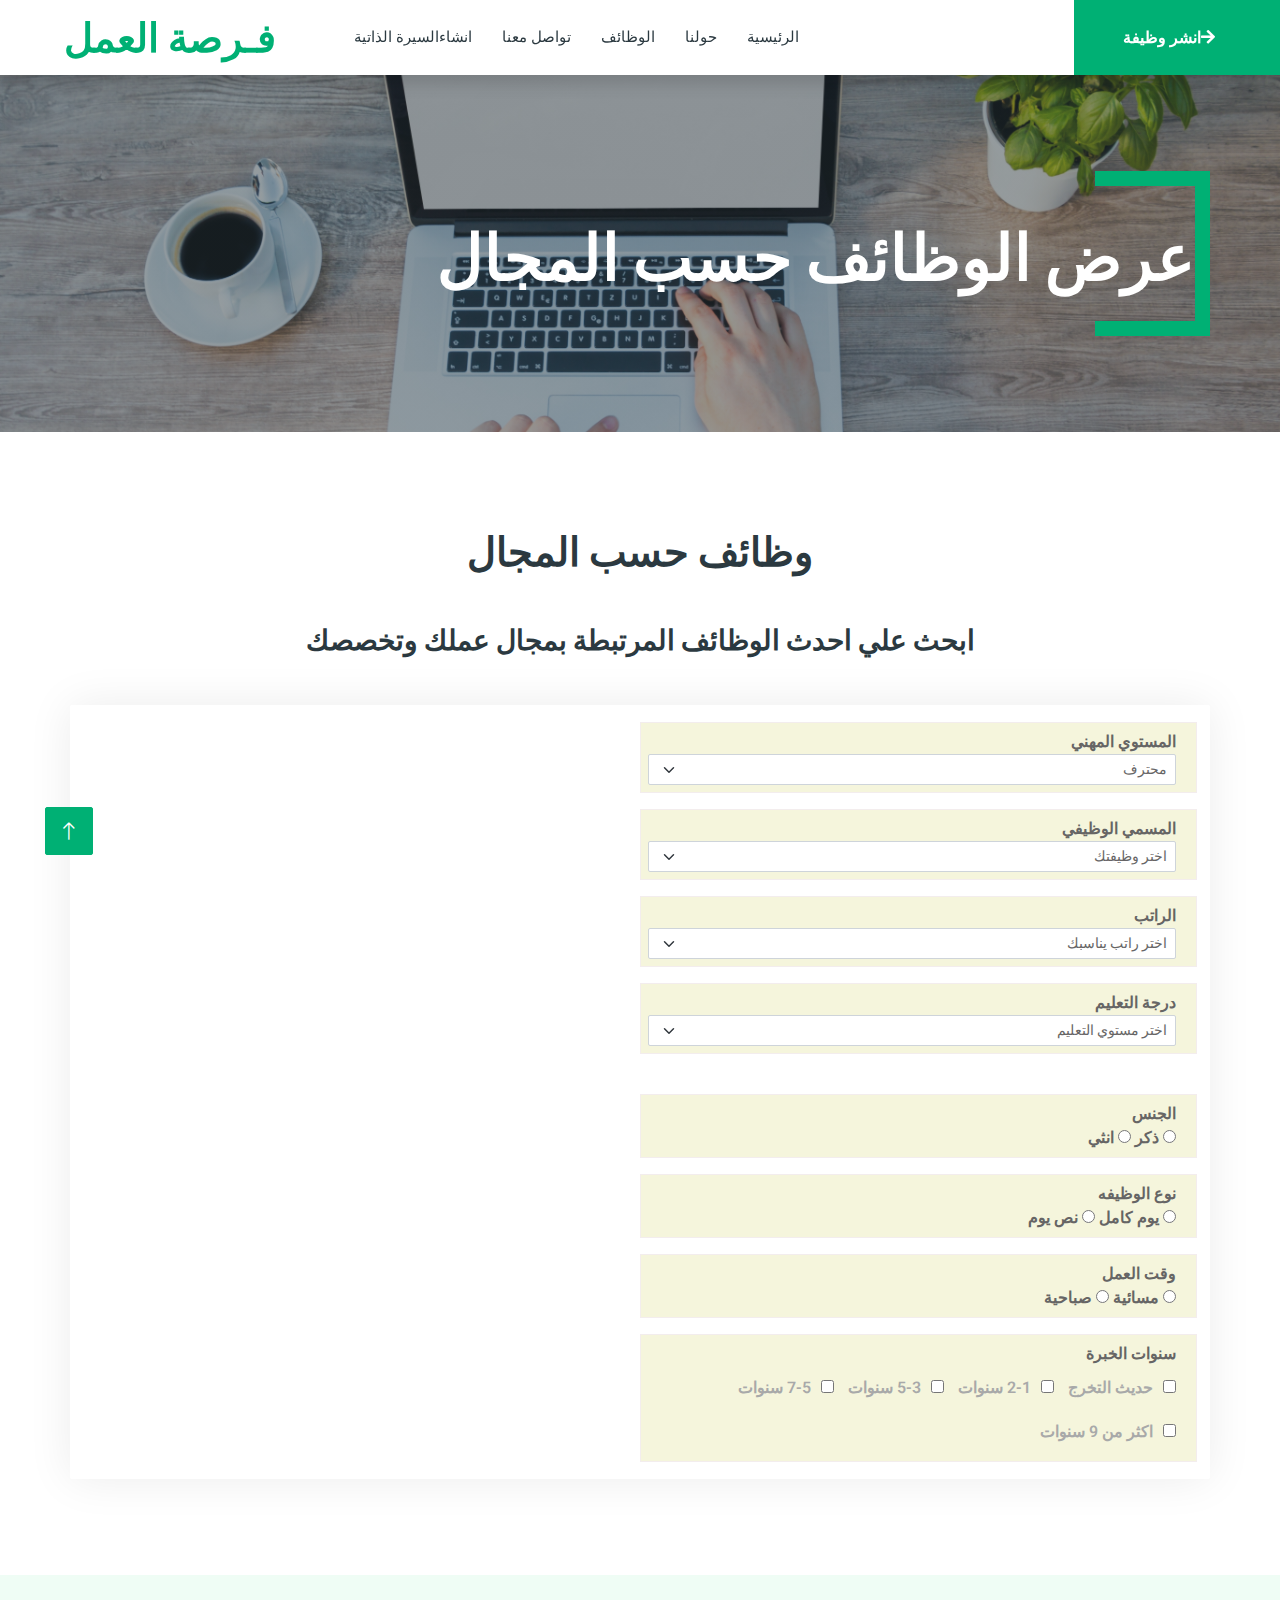
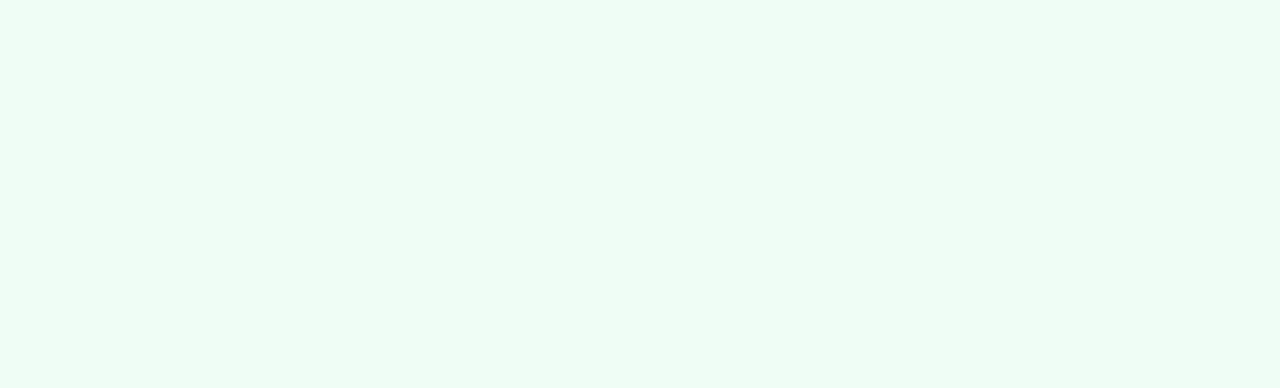
<file: pharcy.html>
<!DOCTYPE html>
<html lang="en">

<head>
    <meta charset="utf-8">
    <title>JobEntry - Job Portal Website Template</title>
    <meta content="width=device-width, initial-scale=1.0" name="viewport">
    <meta content="" name="keywords">
    <meta content="" name="description">

    <!-- Favicon -->
    <link href="img/favicon.ico" rel="icon">

    <!-- Google Web Fonts -->
    <link rel="preconnect" href="https://fonts.googleapis.com">
    <link rel="preconnect" href="https://fonts.gstatic.com" crossorigin>
    <link href="https://fonts.googleapis.com/css2?family=Heebo:wght@400;500;600&family=Inter:wght@700;800&display=swap" rel="stylesheet">
    
    <!-- Icon Font Stylesheet -->
    <link href="https://cdnjs.cloudflare.com/ajax/libs/font-awesome/5.10.0/css/all.min.css" rel="stylesheet">
    <link href="https://cdn.jsdelivr.net/npm/bootstrap-icons@1.4.1/font/bootstrap-icons.css" rel="stylesheet">

    <!-- Libraries Stylesheet -->
    <link href="lib/animate/animate.min.css" rel="stylesheet">
    <link href="lib/owlcarousel/assets/owl.carousel.min.css" rel="stylesheet">

    <!-- Customized Bootstrap Stylesheet -->
    <!-- <link href="css/fontawesome.min.css" rel="stylesheet">-->
<link href="css/bootstrap.min.css" rel="stylesheet">
    

    <!-- Template Stylesheet -->
    <link href="css/style.css" rel="stylesheet">
</head>

<body dir="rtl">
    <div class="container-xxl bg-white p-0">
        <!-- Spinner Start -->
        <div id="spinner" class="show bg-white position-fixed translate-middle w-100 vh-100 top-50 start-50 d-flex align-items-center justify-content-center">
            <div class="spinner-border text-primary" style="width: 3rem; height: 3rem;" role="status">
                <span class="sr-only">Loading...</span>
            </div>
        </div>
        <!-- Spinner End -->


        <!-- Navbar Start -->
       <nav class="navbar navbar-expand-lg bg-white navbar-light shadow sticky-top p-0" dir="ltr">
            <a href="index.html" class="navbar-brand d-flex align-items-center text-center py-0 px-4 px-lg-5">
                <h1 class="m-0 text-primary">فـرصة العمل</h1>
            </a>
            <button type="button" class="navbar-toggler me-4" data-bs-toggle="collapse" data-bs-target="#navbarCollapse">
                <span class="navbar-toggler-icon"></span>
            </button>
            <div class="collapse navbar-collapse" id="navbarCollapse">
                <div class="navbar-nav ms-auto p-4 p-lg-0" dir="rtl">
                    <a href="index.html" class="nav-item nav-link">الرئيسية</a>
                    <a href="about.html" class="nav-item nav-link">حولنا</a>
                    <a href="job-list.html" class="nav-item nav-link">الوظائف</a>
                    <a href="contact.html" class="nav-item nav-link">تواصل معنا</a>
                    <a href="empolyee_registar.html" class="nav-item nav-link">انشاءالسيرة الذاتية  </a>
           
                </div>
                <a href="Company_registar.html" class="btn btn-primary rounded-0 py-4 px-lg-5 d-none d-lg-block">انشر وظيفة<i class="fa fa-arrow-right ms-3"></i></a>
            </div>
        </nav>
        <!-- Navbar End -->


        <!-- Header End -->
        <div class="container-xxl py-5 bg-dark page-header mb-5">
            <div class="container my-5 pt-5 pb-4">
                <h1 class="display-3 text-white mb-3 animated slideInDown">عرض الوظائف حسب المجال</h1>

            </div>
        </div>
        <!-- Header End -->


        <!-- Category Start -->
        <div class="container-xxl py-5">
            <div class="container">
                <h1 class="text-center mb-5 wow fadeInUp" data-wow-delay="0.1s">وظائف حسب المجال</h1>
                <h3 class="text-center mb-5 wow fadeInUp" data-wow-delay="0.1s"> ابحث علي احدث الوظائف المرتبطة بمجال عملك وتخصصك</h3>
                
                <div class="row g-4">
                         <span class="cat-item rounded " href="">
                 <p   class="mb-3 p_side_right"></p>
                 <div class="col-12 col-sm-6">
                 <p   class="mb-3 p_Titl_side_right">المستوي المهني
                   <select class="form-select form-select-sm" aria-label=".form-select-sm example">
                       <option>محترف</option>
                         <option>طالب /متدرب</option>
                                <option>خريج جديد</option>
                                <option>مبتدئ الخبرة</option>
                                <option>متوسط الخبرة</option>
                            </select>
                        </div><p>

                        <div class="col-12 col-sm-6">
                            <p   class="mb-3 p_Titl_side_right">المسمي الوظيفي 
                            <select class="form-select form-select-sm" aria-label=".form-select-sm example">
                                <option>اختر وظيفتك</option>
                                <option>عيادات </option>
                                <option>صيدلة</option>
                                <option>المحلات</option>
                                <option>الادارة  </option>
                                <option>الشرطة</option>
                            </select>
                        </div><p>

                        <div class="col-12 col-sm-6">
                            <p   class="mb-3 p_Titl_side_right">الراتب 
                                <select class="form-select form-select-sm" aria-label=".form-select-sm example">
                                <option> اختر راتب يناسبك</option>
                                <option>يومي /شهري </option>
                                <option>300/100</option>
                                <option>500/300</option>
                                <option>800/600</option>
                                <option>1500/800</option>
                                <option></option>
                            </select>
                        </div>


                                <div class="col-12 col-sm-6">
                                    <p   class="mb-3 p_Titl_side_right">درجة التعليم
                                <select class="form-select form-select-sm" aria-label=".form-select-sm example">
                                  <option> اختر مستوي التعليم</option>
                                        <option>ثانوي</option>
                                        <option>جامعي</option>
                                        <option>بكالوريوس</option>
                                        <option>دبلوم عالي </option>
                                        <option>ماجستير</option>
                                        <option>دكتوراة</option>
                                    </select>
                                </div><br>
                               
                                <div class="col-12 col-sm-6" text-align: center >
                                <p   class="mb-3 p_Titl_side_right">الجنس<br>
                                   <input class="custom-comp" type="radio" name="result" value="comp">
                                    <label for="comp"> ذكر </label>
                                    <input class="custom-comp" type="radio" name="result" value="custom">
                                    <label for="custom">  انثي</label>
                                   </div>
                                   
                                   <div class="col-12 col-sm-6">
                                <p class="mb-3 p_Titl_side_right">نوع الوظيفه<br>
                                        <input class="custom-comp" type="radio" name="result" value="comp" text-align="center">
                                         <label for="comp"> يوم كامل </label>
                                         <input class="custom-comp" type="radio" name="result" value="custom">
                                         <label for="custom">  نص يوم</label>
                                        </div>


                                        <div class="col-12 col-sm-6">
                                <p   class="mb-3 p_Titl_side_right">وقت العمل<br>
                                    <input class="custom-comp" type="radio" name="result" value="comp">
                                     <label for="comp">  مسائية </label>
                                     <input class="custom-comp" type="radio" name="result" value="custom">
                                     <label for="custom">   صباحية</label>
                                    </div>

                                    <div class="col-12 col-sm-6" >
                                <p   class="mb-3 p_Titl_side_right">سنوات الخبرة<br>
                                <input type="checkbox" name="city"><label class="label_side_right">حديث التخرج</label>
                                <input type="checkbox" name="city"><label class="label_side_right">2-1 سنوات</label>
                                <input type="checkbox" name="city"><label class="label_side_right">5-3 سنوات</label>
                                <input type="checkbox" name="city"><label class="label_side_right">7-5 سنوات</label><br>
                                <input type="checkbox" name="city"><label class="label_side_right">اكثر من 9 سنوات</label>
                               <a class="mb-0  p_btnr" href=""></a>
                                
                            </span>
                        </div>
                    </div>
                    <br>
                    <br>
                    
                   
 
                </div>
            </div>
        </div>
        <!-- Category End -->


        <!-- Footer Start -->
        <div class="container-fluid bg-dark text-white-50 footer pt-5 mt-5 wow fadeIn" data-wow-delay="0.1s">
            <div class="container py-5">
                <div class="row g-5">
                    <div class="col-lg-3 col-md-6">
                        <h5 class="text-white mb-4">شركة</h5>
                        <a class="btn btn-link text-white-50" href="">معلومات عنا</a>
                        <a class="btn btn-link text-white-50" href="">اتصل بنا</a>
                        <a class="btn btn-link text-white-50" href="">خدماتنا</a>
                        <a class="btn btn-link text-white-50" href="">سياسة الخصوصية</a>
                        <a class="btn btn-link text-white-50" href="">الشروط والاحكام</a>
                    </div>
                    <div class="col-lg-3 col-md-6">
                        <h5 class="text-white mb-4">Quick Links</h5>
                        <a class="btn btn-link text-white-50" href="">معلومات عنا</a>
                        <a class="btn btn-link text-white-50" href="">اتصل بنا</a>
                        <a class="btn btn-link text-white-50" href="">خدماتنا</a>
                        <a class="btn btn-link text-white-50" href="">سياسة الخصوصية</a>
                        <a class="btn btn-link text-white-50" href="">الشروط والاحكام</a>
                    </div>
                    <div class="col-lg-3 col-md-6">
                        <h5 class="text-white mb-4">اتصال</h5>
                        <p class="mb-2"><i class="fa fa-map-marker-alt me-3"></i>123 نالوت, ليبيا </p>
                        <p class="mb-2"><i class="fa fa-phone-alt me-3"></i>091*******</p>
                        <p class="mb-2"><i class="fa fa-envelope me-3"></i>in@example.com</p>
                        <div class="d-flex pt-2">
                            <a class="btn btn-outline-light btn-social" href=""><i class="fab fa-twitter"></i></a>
                            <a class="btn btn-outline-light btn-social" href=""><i class="fab fa-facebook-f"></i></a>
                            <a class="btn btn-outline-light btn-social" href=""><i class="fab fa-youtube"></i></a>
                            <a class="btn btn-outline-light btn-social" href=""><i class="fab fa-linkedin-in"></i></a>
                        </div>
                    </div>
                    <div class="col-lg-3 col-md-6">
                        <h5 class="text-white mb-4">Newsletter</h5>
                        <p>Dolor amet sit justo amet elitr clita ipsum elitr est.</p>
                        <div class="position-relative mx-auto" style="max-width: 400px;">
                            <input class="form-control bg-transparent w-100 py-3 ps-4 pe-5" type="text" placeholder="Your email">
                            <button type="button" class="btn btn-primary py-2 position-absolute top-0 end-0 mt-2 me-2">SignUp</button>
                        </div>
                    </div>
                </div>
            </div>
            <div class="container">
                <div class="copyright">
                    <div class="row">
                        <div class="col-md-6 text-center text-md-start mb-3 mb-md-0">
                            &copy; <a class="border-bottom" href="#">جميع الحقوق محفوظة لصاحب الموقع </a> 
							
							<!--/*** This template is free as long as you keep the footer author’s credit link/attribution link/backlink. If you'd like to use the template without the footer author’s credit link/attribution link/backlink, you can purchase the Credit Removal License from "https://htmlcodex.com/credit-removal". Thank you for your support. ***/-->
							 <a class="border-bottom" href="https://htmlcodex.com">فرصة العمل</a>
                        </div>
                        <div class="col-md-6 text-center text-md-end">
                            <div class="footer-menu">
                                <a href="">Home</a>
                                <a href="">Cookies</a>
                                <a href="">Help</a>
                                <a href="">FQAs</a>
                            </div>
                        </div>
                    </div>
                </div>
            </div>
        </div>
        <!-- Footer End -->


        <!-- Back to Top -->
        <a href="#" class="btn btn-lg btn-primary btn-lg-square back-to-top"><i class="bi bi-arrow-up"></i></a>
    </div>

    <!-- JavaScript Libraries -->
    <script src="https://code.jquery.com/jquery-3.4.1.min.js"></script>
    <script src="https://cdn.jsdelivr.net/npm/bootstrap@5.0.0/dist/js/bootstrap.bundle.min.js"></script>
    <script src="lib/wow/wow.min.js"></script>
    <script src="lib/easing/easing.min.js"></script>
    <script src="lib/waypoints/waypoints.min.js"></script>
    <script src="lib/owlcarousel/owl.carousel.min.js"></script>

    <!-- Template Javascript -->
    <!-- <script src="js/fontawesome.min.js"></script> -->
    <script src="js/main.js"></script>
</body>

</html>
</file>
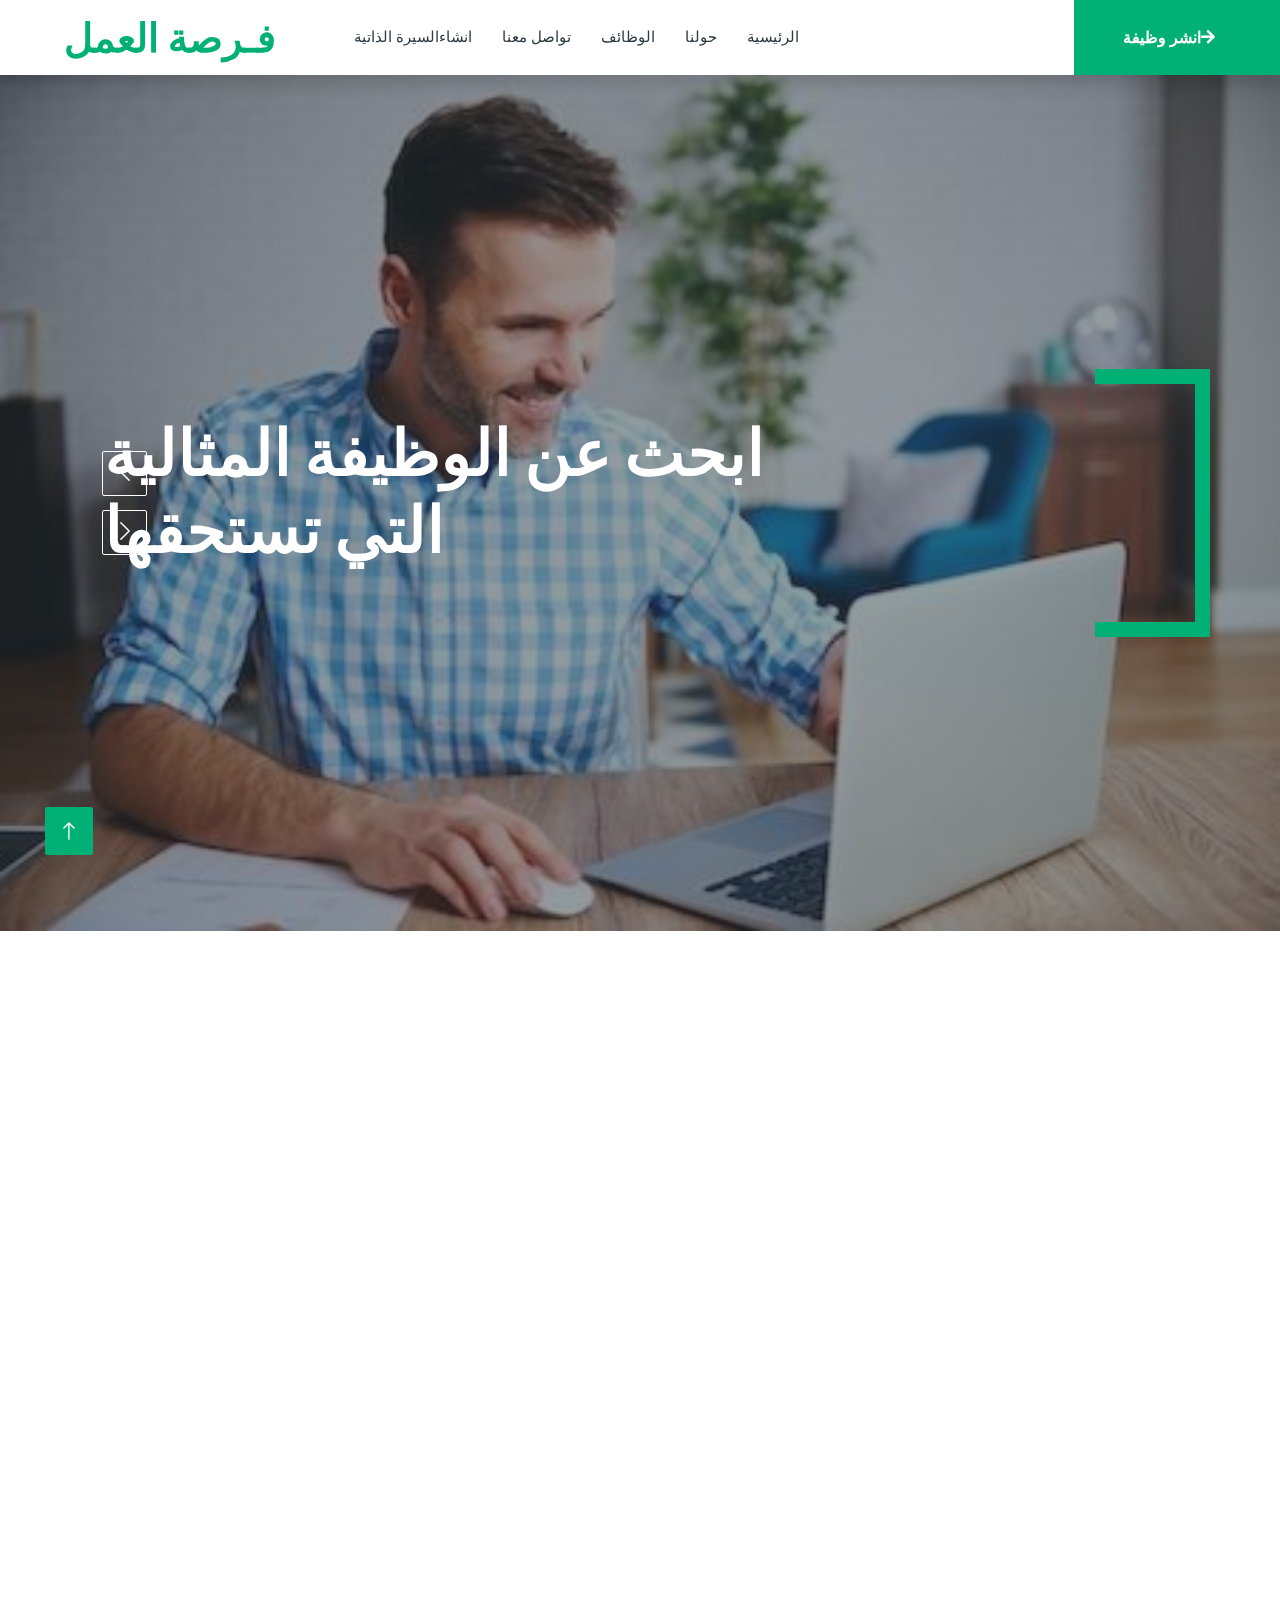
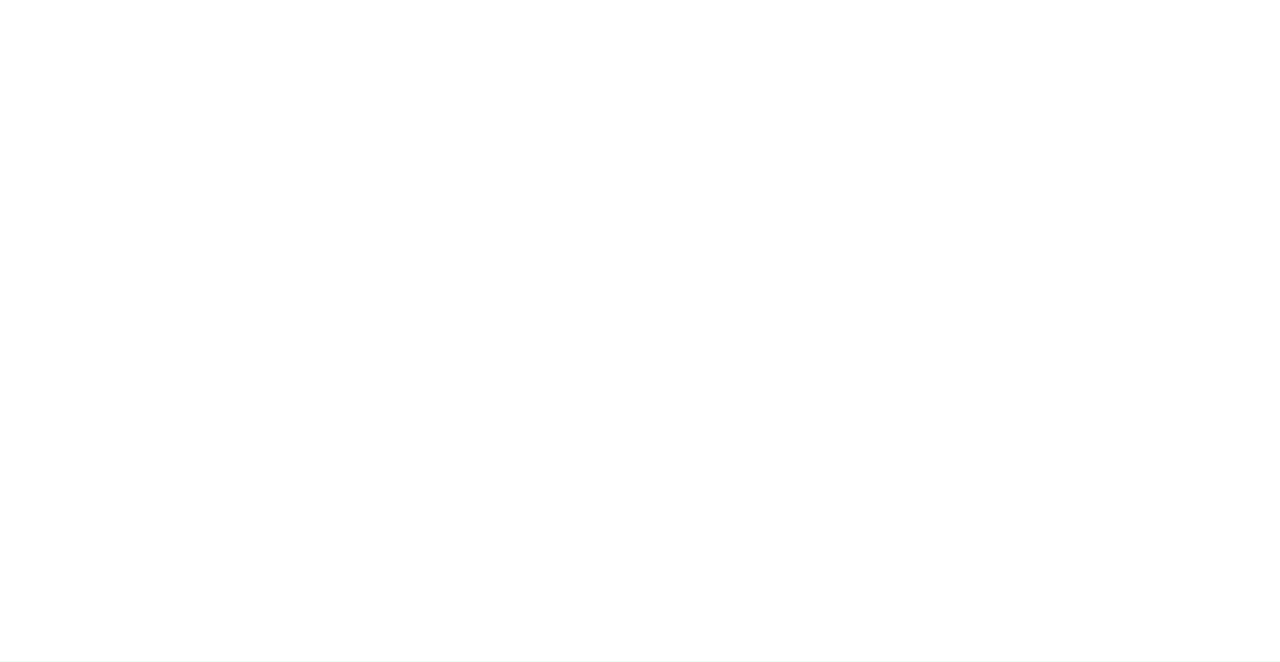
<file: sho_index.html>
<!DOCTYPE html>
<html lang="ar">

<head>
    <meta charset="utf-8">
    <title>JobEntry - Job Portal Website Template</title>
    <meta content="width=device-width, initial-scale=1.0" name="viewport">
    <meta content="" name="keywords">
    <meta content="" name="description">

    <!-- Favicon -->
    <link href="img/favicon.ico" rel="icon">

    <!-- Google Web Fonts -->
    <link rel="preconnect" href="https://fonts.googleapis.com">
    <link rel="preconnect" href="https://fonts.gstatic.com" crossorigin>
    <link href="https://fonts.googleapis.com/css2?family=Heebo:wght@400;500;600&family=Inter:wght@700;800&display=swap" rel="stylesheet">
    
    <!-- Icon Font Stylesheet -->
    <link href="https://cdnjs.cloudflare.com/ajax/libs/font-awesome/5.10.0/css/all.min.css" rel="stylesheet">
    <link href="https://cdn.jsdelivr.net/npm/bootstrap-icons@1.4.1/font/bootstrap-icons.css" rel="stylesheet">

    <!-- Libraries Stylesheet -->
    <link href="lib/animate/animate.min.css" rel="stylesheet">
    <link href="lib/owlcarousel/assets/owl.carousel.min.css" rel="stylesheet">

    <!-- Customized Bootstrap Stylesheet -->
    <!-- <link href="css/fontawesome.min.css" rel="stylesheet">-->
<link href="css/bootstrap.min.css" rel="stylesheet">

    <!-- Template Stylesheet -->
    <link href="css/style.css" rel="stylesheet">
</head>

<body dir="rtl">
    <div class="container-xxl bg-white p-0">
        <!-- Spinner Start -->
        <div id="spinner" class="show bg-white position-fixed translate-middle w-100 vh-100 top-50 start-50 d-flex align-items-center justify-content-center">
            <div class="spinner-border text-primary" style="width: 3rem; height: 3rem;" role="status">
                <span class="sr-only">Loading...</span>
            </div>
        </div>
        <!-- Spinner End -->


        <!-- Navbar Start -->
        <nav class="navbar navbar-expand-lg bg-white navbar-light shadow sticky-top p-0" dir="ltr">
            <a href="index.html" class="navbar-brand d-flex align-items-center text-center py-0 px-4 px-lg-5">
                <h1 class="m-0 text-primary">فـرصة العمل</h1>
            </a>
            <button type="button" class="navbar-toggler me-4" data-bs-toggle="collapse" data-bs-target="#navbarCollapse">
                <span class="navbar-toggler-icon"></span>
            </button>
            <div class="collapse navbar-collapse" id="navbarCollapse">
                <div class="navbar-nav ms-auto p-4 p-lg-0" dir="rtl">
                    <a href="index.html" class="nav-item nav-link">الرئيسية</a>
                    <a href="about.html" class="nav-item nav-link">حولنا</a>
                    <a href="job-list.html" class="nav-item nav-link">الوظائف</a>
                    <a href="contact.html" class="nav-item nav-link">تواصل معنا</a>
                    <a href="empolyee_registar.html" class="nav-item nav-link">انشاءالسيرة الذاتية  </a>
           
                </div>
                <a href="Company_registar.html" class="btn btn-primary rounded-0 py-4 px-lg-5 d-none d-lg-block">انشر وظيفة<i class="fa fa-arrow-right ms-3"></i></a>
            </div>
        </nav>
        <!-- Navbar End -->


        <!-- Carousel Start -->
        <div class="container-fluid p-0" dir="ltr">
            <div class="owl-carousel header-carousel position-relative">
                <div class="owl-carousel-item position-relative">
                    <img class="img-fluid" src="img/photo_5776026312522185779_x.jpg" alt="">
                    <div class="position-absolute top-0 start-0 w-100 h-100 d-flex align-items-center" style="background: rgba(43, 57, 64, .5);">
                        <div class="container">
                            <div class="row justify-content-start">
                                <div class="col-10 col-lg-8">
                                    <h1 class="display-3 text-white animated slideInDown mb-4">ابحث عن الوظيفة المثالية التي تستحقها</h1>
                                </div>
                            </div>
                        </div>
                    </div>
                </div>
                <div class="owl-carousel-item position-relative">
                    <img class="img-fluid" src="img/pexels-pixabay-461064.jpg" alt="">
                    <div class="position-absolute top-0 start-0 w-100 h-100 d-flex align-items-center" style="background: rgba(43, 57, 64, .5);">
                        <div class="container">
                            <div class="row justify-content-start">
                                <div class="col-10 col-lg-8">
                                 
                                    <h1 class="display-3 text-white animated slideInDown mb-4" text-align:center !important>ابحث عن أفضل وظيفة بدء تشغيل تناسبك</h1>
                               </div>
                            </div>
                        </div>
                    </div>
                </div>
                <div class="owl-carousel-item position-relative">
                    <img class="img-fluid" src="img/photo_5776026312522185774_x.jpg" alt="">
                    <div class="position-absolute top-0 start-0 w-100 h-100 d-flex align-items-center" style="background: rgba(43, 57, 64, .5);">
                        <div class="container">
                            <div class="row justify-content-start">
                                <div class="col-10 col-lg-8">
                                    <h1 class="display-3 text-white animated slideInDown mb-4">باحثين عن وظايفة </h1>
                                  </div>
                            </div>
                        </div>
                    </div>
                </div>
            </div>
        </div>
        <!-- Carousel End -->

       
        <!-- Search Start -->
        <div class="container-fluid bg-primary mb-5 wow fadeIn" data-wow-delay="0.1s" style="padding: 35px;">
            <div class="container">
                <div class="row g-2">
                    <div class="col-md-10">
                        <div class="row g-2">
                            <div class="col-md-4">
                                <input type="text" class="form-control border-0" placeholder="ابحث عن وظيفة" />
                            </div>
                            <div class="col-md-4">
                                <select class="form-select border-0">
                                    <option value="">اختر القسم </option>
                                    <option value="2"> الهندسة</option>
                                    <option value="3">    المبيعات </option>
                                    <option value="6">  السكرتاريا و الإدارة</option>
                                    <option value="8">  برمجة   </option>  
                                    <option value="10"> الإدارة </option>
                                    <option value="11">البحث و التطوير   </option>
                                    <option value="12">  التدريب و التطوير </option>
                                    <option value="13">التدريس و الشؤون الأكاديمية و التعليمية </option>
                                    <option value="14">  الترجمة </option>
                                    <option value="15"> التسويق والمبيعات والعلاقات العامة </option>
                                    <option value="16">  التشييد والبناء  </option>
                                    <option value="17">تسويق الكتروني </option>
                                    <option value="18">      أخرى </option>
                                    </select>
                            </div>
                            <div class="col-md-4">
                                <select class="form-select border-0">
                                    <option selected="">نوع الوظيفة</option>
                                    <option value="1">عقد دائم</option>
                                    <option value="2">عمل حر</option>
                                    <option value="3">عقد جزئي</option>
                                    <option value="4">عقد مؤقت  </option>
                                    <option value="5">تدريب </option>
                                    <option value="6">عقد استشاره</option>
                                </select>
                                
                            </div>
                        </div>
                    </div>
                    <div class="col-md-2">
                        <button class="btn btn-dark border-0 w-100">ابحث</button>
                    </div>
                </div>
            </div>
        </div>
        <!-- Search End -->


        <!-- Category Start -->
        <div class="container-xxl py-5">
            <div class="container">
                <h1 class="text-center mb-5 wow fadeInUp" data-wow-delay="0.1s" >استكشف حسب الفئة</h1>
                <div class="row g-4">
                    <div class="col-lg-3 col-sm-6 wow fadeInUp" data-wow-delay="0.1s">
                        <a class="cat-item rounded p-4" href="show_jobs_in_category.html">
                            <i class="fa fa-3x fa-mail-bulk text-primary mb-4"></i>
                            <h6 class="mb-3">محلات</h6>
                            <p class="mb-0">123 مكان شاغر</p>
                        </a>
                    </div>
                    <div class="col-lg-3 col-sm-6 wow fadeInUp" data-wow-delay="0.2s">
                        <a class="cat-item rounded p-4" href="show.html">
                            <i class="fa fa-3x fa-headset text-primary mb-4"></i>
                            <h6 class="mb-3"> عيادات</h6>
                            <p class="mb-0">123 مكان شاغر</p>
                        </a>
                    </div>
                    <div class="col-lg-3 col-sm-6 wow fadeInUp" data-wow-delay="0.5s">
                        <a class="cat-item rounded p-4" href="show1.html">
                            <i class="fa fa-3x fa-user-tie text-primary mb-4"></i>
                            <h6 class="mb-3"> شرطة</h6>
                            <p class="mb-0">123 مكان شاغر</p>
                        </a>
                    </div>
                    <div class="col-lg-3 col-sm-6 wow fadeInUp" data-wow-delay="0.7s">
                        <a class="cat-item rounded p-4" href="pharcy.html">
                            <i class="fa fa-3x fa-tasks text-primary mb-4"></i>
                            <h6 class="mb-3"> صيدليات</h6>
                            <p class="mb-0">123 مكان شاغر</p>
                        </a>
                    </div>
                    <div class="col-lg-3 col-sm-6 wow fadeInUp" data-wow-delay="0.1s">
                        <a class="cat-item rounded p-4" href="show_jobs_in_category.html">
                            <i class="fa fa-3x fa-chart-line text-primary mb-4"></i>
                            <h6 class="mb-3">الادارة الاعمال</h6>
                            <p class="mb-0">123 مكان شاغر</p>
                        </a>
                    </div>
                    <div class="col-lg-3 col-sm-6 wow fadeInUp" data-wow-delay="0.3s">
                        <a class="cat-item rounded p-4" href="show_jobs_in_category.html">
                            <i class="fa fa-3x fa-hands-helping text-primary mb-4"></i>
                            <h6 class="mb-3"> الاكترونيات</h6>
                            <p class="mb-0">123 مكان شاغر</p>
                        </a>
                    </div>
                    <div class="col-lg-3 col-sm-6 wow fadeInUp" data-wow-delay="0.5s">
                        <a class="cat-item rounded p-4" href="show_jobs_in_category.html">
                            <i class="fa fa-3x fa-book-reader text-primary mb-4"></i>
                            <h6 class="mb-3"> المكاتب</h6>
                            <p class="mb-0">123 مكان شاغر</p>
                        </a>
                    </div>
                    <div class="col-lg-3 col-sm-6 wow fadeInUp" data-wow-delay="0.7s">
                        <a class="cat-item rounded p-4" href="show_jobs_in_category.html">
                            <i class="fa fa-3x fa-drafting-compass text-primary mb-4"></i>
                            <h6 class="mb-3">المطاعم /مقاهي  </h6>
                            <p class="mb-0">123 مكان شاغر</p>
                        </a>
                    </div>
                    <div class="col-lg-3 col-sm-6 wow fadeInUp" data-wow-delay="0.6s">
                        <a class="cat-item rounded p-4" href="show_jobs_in_category.html">
                            <i class="fa fa-3x fa-drafting-compass text-primary mb-4"></i>
                            <h6 class="mb-3"> </h6>
                            <p class="mb-0">123 مكان شاغر</p>
                        </a>
                    </div>
                </div>
            </div>
        </div>
        <!-- Category End -->


      





        <!-- Footer Start -->
        <div class="container-fluid bg-dark text-white-50 footer pt-5 mt-5 wow fadeIn" data-wow-delay="0.1s">
            <div class="container py-5">
                <div class="row g-5">
                    <div class="col-lg-3 col-md-6">
                        <h5 class="text-white mb-4">شركة</h5>
                        <a class="btn btn-link text-white-50" href="">معلومات عنا</a>
                        <a class="btn btn-link text-white-50" href="">اتصل بنا</a>
                        <a class="btn btn-link text-white-50" href="">خدماتنا</a>
                        <a class="btn btn-link text-white-50" href="">سياسة الخصوصية</a>
                        <a class="btn btn-link text-white-50" href="">الشروط والاحكام</a>
                    </div>
                    <div class="col-lg-3 col-md-6">
                        <h5 class="text-white mb-4">Quick Links</h5>
                        <a class="btn btn-link text-white-50" href="">معلومات عنا</a>
                        <a class="btn btn-link text-white-50" href="">اتصل بنا</a>
                        <a class="btn btn-link text-white-50" href="">خدماتنا</a>
                        <a class="btn btn-link text-white-50" href="">سياسة الخصوصية</a>
                        <a class="btn btn-link text-white-50" href="">الشروط والاحكام</a>
                    </div>
                    <div class="col-lg-3 col-md-6">
                        <h5 class="text-white mb-4">اتصال</h5>
                        <p class="mb-2"><i class="fa fa-map-marker-alt me-3"></i>123 نالوت, ليبيا </p>
                        <p class="mb-2"><i class="fa fa-phone-alt me-3"></i>091*******</p>
                        <p class="mb-2"><i class="fa fa-envelope me-3"></i>in@example.com</p>
                        <div class="d-flex pt-2">
                            <a class="btn btn-outline-light btn-social" href=""><i class="fab fa-twitter"></i></a>
                            <a class="btn btn-outline-light btn-social" href=""><i class="fab fa-facebook-f"></i></a>
                            <a class="btn btn-outline-light btn-social" href=""><i class="fab fa-youtube"></i></a>
                            <a class="btn btn-outline-light btn-social" href=""><i class="fab fa-linkedin-in"></i></a>
                        </div>
                    </div>
                    <div class="col-lg-3 col-md-6">
                        <h5 class="text-white mb-4">Newsletter</h5>
                        <p>Dolor amet sit justo amet elitr clita ipsum elitr est.</p>
                        <div class="position-relative mx-auto" style="max-width: 400px;">
                            <input class="form-control bg-transparent w-100 py-3 ps-4 pe-5" type="text" placeholder="Your email">
                            <button type="button" class="btn btn-primary py-2 position-absolute top-0 end-0 mt-2 me-2">SignUp</button>
                        </div>
                    </div>
                </div>
            </div>
            <div class="container">
                <div class="copyright">
                    <div class="row">
                        <div class="col-md-6 text-center text-md-start mb-3 mb-md-0">
                            &copy; <a class="border-bottom" href="#">جميع الحقوق محفوظة لصاحب الموقع </a> 
							
							<!--/*** This template is free as long as you keep the footer author’s credit link/attribution link/backlink. If you'd like to use the template without the footer author’s credit link/attribution link/backlink, you can purchase the Credit Removal License from "https://htmlcodex.com/credit-removal". Thank you for your support. ***/-->
							 <a class="border-bottom" href="https://htmlcodex.com">فرصة العمل</a>
                        </div>
                        <div class="col-md-6 text-center text-md-end">
                            <div class="footer-menu">
                                <a href="">Home</a>
                                <a href="">Cookies</a>
                                <a href="">Help</a>
                                <a href="">FQAs</a>
                            </div>
                        </div>
                    </div>
                </div>
            </div>
        </div>
        <!-- Footer End -->


        <!-- Back to Top -->
        <a href="#" class="btn btn-lg btn-primary btn-lg-square back-to-top"><i class="bi bi-arrow-up"></i></a>
    </div>

    <!-- JavaScript Libraries -->
    <script src="https://code.jquery.com/jquery-3.4.1.min.js"></script>
    <script src="https://cdn.jsdelivr.net/npm/bootstrap@5.0.0/dist/js/bootstrap.bundle.min.js"></script>
    <script src="lib/wow/wow.min.js"></script>
    <script src="lib/easing/easing.min.js"></script>
    <script src="lib/waypoints/waypoints.min.js"></script>
    <script src="lib/owlcarousel/owl.carousel.min.js"></script>

    <!-- Template Javascript -->
    <!-- <script src="js/fontawesome.min.js"></script> -->
<script src="js/main.js"></script>
</body>

</html>
</file>
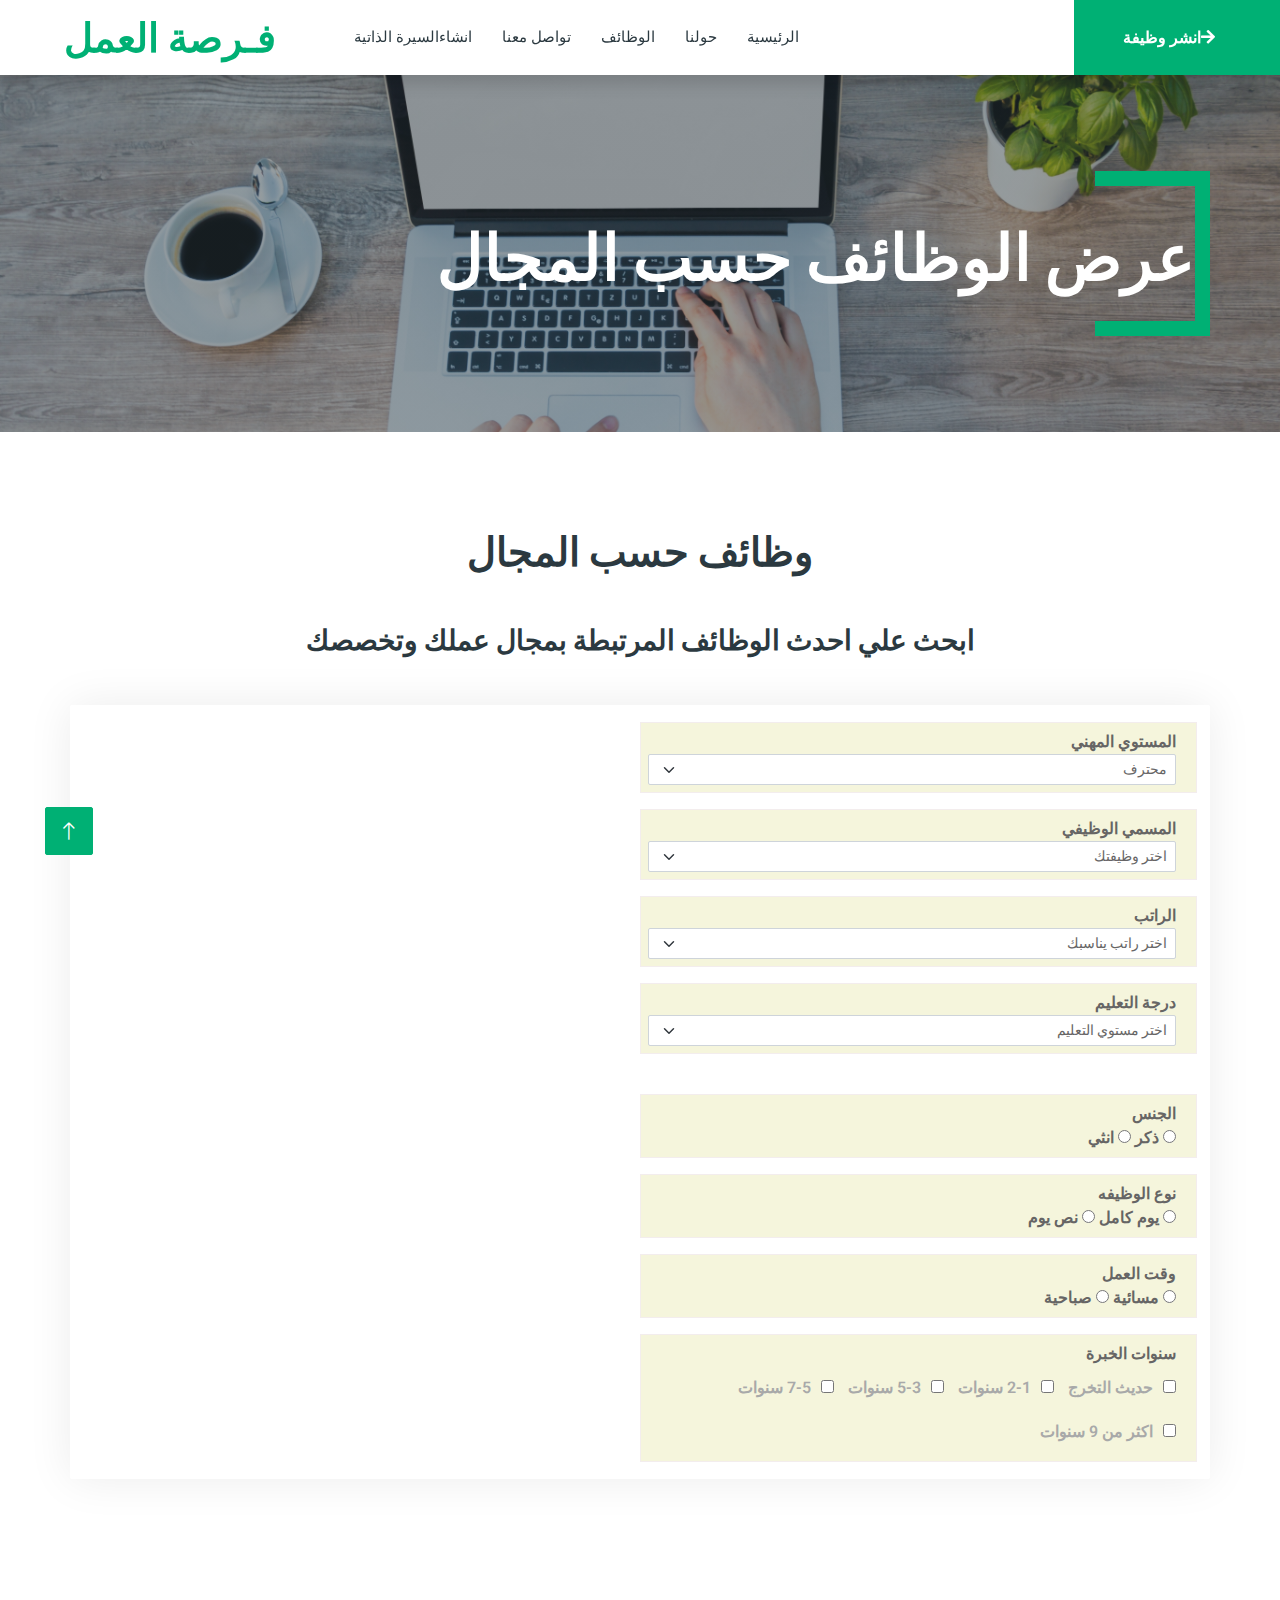
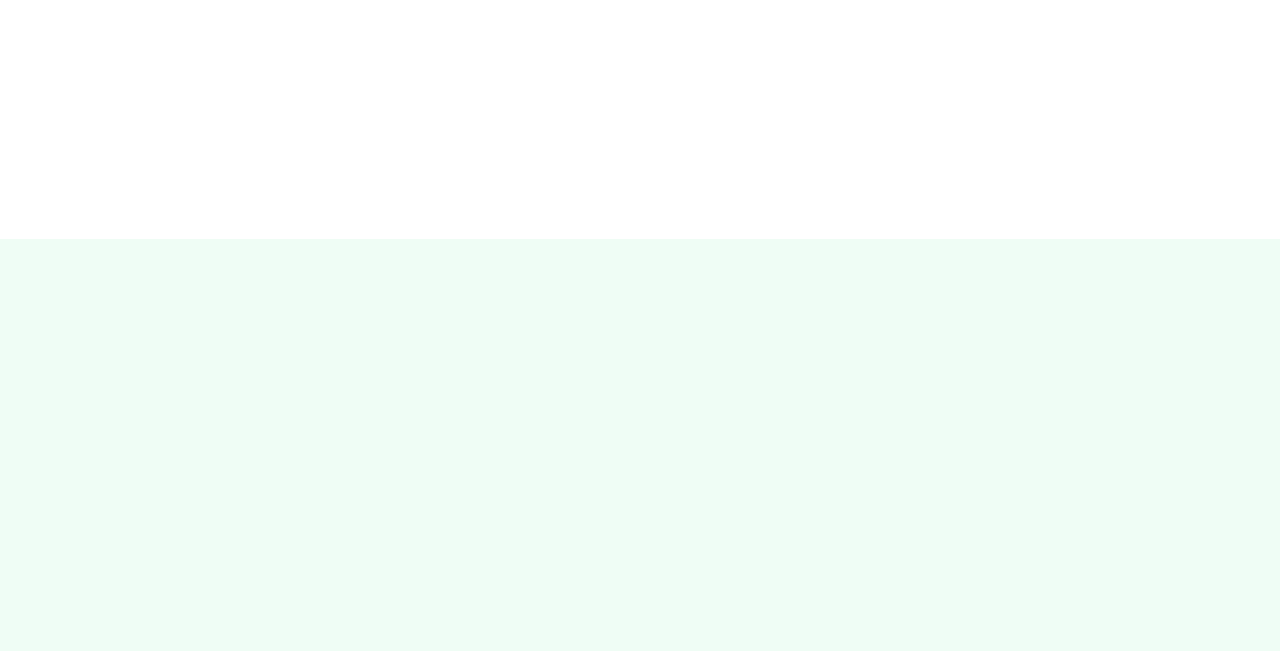
<file: show1.html>
<!DOCTYPE html>
<html lang="en">

<head>
    <meta charset="utf-8">
    <title>JobEntry - Job Portal Website Template</title>
    <meta content="width=device-width, initial-scale=1.0" name="viewport">
    <meta content="" name="keywords">
    <meta content="" name="description">

    <!-- Favicon -->
    <link href="img/favicon.ico" rel="icon">

    <!-- Google Web Fonts -->
    <link rel="preconnect" href="https://fonts.googleapis.com">
    <link rel="preconnect" href="https://fonts.gstatic.com" crossorigin>
    <link href="https://fonts.googleapis.com/css2?family=Heebo:wght@400;500;600&family=Inter:wght@700;800&display=swap" rel="stylesheet">
    
    <!-- Icon Font Stylesheet -->
    <link href="https://cdnjs.cloudflare.com/ajax/libs/font-awesome/5.10.0/css/all.min.css" rel="stylesheet">
    <link href="https://cdn.jsdelivr.net/npm/bootstrap-icons@1.4.1/font/bootstrap-icons.css" rel="stylesheet">

    <!-- Libraries Stylesheet -->
    <link href="lib/animate/animate.min.css" rel="stylesheet">
    <link href="lib/owlcarousel/assets/owl.carousel.min.css" rel="stylesheet">

    <!-- Customized Bootstrap Stylesheet -->
    <!-- <link href="css/fontawesome.min.css" rel="stylesheet">-->
<link href="css/bootstrap.min.css" rel="stylesheet">
    

    <!-- Template Stylesheet -->
    <link href="css/style.css" rel="stylesheet">
</head>

<body dir="rtl">
    <div class="container-xxl bg-white p-0">
        <!-- Spinner Start -->
        <div id="spinner" class="show bg-white position-fixed translate-middle w-100 vh-100 top-50 start-50 d-flex align-items-center justify-content-center">
            <div class="spinner-border text-primary" style="width: 3rem; height: 3rem;" role="status">
                <span class="sr-only">Loading...</span>
            </div>
        </div>
        <!-- Spinner End -->


        <!-- Navbar Start -->
       <nav class="navbar navbar-expand-lg bg-white navbar-light shadow sticky-top p-0" dir="ltr">
            <a href="index.html" class="navbar-brand d-flex align-items-center text-center py-0 px-4 px-lg-5">
                <h1 class="m-0 text-primary">فـرصة العمل</h1>
            </a>
            <button type="button" class="navbar-toggler me-4" data-bs-toggle="collapse" data-bs-target="#navbarCollapse">
                <span class="navbar-toggler-icon"></span>
            </button>
            <div class="collapse navbar-collapse" id="navbarCollapse">
                <div class="navbar-nav ms-auto p-4 p-lg-0" dir="rtl">
                    <a href="index.html" class="nav-item nav-link">الرئيسية</a>
                    <a href="about.html" class="nav-item nav-link">حولنا</a>
                    <a href="job-list.html" class="nav-item nav-link">الوظائف</a>
                    <a href="contact.html" class="nav-item nav-link">تواصل معنا</a>
                    <a href="empolyee_registar.html" class="nav-item nav-link">انشاءالسيرة الذاتية  </a>
           
                </div>
                <a href="Company_registar.html" class="btn btn-primary rounded-0 py-4 px-lg-5 d-none d-lg-block">انشر وظيفة<i class="fa fa-arrow-right ms-3"></i></a>
            </div>
        </nav>
        <!-- Navbar End -->


        <!-- Header End -->
        <div class="container-xxl py-5 bg-dark page-header mb-5">
            <div class="container my-5 pt-5 pb-4">
                <h1 class="display-3 text-white mb-3 animated slideInDown">عرض الوظائف حسب المجال</h1>

            </div>
        </div>
        <!-- Header End -->


        <!-- Category Start -->
        <div class="container-xxl py-5">
            <div class="container">
                <h1 class="text-center mb-5 wow fadeInUp" data-wow-delay="0.1s">وظائف حسب المجال</h1>
                <h3 class="text-center mb-5 wow fadeInUp" data-wow-delay="0.1s"> ابحث علي احدث الوظائف المرتبطة بمجال عملك وتخصصك</h3>
                
                <div class="row g-4">
                         <span class="cat-item rounded " href="">
                 <p   class="mb-3 p_side_right"></p>
                 <div class="col-12 col-sm-6">
                 <p   class="mb-3 p_Titl_side_right">المستوي المهني
                   <select class="form-select form-select-sm" aria-label=".form-select-sm example">
                       <option>محترف</option>
                         <option>طالب /متدرب</option>
                                <option>خريج جديد</option>
                                <option>مبتدئ الخبرة</option>
                                <option>متوسط الخبرة</option>
                            </select>
                        </div><p>

                        <div class="col-12 col-sm-6">
                            <p   class="mb-3 p_Titl_side_right">المسمي الوظيفي 
                            <select class="form-select form-select-sm" aria-label=".form-select-sm example">
                                <option>اختر وظيفتك</option>
                                <option>عيادات </option>
                                <option>صيدلة</option>
                                <option>المحلات</option>
                                <option>الادارة  </option>
                                <option>الشرطة</option>
                            </select>
                        </div><p>

                        <div class="col-12 col-sm-6">
                            <p   class="mb-3 p_Titl_side_right">الراتب 
                                <select class="form-select form-select-sm" aria-label=".form-select-sm example">
                                <option> اختر راتب يناسبك</option>
                                <option>يومي /شهري </option>
                                <option>300/100</option>
                                <option>500/300</option>
                                <option>800/600</option>
                                <option>1500/800</option>
                                <option></option>
                            </select>
                        </div>


                                <div class="col-12 col-sm-6">
                                    <p   class="mb-3 p_Titl_side_right">درجة التعليم
                                <select class="form-select form-select-sm" aria-label=".form-select-sm example">
                                  <option> اختر مستوي التعليم</option>
                                        <option>ثانوي</option>
                                        <option>جامعي</option>
                                        <option>بكالوريوس</option>
                                        <option>دبلوم عالي </option>
                                        <option>ماجستير</option>
                                        <option>دكتوراة</option>
                                    </select>
                                </div><br>
                               
                                <div class="col-12 col-sm-6" text-align: center >
                                <p   class="mb-3 p_Titl_side_right">الجنس<br>
                                   <input class="custom-comp" type="radio" name="result" value="comp">
                                    <label for="comp"> ذكر </label>
                                    <input class="custom-comp" type="radio" name="result" value="custom">
                                    <label for="custom">  انثي</label>
                                   </div>
                                   
                                   <div class="col-12 col-sm-6">
                                <p class="mb-3 p_Titl_side_right">نوع الوظيفه<br>
                                        <input class="custom-comp" type="radio" name="result" value="comp" text-align="center">
                                         <label for="comp"> يوم كامل </label>
                                         <input class="custom-comp" type="radio" name="result" value="custom">
                                         <label for="custom">  نص يوم</label>
                                        </div>


                                        <div class="col-12 col-sm-6">
                                <p   class="mb-3 p_Titl_side_right">وقت العمل<br>
                                    <input class="custom-comp" type="radio" name="result" value="comp">
                                     <label for="comp">  مسائية </label>
                                     <input class="custom-comp" type="radio" name="result" value="custom">
                                     <label for="custom">   صباحية</label>
                                    </div>

                                    <div class="col-12 col-sm-6" >
                                <p   class="mb-3 p_Titl_side_right">سنوات الخبرة<br>
                                <input type="checkbox" name="city"><label class="label_side_right">حديث التخرج</label>
                                <input type="checkbox" name="city"><label class="label_side_right">2-1 سنوات</label>
                                <input type="checkbox" name="city"><label class="label_side_right">5-3 سنوات</label>
                                <input type="checkbox" name="city"><label class="label_side_right">7-5 سنوات</label><br>
                                <input type="checkbox" name="city"><label class="label_side_right">اكثر من 9 سنوات</label>
                               <a class="mb-0  p_btnr" href=""></a>
                                
                            </span>
                        </div>
                    </div>
                    <br>
                    <br>
                    
                   
                    <div style="" class="col-lg-10 col-sm-8 wow fadeInUp" data-wow-delay="0.1s">
                        <div class="row">
                            <div style="position: relative;" class="col-lg-4 col-sm-6 wow fadeInUp" data-wow-delay="0.1s">
                                <span class="cat-item rounded p-4" href="">
                                    <p style="display: inline;"  class="mb-3"> عيادة الوعد  </p>
                                    <span class="show_jobs_in_category"><i class="fa fa-3x fa-sticky-note text-primary mb-4"></i></span>
                                    <h2 class="mb-3 h6j"> باحث عن ممرض </h2>
                               
                                    <h6 class="mb-3 h6j"> فترة الصباحية  </h6>
                                    <span class="show_jobs_in_category"><i class="fa fa-3x fa-sticky-note text-primary mb-4"></i></span>
                                        <br>
                                        <br>
                                    <a class="mb-0  p_btnr" href="show.html">تقديم</a>
                                </span>
                            </div>
                            <div class="col-lg-4 col-sm-6 wow fadeInUp" style=" margin-bottom: 10px;   position: relative;" data-wow-delay="0.3s">
                                <span class="cat-item rounded p-4" href="">
                                    <p style="display: inline;"  class="mb-3"> عيادة المسرة  </p>
                                    <span class="show_jobs_in_category"><i class="fa fa-3x fa-sticky-note text-primary mb-4"></i></span>
                                    <h2 class="mb-3 h6j"> باحث عن دكتورة </h2>
                                    <h6 class="mb-3 h6j">فترة المسائية</h6>
                                    <span class="show_jobs_in_category"><i class="fa fa-3x fa-sticky-note text-primary mb-4"></i></span>
                                        <br>
                                        <br>
                                    <a class="mb-0  p_btnr" href="Company_registar.html">تقديم</a>
                               </span>
                            </div>
                            <div class="col-lg-4 col-sm-6 wow fadeInUp" style=" margin-bottom: 10px;   position: relative;" data-wow-delay="0.5s">
                                <span class="cat-item rounded p-4" href="">
                                    <p style="display: inline;"  class="mb-3">  عيادة المسرةللعيون والبصاريات </p>
                                    <span class="show_jobs_in_category"><i class="fa fa-3x fa-sticky-note text-primary mb-4"></i></span>
                                    <h2 class="mb-3 h6j"> باحث عن سكرتيرة </h2>
                                    <h6 class="mb-3 h6j"> فترة الصباحية </h6>
                                    <span class="show_jobs_in_category"><i class="fa fa-3x fa-sticky-note text-primary mb-4"></i></span>
                                        <br>
                                        <br>
                                    <a class="mb-0  p_btnr" href="Company_registar.html">تقديم</a>
                               </span>
                            </div>
                           
                    
                        </div>
                    </div>
                </div>
            </div>
        </div>
        <!-- Category End -->


        <!-- Footer Start -->
        <div class="container-fluid bg-dark text-white-50 footer pt-5 mt-5 wow fadeIn" data-wow-delay="0.1s">
            <div class="container py-5">
                <div class="row g-5">
                    <div class="col-lg-3 col-md-6">
                        <h5 class="text-white mb-4">شركة</h5>
                        <a class="btn btn-link text-white-50" href="">معلومات عنا</a>
                        <a class="btn btn-link text-white-50" href="">اتصل بنا</a>
                        <a class="btn btn-link text-white-50" href="">خدماتنا</a>
                        <a class="btn btn-link text-white-50" href="">سياسة الخصوصية</a>
                        <a class="btn btn-link text-white-50" href="">الشروط والاحكام</a>
                    </div>
                    <div class="col-lg-3 col-md-6">
                        <h5 class="text-white mb-4">Quick Links</h5>
                        <a class="btn btn-link text-white-50" href="">معلومات عنا</a>
                        <a class="btn btn-link text-white-50" href="">اتصل بنا</a>
                        <a class="btn btn-link text-white-50" href="">خدماتنا</a>
                        <a class="btn btn-link text-white-50" href="">سياسة الخصوصية</a>
                        <a class="btn btn-link text-white-50" href="">الشروط والاحكام</a>
                    </div>
                    <div class="col-lg-3 col-md-6">
                        <h5 class="text-white mb-4">اتصال</h5>
                        <p class="mb-2"><i class="fa fa-map-marker-alt me-3"></i>123 نالوت, ليبيا </p>
                        <p class="mb-2"><i class="fa fa-phone-alt me-3"></i>091*******</p>
                        <p class="mb-2"><i class="fa fa-envelope me-3"></i>in@example.com</p>
                        <div class="d-flex pt-2">
                            <a class="btn btn-outline-light btn-social" href=""><i class="fab fa-twitter"></i></a>
                            <a class="btn btn-outline-light btn-social" href=""><i class="fab fa-facebook-f"></i></a>
                            <a class="btn btn-outline-light btn-social" href=""><i class="fab fa-youtube"></i></a>
                            <a class="btn btn-outline-light btn-social" href=""><i class="fab fa-linkedin-in"></i></a>
                        </div>
                    </div>
                    <div class="col-lg-3 col-md-6">
                        <h5 class="text-white mb-4">Newsletter</h5>
                        <p>Dolor amet sit justo amet elitr clita ipsum elitr est.</p>
                        <div class="position-relative mx-auto" style="max-width: 400px;">
                            <input class="form-control bg-transparent w-100 py-3 ps-4 pe-5" type="text" placeholder="Your email">
                            <button type="button" class="btn btn-primary py-2 position-absolute top-0 end-0 mt-2 me-2">SignUp</button>
                        </div>
                    </div>
                </div>
            </div>
            <div class="container">
                <div class="copyright">
                    <div class="row">
                        <div class="col-md-6 text-center text-md-start mb-3 mb-md-0">
                            &copy; <a class="border-bottom" href="#">جميع الحقوق محفوظة لصاحب الموقع </a> 
							
							<!--/*** This template is free as long as you keep the footer author’s credit link/attribution link/backlink. If you'd like to use the template without the footer author’s credit link/attribution link/backlink, you can purchase the Credit Removal License from "https://htmlcodex.com/credit-removal". Thank you for your support. ***/-->
							 <a class="border-bottom" href="https://htmlcodex.com">فرصة العمل</a>
                        </div>
                        <div class="col-md-6 text-center text-md-end">
                            <div class="footer-menu">
                                <a href="">Home</a>
                                <a href="">Cookies</a>
                                <a href="">Help</a>
                                <a href="">FQAs</a>
                            </div>
                        </div>
                    </div>
                </div>
            </div>
        </div>
        <!-- Footer End -->


        <!-- Back to Top -->
        <a href="#" class="btn btn-lg btn-primary btn-lg-square back-to-top"><i class="bi bi-arrow-up"></i></a>
    </div>

    <!-- JavaScript Libraries -->
    <script src="https://code.jquery.com/jquery-3.4.1.min.js"></script>
    <script src="https://cdn.jsdelivr.net/npm/bootstrap@5.0.0/dist/js/bootstrap.bundle.min.js"></script>
    <script src="lib/wow/wow.min.js"></script>
    <script src="lib/easing/easing.min.js"></script>
    <script src="lib/waypoints/waypoints.min.js"></script>
    <script src="lib/owlcarousel/owl.carousel.min.js"></script>

    <!-- Template Javascript -->
    <!-- <script src="js/fontawesome.min.js"></script> -->
    <script src="js/main.js"></script>
</body>

</html>
</file>
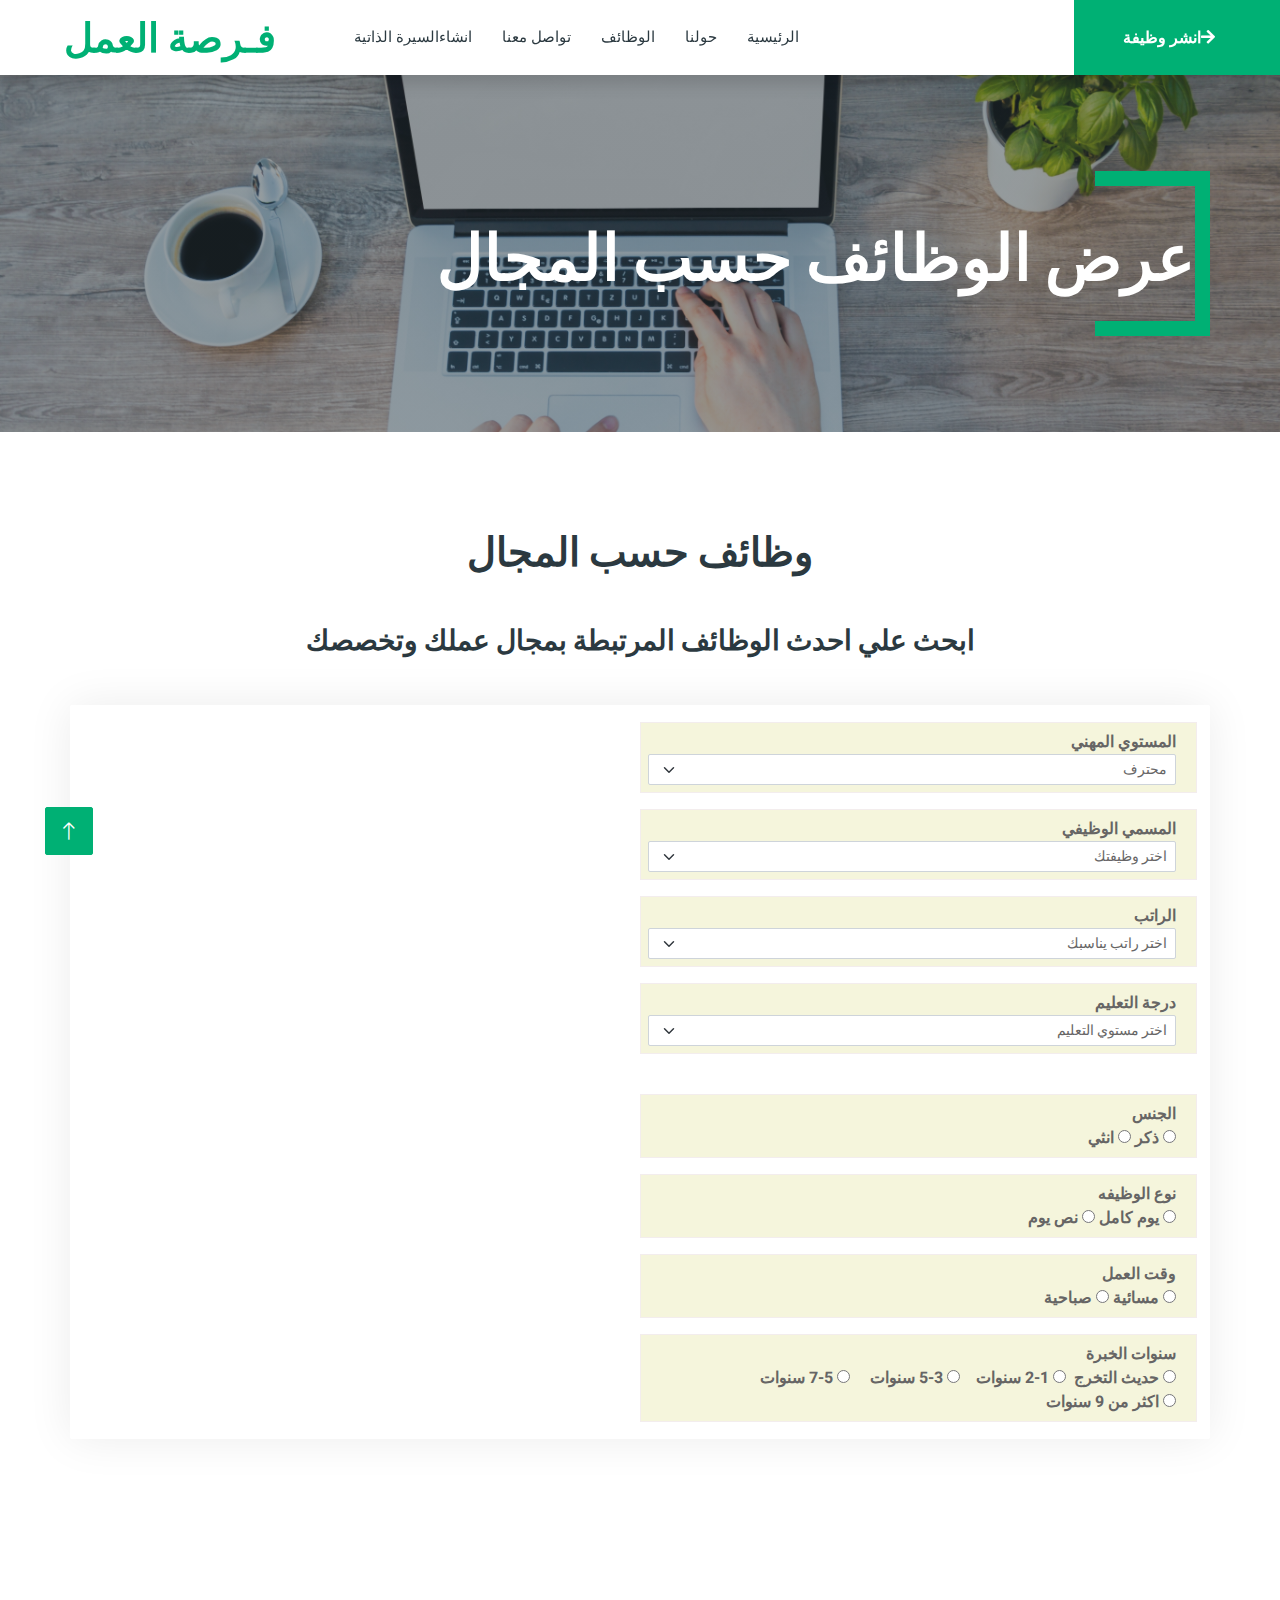
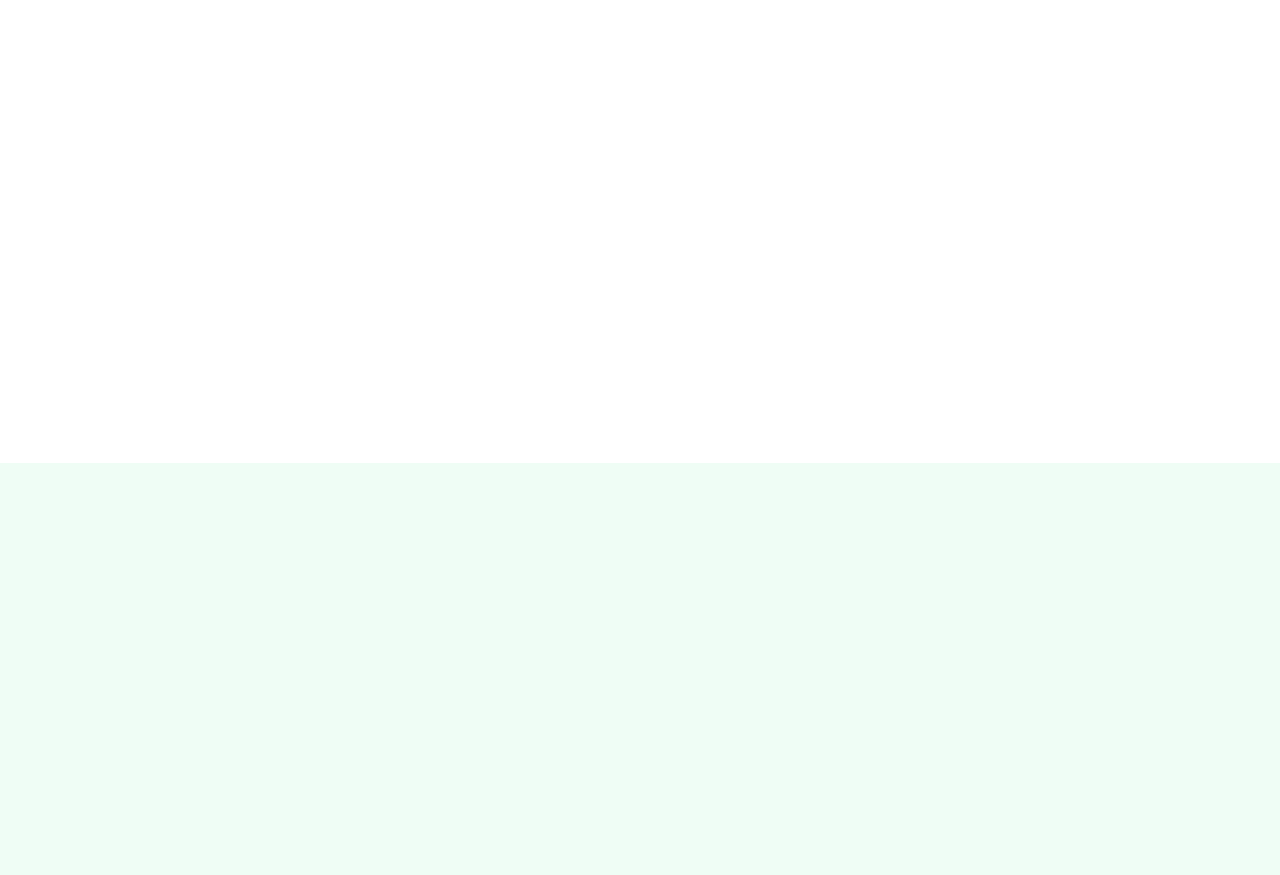
<file: show_jobs_in_category.html>
<!DOCTYPE html>
<html lang="en">

<head>
    <meta charset="utf-8">
    <title>JobEntry - Job Portal Website Template</title>
    <meta content="width=device-width, initial-scale=1.0" name="viewport">
    <meta content="" name="keywords">
    <meta content="" name="description">

    <!-- Favicon -->
    <link href="img/favicon.ico" rel="icon">

    <!-- Google Web Fonts -->
    <link rel="preconnect" href="https://fonts.googleapis.com">
    <link rel="preconnect" href="https://fonts.gstatic.com" crossorigin>
    <link href="https://fonts.googleapis.com/css2?family=Heebo:wght@400;500;600&family=Inter:wght@700;800&display=swap" rel="stylesheet">
    
    <!-- Icon Font Stylesheet -->
    <link href="https://cdnjs.cloudflare.com/ajax/libs/font-awesome/5.10.0/css/all.min.css" rel="stylesheet">
    <link href="https://cdn.jsdelivr.net/npm/bootstrap-icons@1.4.1/font/bootstrap-icons.css" rel="stylesheet">

    <!-- Libraries Stylesheet -->
    <link href="lib/animate/animate.min.css" rel="stylesheet">
    <link href="lib/owlcarousel/assets/owl.carousel.min.css" rel="stylesheet">

    <!-- Customized Bootstrap Stylesheet -->
    <!-- <link href="css/fontawesome.min.css" rel="stylesheet">-->
<link href="css/bootstrap.min.css" rel="stylesheet">
    

    <!-- Template Stylesheet -->
    <link href="css/style.css" rel="stylesheet">
</head>

<body dir="rtl">
    <div class="container-xxl bg-white p-0">
        <!-- Spinner Start -->
        <div id="spinner" class="show bg-white position-fixed translate-middle w-100 vh-100 top-50 start-50 d-flex align-items-center justify-content-center">
            <div class="spinner-border text-primary" style="width: 3rem; height: 3rem;" role="status">
                <span class="sr-only">Loading...</span>
            </div>
        </div>
        <!-- Spinner End -->


        <!-- Navbar Start -->
       <nav class="navbar navbar-expand-lg bg-white navbar-light shadow sticky-top p-0" dir="ltr">
            <a href="index.html" class="navbar-brand d-flex align-items-center text-center py-0 px-4 px-lg-5">
                <h1 class="m-0 text-primary">فـرصة العمل</h1>
            </a>
            <button type="button" class="navbar-toggler me-4" data-bs-toggle="collapse" data-bs-target="#navbarCollapse">
                <span class="navbar-toggler-icon"></span>
            </button>
            <div class="collapse navbar-collapse" id="navbarCollapse">
                <div class="navbar-nav ms-auto p-4 p-lg-0" dir="rtl">
                    <a href="index.html" class="nav-item nav-link">الرئيسية</a>
                    <a href="about.html" class="nav-item nav-link">حولنا</a>
                    <a href="job-list.html" class="nav-item nav-link">الوظائف</a>
                    <a href="contact.html" class="nav-item nav-link">تواصل معنا</a>
                    <a href="empolyee_registar.html" class="nav-item nav-link">انشاءالسيرة الذاتية  </a>
           
                </div>
                <a href="Company_registar.html" class="btn btn-primary rounded-0 py-4 px-lg-5 d-none d-lg-block">انشر وظيفة<i class="fa fa-arrow-right ms-3"></i></a>
            </div>
        </nav>
        <!-- Navbar End -->


        <!-- Header End -->
        <div class="container-xxl py-5 bg-dark page-header mb-5">
            <div class="container my-5 pt-5 pb-4">
                <h1 class="display-3 text-white mb-3 animated slideInDown">عرض الوظائف حسب المجال</h1>

            </div>
        </div>
        <!-- Header End -->


        <!-- Category Start -->
        <div class="container-xxl py-5">
            <div class="container">
                <h1 class="text-center mb-5 wow fadeInUp" data-wow-delay="0.1s">وظائف حسب المجال</h1>
                <h3 class="text-center mb-5 wow fadeInUp" data-wow-delay="0.1s"> ابحث علي احدث الوظائف المرتبطة بمجال عملك وتخصصك</h3>
                
                <div class="row g-4">
                         <span class="cat-item rounded " href="">
                 <p   class="mb-3 p_side_right"></p>
                 <div class="col-12 col-sm-6">
                 <p  class="mb-3 p_Titl_side_right">المستوي المهني
                   <select class="form-select form-select-sm" aria-label=".form-select-sm example">
                       <option>محترف</option>
                         <option>طالب /متدرب</option>
                                <option>خريج جديد</option>
                                <option>مبتدئ الخبرة</option>
                                <option>متوسط الخبرة</option>
                            </select>
                        </div><p>

                        <div class="col-12 col-sm-6">
                            <p   class="mb-3 p_Titl_side_right">المسمي الوظيفي 
                            <select class="form-select form-select-sm" aria-label=".form-select-sm example">
                                <option>اختر وظيفتك</option>
                                <option>عيادات </option>
                                <option>صيدلة</option>
                                <option>المحلات</option>
                                <option>الادارة  </option>
                                <option>الشرطة</option>
                            </select>
                        </div><p>

                        <div class="col-12 col-sm-6">
                            <p   class="mb-3 p_Titl_side_right">الراتب 
                                <select class="form-select form-select-sm" aria-label=".form-select-sm example">
                                <option> اختر راتب يناسبك</option>
                                <option>يومي /شهري </option>
                                <option>300/100</option>
                                <option>500/300</option>
                                <option>800/600</option>
                                <option>1500/800</option>
                                <option></option>
                            </select>
                        </div>


                                <div class="col-12 col-sm-6">
                                    <p   class="mb-3 p_Titl_side_right">درجة التعليم
                                <select class="form-select form-select-sm" aria-label=".form-select-sm example">
                                  <option> اختر مستوي التعليم</option>
                                        <option>ثانوي</option>
                                        <option>جامعي</option>
                                        <option>بكالوريوس</option>
                                        <option>دبلوم عالي </option>
                                        <option>ماجستير</option>
                                        <option>دكتوراة</option>
                                    </select>
                                </div><br>
                               
                                <div class="col-12 col-sm-6" text-align="center" >
                                <p   class="mb-3 p_Titl_side_right">الجنس<br>
                                   <input class="custom-comp" type="radio" name="result" value="comp">
                                    <label for="comp"> ذكر </label>
                                    <input class="custom-comp" type="radio" name="result" value="custom">
                                    <label for="custom">  انثي</label>
                                   </div>
                                   
                                   <div class="col-12 col-sm-6">
                                <p class="mb-3 p_Titl_side_right">نوع الوظيفه<br>
                                        <input class="custom-comp" type="radio" name="result" value="comp" text-align="center">
                                         <label for="comp"> يوم كامل </label>
                                         <input class="custom-comp" type="radio" name="result" value="custom">
                                         <label for="custom">  نص يوم</label>
                                        </div>


                                        <div class="col-12 col-sm-6">
                                <p   class="mb-3 p_Titl_side_right">وقت العمل<br>
                                    <input class="custom-comp" type="radio" name="result" value="comp">
                                     <label for="comp">  مسائية </label>
                                     <input class="custom-comp" type="radio" name="result" value="custom">
                                     <label for="custom">   صباحية</label>
                                    </div>



                                    <div class="col-12 col-sm-6">
                                        <p   class="mb-3 p_Titl_side_right">سنوات الخبرة<br>
                                        <input class="custom-comp" type="radio" name="result" value="comp">
                                         <label for="comp" > حديث التخرج  </label>&nbsp;
                                         <input class="custom-comp"  type="radio" name="result" href=" value="custom">
                                         <label for="custom" >     2-1 سنوات </label>&nbsp; &nbsp;
                                         <input class="custom-comp" type="radio" name="result" value="comp">
                                         <label for="comp" >  5-3 سنوات  </label>     &nbsp; &nbsp; 
                                         <input class="custom-comp"  type="radio" name="result" href=" value="custom">
                                         <label for="custom" >     7-5 سنوات</label>&nbsp; &nbsp;<br>
                                         <input class="custom-comp"  type="radio" name="result" href=" value="custom">
                                         <label for="custom" >     اكثر من 9 سنوات</label>
                                         
                                        </div><p>
     


                            </span>
                        </div>
                    </div>
                    <br>
                    <br>
                    
                   
                    <div style="" class="col-lg-10 col-sm-8 wow fadeInUp" data-wow-delay="0.1s">
                        <div class="row">
                            <div style="position: relative;" class="col-lg-4 col-sm-6 wow fadeInUp" data-wow-delay="0.1s">
                                <span class="cat-item rounded p-4" href="">
                                    <p style="display: inline;"  class="mb-3"> محل الاكترونيات </p>
                                    <span class="show_jobs_in_category"><i class="fa fa-3x fa-sticky-note text-primary mb-4"></i></span>
                                    <h2 class="mb-3 h6j"> باحث عن عامل </h2>
                               
                                    <h6 class="mb-3 h6j"> فترة الصباحية /عمر فوق 18 سنه </h6>
                                    <span class="show_jobs_in_category"><i class="fa fa-3x fa-sticky-note text-primary mb-4"></i></span>
                                        <br>
                                        <br>
                                    <a class="mb-0  p_btnr" href="Company_registar.html">تقديم</a>
                                </span>
                            </div>
                            <div class="col-lg-4 col-sm-6 wow fadeInUp" style=" margin-bottom: 10px;   position: relative;" data-wow-delay="0.3s">
                                <span class="cat-item rounded p-4" href="">
                                    <p style="display: inline;"  class="mb-3"> محل  الملابس</p>
                                    <span class="show_jobs_in_category"><i class="fa fa-3x fa-sticky-note text-primary mb-4"></i></span>
                                    <h2 class="mb-3 h6j"> باحث عن عامل </h2>
                                    <h6 class="mb-3 h6j">فترة المسائية</h6>
                                    <span class="show_jobs_in_category"><i class="fa fa-3x fa-sticky-note text-primary mb-4"></i></span>
                                        <br>
                                        <br>
                                    <a class="mb-0  p_btnr" href="Company_registar.html">تقديم</a>
                               </span>
                            </div>
                            <div class="col-lg-4 col-sm-6 wow fadeInUp" style=" margin-bottom: 10px;   position: relative;" data-wow-delay="0.5s">
                                <span class="cat-item rounded p-4" href="">
                                    <p style="display: inline;"  class="mb-3"> محل مواد الغذائية</p>
                                    <span class="show_jobs_in_category"><i class="fa fa-3x fa-sticky-note text-primary mb-4"></i></span>
                                    <h2 class="mb-3 h6j"> باحث عن عامل </h2>
                                    <h6 class="mb-3 h6j"> فترة الصباحية /عمر فوق 18 سنه </h6>
                                    <span class="show_jobs_in_category"><i class="fa fa-3x fa-sticky-note text-primary mb-4"></i></span>
                                        <br>
                                        <br>
                                    <a class="mb-0  p_btnr" href="Company_registar.html">تقديم</a>
                               </span>
                            </div>
                            <div class="col-lg-4 col-sm-6 wow fadeInUp" style=" margin-bottom: 10px;   position: relative;" data-wow-delay="0.5s">
                                <span class="cat-item rounded p-4" href="">
                                    <p style="display: inline;"  class="mb-3"> محل الخضروات  </p>
                                    <span class="show_jobs_in_category"><i class="fa fa-3x fa-sticky-note text-primary mb-4"></i></span>
                                    <h2 class="mb-3 h6j"> باحث عن عامل </h2>
                                    <h6 class="mb-3 h6j"> دوام كامل  /عمر فوق 18 سنه </h6>
                                    <span class="show_jobs_in_category"><i class="fa fa-3x fa-sticky-note text-primary mb-4"></i></span>
                                        <br>
                                        <br>
                                    <a class="mb-0  p_btnr" href="Company_registar.html">تقديم</a>
                               </span>
                            </div>
                    
                        </div>
                    </div>
                </div>
            </div>
        </div>
        <!-- Category End -->


        <!-- Footer Start -->
        <div class="container-fluid bg-dark text-white-50 footer pt-5 mt-5 wow fadeIn" data-wow-delay="0.1s">
            <div class="container py-5">
                <div class="row g-5">
                    <div class="col-lg-3 col-md-6">
                        <h5 class="text-white mb-4">شركة</h5>
                        <a class="btn btn-link text-white-50" href="">معلومات عنا</a>
                        <a class="btn btn-link text-white-50" href="">اتصل بنا</a>
                        <a class="btn btn-link text-white-50" href="">خدماتنا</a>
                        <a class="btn btn-link text-white-50" href="">سياسة الخصوصية</a>
                        <a class="btn btn-link text-white-50" href="">الشروط والاحكام</a>
                    </div>
                    <div class="col-lg-3 col-md-6">
                        <h5 class="text-white mb-4">Quick Links</h5>
                        <a class="btn btn-link text-white-50" href="">معلومات عنا</a>
                        <a class="btn btn-link text-white-50" href="">اتصل بنا</a>
                        <a class="btn btn-link text-white-50" href="">خدماتنا</a>
                        <a class="btn btn-link text-white-50" href="">سياسة الخصوصية</a>
                        <a class="btn btn-link text-white-50" href="">الشروط والاحكام</a>
                    </div>
                    <div class="col-lg-3 col-md-6">
                        <h5 class="text-white mb-4">اتصال</h5>
                        <p class="mb-2"><i class="fa fa-map-marker-alt me-3"></i>123 نالوت, ليبيا </p>
                        <p class="mb-2"><i class="fa fa-phone-alt me-3"></i>091*******</p>
                        <p class="mb-2"><i class="fa fa-envelope me-3"></i>in@example.com</p>
                        <div class="d-flex pt-2">
                            <a class="btn btn-outline-light btn-social" href=""><i class="fab fa-twitter"></i></a>
                            <a class="btn btn-outline-light btn-social" href=""><i class="fab fa-facebook-f"></i></a>
                            <a class="btn btn-outline-light btn-social" href=""><i class="fab fa-youtube"></i></a>
                            <a class="btn btn-outline-light btn-social" href=""><i class="fab fa-linkedin-in"></i></a>
                        </div>
                    </div>
                    <div class="col-lg-3 col-md-6">
                        <h5 class="text-white mb-4">Newsletter</h5>
                        <p>Dolor amet sit justo amet elitr clita ipsum elitr est.</p>
                        <div class="position-relative mx-auto" style="max-width: 400px;">
                            <input class="form-control bg-transparent w-100 py-3 ps-4 pe-5" type="text" placeholder="Your email">
                            <button type="button" class="btn btn-primary py-2 position-absolute top-0 end-0 mt-2 me-2">SignUp</button>
                        </div>
                    </div>
                </div>
            </div>
            <div class="container">
                <div class="copyright">
                    <div class="row">
                        <div class="col-md-6 text-center text-md-start mb-3 mb-md-0">
                            &copy; <a class="border-bottom" href="#">جميع الحقوق محفوظة لصاحب الموقع </a> 
							
							<!--/*** This template is free as long as you keep the footer author’s credit link/attribution link/backlink. If you'd like to use the template without the footer author’s credit link/attribution link/backlink, you can purchase the Credit Removal License from "https://htmlcodex.com/credit-removal". Thank you for your support. ***/-->
							 <a class="border-bottom" href="https://htmlcodex.com">فرصة العمل</a>
                        </div>
                        <div class="col-md-6 text-center text-md-end">
                            <div class="footer-menu">
                                <a href="">Home</a>
                                <a href="">Cookies</a>
                                <a href="">Help</a>
                                <a href="">FQAs</a>
                            </div>
                        </div>
                    </div>
                </div>
            </div>
        </div>
        <!-- Footer End -->


        <!-- Back to Top -->
        <a href="#" class="btn btn-lg btn-primary btn-lg-square back-to-top"><i class="bi bi-arrow-up"></i></a>
    </div>

    <!-- JavaScript Libraries -->
    <script src="https://code.jquery.com/jquery-3.4.1.min.js"></script>
    <script src="https://cdn.jsdelivr.net/npm/bootstrap@5.0.0/dist/js/bootstrap.bundle.min.js"></script>
    <script src="lib/wow/wow.min.js"></script>
    <script src="lib/easing/easing.min.js"></script>
    <script src="lib/waypoints/waypoints.min.js"></script>
    <script src="lib/owlcarousel/owl.carousel.min.js"></script>

    <!-- Template Javascript -->
    <!-- <script src="js/fontawesome.min.js"></script> -->
    <script src="js/main.js"></script>
</body>

</html>
</file>
<file: css/style.css>
/********** Template CSS **********/
:root {
    --primary: #00B074;
    --secondary: #2B9BFF;
    --light: #EFFDF5;
    --dark: #2B3940;
}

.back-to-top {
    position: fixed;
    display: none;
    left: 45px;
    bottom: 45px;
    z-index: 99;
}


/*** Spinner ***/
#spinner {
    opacity: 0;
    visibility: hidden;
    transition: opacity .5s ease-out, visibility 0s linear .5s;
    z-index: 99999;
}

#spinner.show {
    transition: opacity .5s ease-out, visibility 0s linear 0s;
    visibility: visible;
    opacity: 1;
}


/*** Button ***/
.btn {
    font-family: 'Inter', sans-serif;
    font-weight: 600;
    transition: .5s;
}

.btn.btn-primary,
.btn.btn-secondary {
    color: #FFFFFF;
}

.btn-square {
    width: 38px;
    height: 38px;
}

.btn-sm-square {
    width: 32px;
    height: 32px;
}

.btn-lg-square {
    width: 48px;
    height: 48px;
}

.btn-square,
.btn-sm-square,
.btn-lg-square {
    padding: 0;
    display: flex;
    align-items: center;
    justify-content: center;
    font-weight: normal;
    border-radius: 2px;
}


/*** Navbar ***/
.navbar .dropdown-toggle::after {
    border: none;
    content: "\f107";
    font-family: "Font Awesome 5 Free";
    font-weight: 900;
    vertical-align: middle;
    margin-right: 5px;
    transition: .5s;
}

.navbar .dropdown-toggle[aria-expanded=true]::after {
    transform: rotate(-180deg);
}

.navbar-dark .navbar-nav .nav-link,
.navbar-light .navbar-nav .nav-link {
    margin-left: 30px;
    padding: 25px 0;
    color: #FFFFFF;
    font-size: 15px;
    text-transform: uppercase;
    outline: none;
}

.navbar-dark .navbar-nav .nav-link:hover,
.navbar-dark .navbar-nav .nav-link.active,
.navbar-light .navbar-nav .nav-link:hover,
.navbar-light .navbar-nav .nav-link.active {
    color: var(--primary);
}

@media (max-width: 991.98px) {
    .navbar-dark .navbar-nav .nav-link,
    .navbar-light .navbar-nav .nav-link  {
        margin-left: 0;
        padding: 10px 0;
    }

    .navbar-light .navbar-nav {
        border-top: 1px solid #EEEEEE;
    }
}

.navbar-light .navbar-brand,
.navbar-light a.btn {
    height: 75px;
}

.navbar-light .navbar-nav .nav-link {
    color: var(--dark);
    font-weight: 500;
}

.navbar-light.sticky-top {
    top: -100px;
    transition: .5s;
}

@media (min-width: 992px) {
    .navbar .nav-item .dropdown-menu {
        display: block;
        top: 100%;
        margin-top: 0;
        transform: rotateX(-75deg);
        transform-origin: 0% 0%;
        opacity: 0;
        visibility: hidden;
        transition: .5s;
        
    }

    .navbar .nav-item:hover .dropdown-menu {
        transform: rotateX(0deg);
        visibility: visible;
        transition: .5s;
        opacity: 1;
    }
}


/*** Header ***/
.header-carousel .container,
.page-header .container {
    position: relative;
    padding: 45px 0 45px 35px;
    border-right: 15px solid var(--primary);
}

.header-carousel .container::before,
.header-carousel .container::after,
.page-header .container::before,
.page-header .container::after {
    position: absolute;
    content: "";
    top: 0;
    right: 0;
    width: 100px;
    height: 15px;
    background: var(--primary);
}

.header-carousel .container::after,
.page-header .container::after {
    top: 100%;
    margin-top: -15px;
}

@media (max-width: 768px) {
    .header-carousel .owl-carousel-item {
        position: relative;
        min-height: 500px;
    }
    
    .header-carousel .owl-carousel-item img {
        position: absolute;
        width: 100%;
        height: 100%;
        object-fit: cover;
    }

    .header-carousel .owl-carousel-item p {
        font-size: 14px !important;
        font-weight: 400 !important;
    }

    .header-carousel .owl-carousel-item h1 {
        font-size: 30px;
        font-weight: 600;
    }
}

.header-carousel .owl-nav {
    position: absolute;
    top: 50%;
    left: 8%;
    transform: translateY(-50%);
    display: flex;
    flex-direction: column;
}

.header-carousel .owl-nav .owl-prev,
.header-carousel .owl-nav .owl-next {
    margin: 7px 0;
    width: 45px;
    height: 45px;
    display: flex;
    align-items: center;
    justify-content: center;
    color: #FFFFFF;
    background: transparent;
    border: 1px solid #FFFFFF;
    border-radius: 2px;
    font-size: 22px;
    transition: .5s;
}

.header-carousel .owl-nav .owl-prev:hover,
.header-carousel .owl-nav .owl-next:hover {
    background: var(--primary);
    border-color: var(--primary);
}

.page-header {
    background: linear-gradient(rgba(43, 57, 64, .5), rgba(43, 57, 64, .5)), url(../img/pexels-pixabay-461064.jpg) center center no-repeat;
    background-size: cover;
}

.breadcrumb-item + .breadcrumb-item::before {
    color: var(--light);
}


/*** About ***/
.about-bg {
    background-image: -webkit-repeating-radial-gradient(center center, rgba(0, 0, 0, 0.2), rgba(0, 0, 0, 0.2) 1px, transparent 1px, transparent 100%);
    background-image: -moz-repeating-radial-gradient(center center, rgba(0, 0, 0, 0.2), rgba(0, 0, 0, 0.2) 1px, transparent 1px, transparent 100%);
    background-image: -ms-repeating-radial-gradient(center center, rgba(0, 0, 0, 0.2), rgba(0, 0, 0, 0.2) 1px, transparent 1px, transparent 100%);
    background-image: -o-repeating-radial-gradient(center center, rgba(0, 0, 0, 0.2), rgba(0, 0, 0, 0.2) 1px, transparent 1px, transparent 100%);
    background-image: repeating-radial-gradient(center center, rgba(0, 0, 0, 0.2), rgba(0, 0, 0, 0.2) 1px, transparent 1px, transparent 100%);
    background-size: 5px 5px;
}


/*** Category ***/
.cat-item {
    display: block;
    box-shadow: 0 0 45px rgba(0, 0, 0, .08);
    border: 1px solid transparent;
    transition: .5s;
}

.cat-item:hover {
    border-color: rgba(0, 0, 0, .08);
    box-shadow: none;
}


/*** Job Listing ***/
.nav-pills .nav-item .active {
    border-bottom: 2px solid var(--primary);
}

.job-item {
    border: 1px solid transparent;
    border-radius: 2px;
    box-shadow: 0 0 45px rgba(0, 0, 0, .08);
    transition: .5s;
}

.job-item:hover {
    border-color: rgba(0, 0, 0, .08);
    box-shadow: none;
}


/*** Testimonial ***/
.testimonial-carousel .owl-item .testimonial-item,
.testimonial-carousel .owl-item.center .testimonial-item * {
    transition: .5s;
}

.testimonial-carousel .owl-item.center .testimonial-item {
    background: var(--primary) !important;
}

.testimonial-carousel .owl-item.center .testimonial-item * {
    color: #FFFFFF !important;
}

.testimonial-carousel .owl-dots {
    margin-top: 24px;
    display: flex;
    align-items: flex-end;
    justify-content: center;
}

.testimonial-carousel .owl-dot {
    position: relative;
    display: inline-block;
    margin: 0 5px;
    width: 15px;
    height: 15px;
    border: 5px solid var(--primary);
    border-radius: 2px;
    transition: .5s;
}

.testimonial-carousel .owl-dot.active {
    background: var(--dark);
    border-color: var(--primary);
}


/*** Footer ***/
.footer .btn.btn-social {
    margin-left: 5px;
    width: 35px;
    height: 35px;
    display: flex;
    align-items: center;
    justify-content: center;
    color: var(--light);
    border: 1px solid rgba(255,255,255,0.5);
    border-radius: 2px;
    transition: .3s;
}

.footer .btn.btn-social:hover {
    color: var(--primary);
    border-color: var(--light);
}

.footer .btn.btn-link {
    display: block;
    margin-bottom: 5px;
    padding: 0;
    text-align: right;
    font-size: 15px;
    font-weight: normal;
    text-transform: capitalize;
    transition: .3s;
}

.footer .btn.btn-link::before {
    position: relative;
    content: "\f105";
    font-family: "Font Awesome 5 Free";
    font-weight: 900;
    margin-left: 10px;
}

.footer .btn.btn-link:hover {
    letter-spacing: 1px;
    box-shadow: none;
}

.footer .form-control {
    border-color: rgba(255,255,255,0.5);
}

.footer .copyleft {
    padding: 25px 0;
    font-size: 15px;
    border-top: 1px solid rgba(256, 256, 256, .1);
}

.footer .copyleft a {
    color: var(--light);
}

.footer .footer-menu a {
    margin-left: 15px;
    padding-left: 15px;
    border-left: 1px solid rgba(255, 255, 255, .1);
}

.footer .footer-menu a:last-child {
    margin-left: 0;
    padding-left: 0;
    border-left: none;
}
/* ########################################## */
.h6j{
    text-align: center;
    margin-bottom: 0 !important;
    margin-top: 25px;
}

.show_jobs_in_category{
    text-align: left;
    position: absolute;

    left: 37px;
    top: 21px;

}
.p_address{
    font-size: 10px;
    text-align: center;
    color: black;

}
.p_btnr{
    padding: 11px;
    padding-left: 60px;
    text-align: right;
    padding-right: 60px;
    background-color: beige;
}
.p_btnr:hover{
    background-color: green;
    color: white;
}
.p_btnl{
    text-align: left;
    position: absolute;
    left: 37px;
}
.p_side_right{
    margin: 10px;
    font-weight: bold;
    text-decoration: underline;
}
.p_Titl_side_right{
    margin: 0px;
    border: 0.1px solid #f3eded;
    padding: 7px;
    padding-right: 20px;
    background-color: beige;
    font-weight: bold;
}
.label_side_right{
    padding: 10px;
    font-weight: 600;
    color: #a8a9a9;
}
</file>
